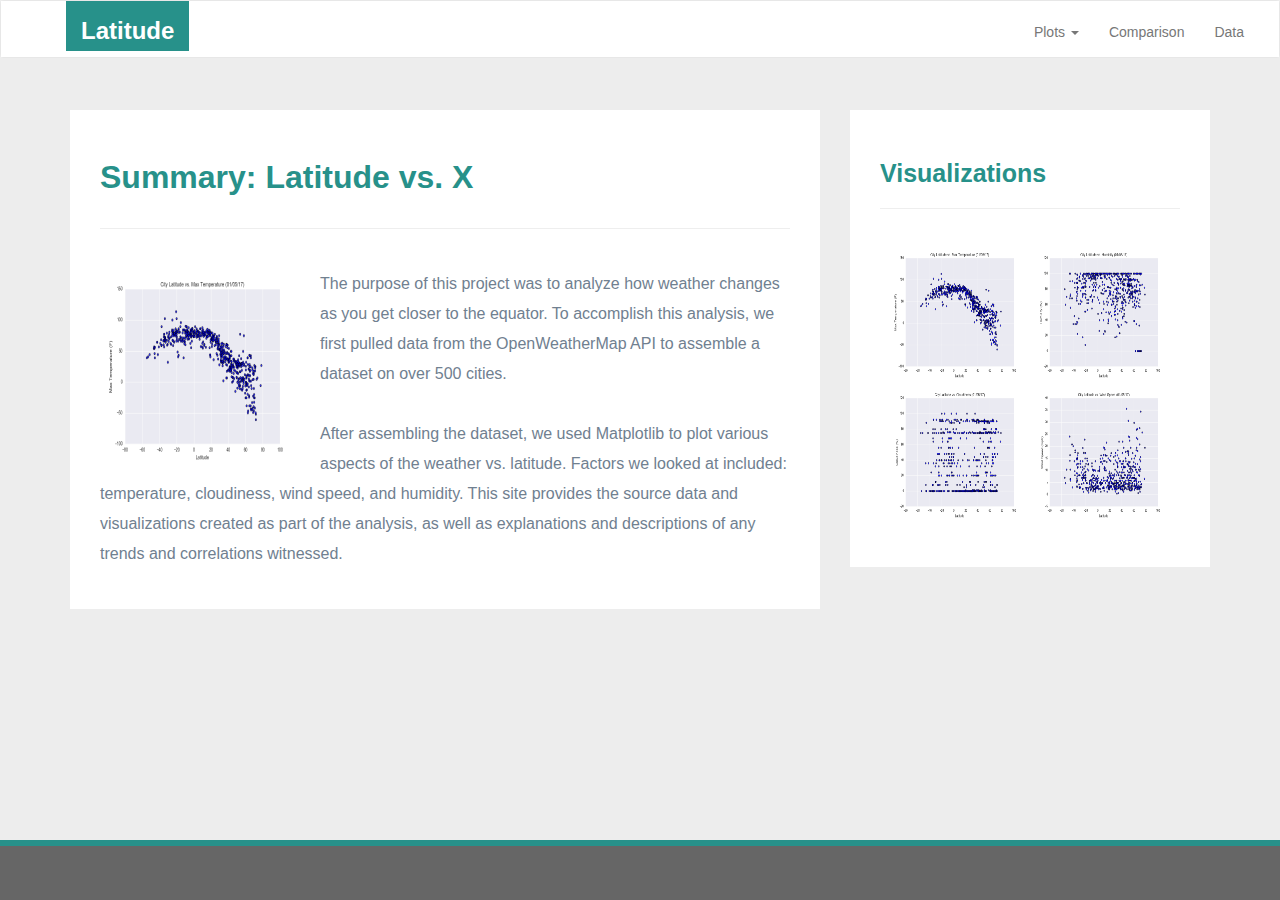
<file: index.html>
<!DOCTYPE html>
<html lang="en-us">
  <head>

    <meta charset="UTF-8">
    <meta name="viewport" content="width=device-width, initial-scale=1.0">
    <meta http-equiv="X-UA-Compatible" content="ie=edge">

    <title>Bootstrap Visualization Dashboard</title>

    <!-- Boostrap Stylesheet -->
    <link rel="stylesheet" href="assets/css/bootstrap.min.css" media="screen">

    <!-- CSS stylesheet -->
    <link rel="stylesheet" href="assets/css/styles.css" media="screen">

  </head>

  <body>
    <!-- Start of navbar -->
    <nav class="navbar navbar-default">
      <div class="container-fluid navbar-custom">

        <!-- Brand and toggle get grouped for better mobile display -->
        <div class="row">
          <div class="navbar-header">
            <button type="button" class="navbar-toggle collapsed" data-toggle="collapse" data-target="#bs-example-navbar-collapse-1" aria-expanded="false">
              <span class="sr-only">Toggle Navigation</span>
              <span class="icon-bar"></span>
              <span class="icon-bar"></span>
              <span class="icon-bar"></span>
            </button>
            <div class="col-xs-9 phone-nav">
              <a class="navbar-brand" href="#" id="logo">Latitude</a>
            </div>
          </div>

          <!-- Collect the nav links, forms, and other content for toggling -->
          <div class="collapse navbar-collapse" id="bs-example-navbar-collapse-1">
            <ul class="nav navbar-nav navbar-right navbar-right-custom">
              <li class="dropdown">
                <a href="#" class="dropdown-toggle" data-toggle="dropdown" role="button" aria-haspopup="true" aria-expanded="false">Plots <span class="caret"></span></a>
                <ul class="dropdown-menu">
                 <li><a href="visualizations/temp.html">Max Temperature</a></li>
                  <li><a href="visualizations/humidity.html">Humidity</a></li>
                  <li><a href="visualizations/cloudiness.html">Cloudiness</a></li>
                  <li><a href="visualizations/wind.html">Wind Speed</a></li>
                </ul>
              </li>
              <li><a href="comparison.html">Comparison</a></li>
              <li><a href="data.html">Data</a></li>
            </ul>
          </div><!-- /.navbar-collapse -->
        </div>
      </div><!-- /.container-fluid -->
    </nav>
    <!-- End of navbar -->

    <!-- Start of container -->
    <div class="container">
      <section class="row">
        <div class="col-md-8">
          <article class="description-content">
            <h1 class="description-header">Summary: Latitude vs. X</h1>
            <hr class="description-hr"/>
            <img src="assets/images/Fig1.png" alt="" id="description-image"/>
            <p>The purpose of this project was to analyze how weather changes as you get closer to the equator. To accomplish this analysis, we first pulled data from the OpenWeatherMap API to assemble a dataset on over 500 cities.</p>
            <p>After assembling the dataset, we used Matplotlib to plot various aspects of the weather vs. latitude. Factors we looked at included: temperature, cloudiness, wind speed, and humidity. This site provides the source data and visualizations created as part of the analysis, as well as explanations and descriptions of any trends and correlations witnessed.</p>
          </article>
        </div>
        <div class="col-md-4">

          <!-- Start of Visualizations imageNav Area -->
          <section id="imageNav-area">
            <div class="imageNav-content">
              <h2 class="imageNav-header">Visualizations</h2>
              <hr />
              <div id="images">
                <a href="visualizations/temp.html"><img src="assets/images/Fig1.png" alt="Latitude vs. Max Temperature" class="imageNav-photo"></a>
                <a href="visualizations/humidity.html"><img src="assets/images/Fig2.png" alt="Latitude vs. Humidity" class="imageNav-photo"></a>
                <a href="visualizations/cloudiness.html"><img src="assets/images/Fig3.png" alt="Latitude vs. Cloudiness" class="imageNav-photo"></a>
                <a href="visualizations/wind.html"><img src="assets/images/Fig4.png" alt="Latitude vs. Wind Speed" class="imageNav-photo"></a>
              </div>
            </div>
          </section>
          <!-- End of the Visualizations imageNav Area -->

        </div>
      </section>
    </div>
    <!-- End of container -->

   <!-- Start of footer -->
   <footer class="footer navbar-fixed-bottom">
    <div class="two-toned-footer-color"></div>
   </footer>
   <!-- End of footer -->
   <script src="https://code.jquery.com/jquery-3.3.1.slim.min.js" ></script>
   <script src="https://stackpath.bootstrapcdn.com/bootstrap/4.3.1/js/bootstrap.min.js"></script>
</body>

</html>
</file>
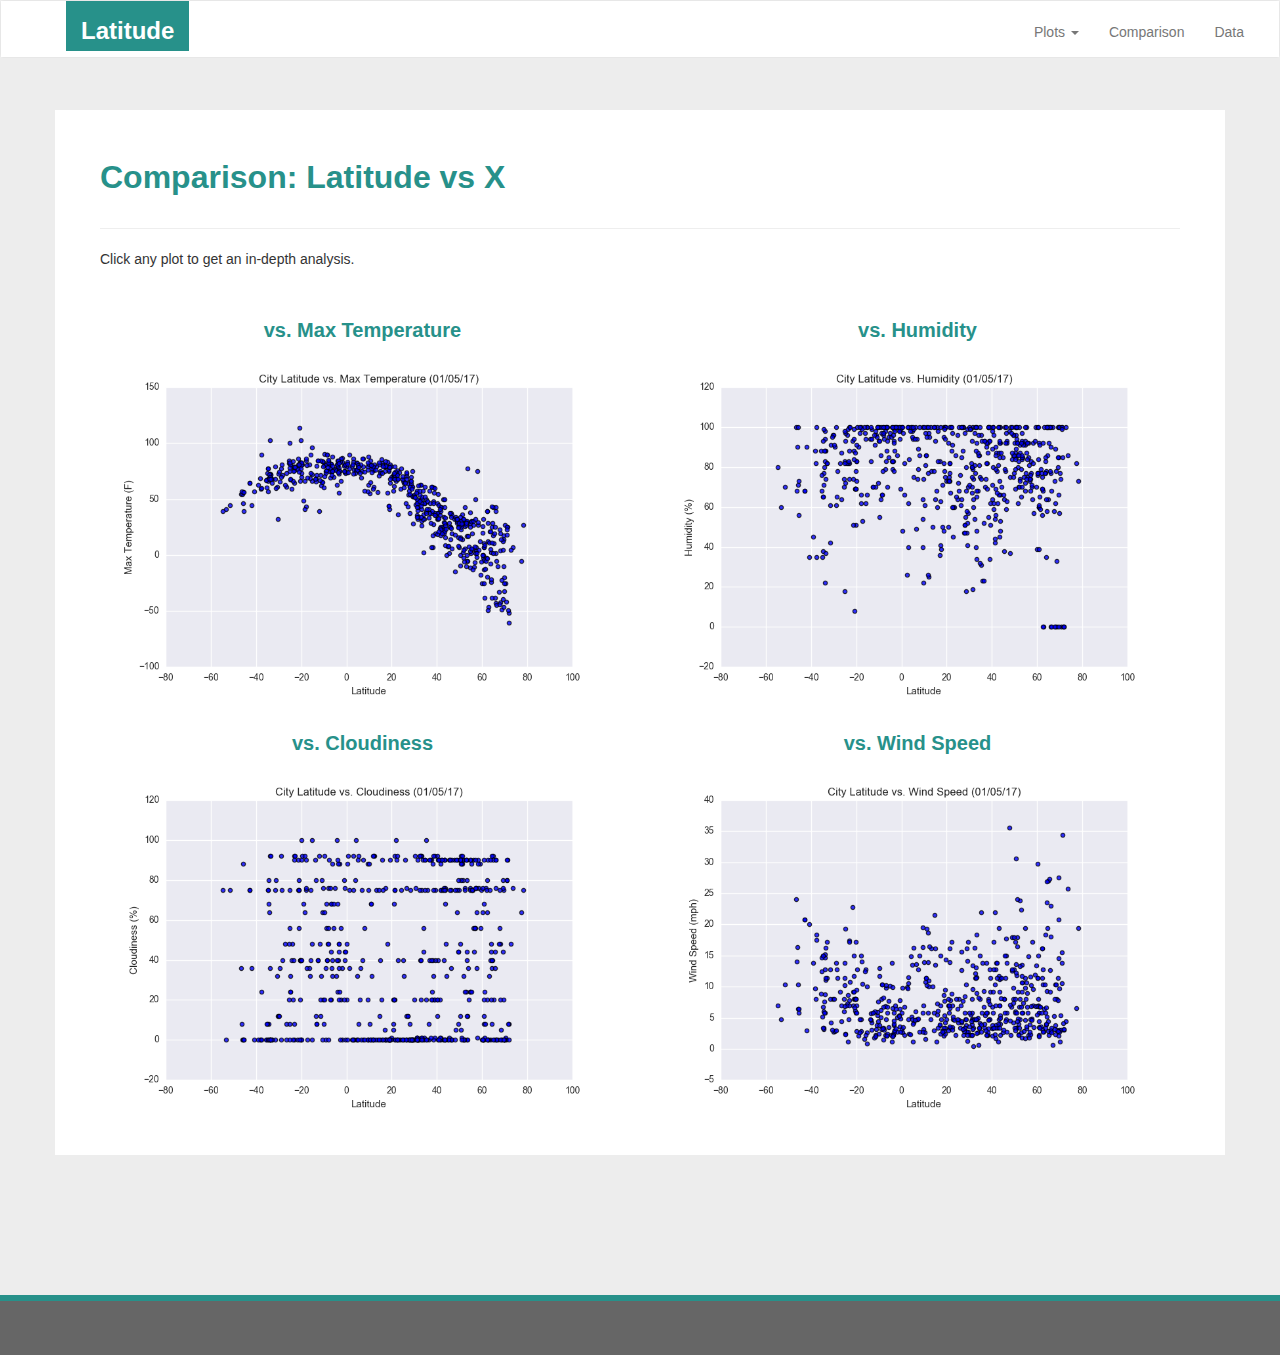
<file: comparison.html>
<!DOCTYPE html>
<html lang="en-us">
  <head>

    <meta charset="UTF-8">
    <meta name="viewport" content="width=device-width, initial-scale=1.0">
    <meta http-equiv="X-UA-Compatible" content="ie=edge">

    <title>Bootstrap Visualization Dashboard</title>

    <!-- Boostrap Stylesheet -->
    <link rel="stylesheet" href="assets/css/bootstrap.min.css" media="screen">

    <!-- CSS stylesheet -->
    <link rel="stylesheet" href="assets/css/styles.css" media="screen">

  </head>

  <body>
    <!-- Start of navbar -->
    <nav class="navbar navbar-default">
      <div class="container-fluid navbar-custom">

        <!-- Brand and toggle get grouped for better mobile display -->
        <div class="row">
          <div class="navbar-header">
            <button type="button" class="navbar-toggle collapsed" data-toggle="collapse" data-target="#bs-example-navbar-collapse-1" aria-expanded="false">
              <span class="sr-only">Toggle Navigation</span>
              <span class="icon-bar"></span>
              <span class="icon-bar"></span>
              <span class="icon-bar"></span>
            </button>
            <div class="col-xs-9 phone-nav">
              <a class="navbar-brand" href="index.html" id="logo">Latitude</a>
            </div>
          </div>

          <!-- Collect the nav links, forms, and other content for toggling -->
          <div class="collapse navbar-collapse" id="bs-example-navbar-collapse-1">
            <ul class="nav navbar-nav navbar-right navbar-right-custom">
              <li class="dropdown">
                <a href="#" class="dropdown-toggle" data-toggle="dropdown" role="button" aria-haspopup="true" aria-expanded="false">Plots <span class="caret"></span></a>
                <ul class="dropdown-menu">
                 <li><a href="visualizations/temp.html">Max Temperature</a></li>
                  <li><a href="visualizations/humidity.html">Humidity</a></li>
                  <li><a href="visualizations/cloudiness.html">Cloudiness</a></li>
                  <li><a href="visualizations/wind.html">Wind Speed</a></li>
                </ul>
              </li>
              <li><a href="comparison.html">Comparison</a></li>
              <li><a href="data.html">Data</a></li>
            </ul>
          </div><!-- /.navbar-collapse -->
        </div>
      </div><!-- /.container-fluid -->
    </nav>
    <!-- End of navbar -->

    <!-- Start of container -->
    <div class="container">
      <article class="description-content row">
        <div class="col-xs-12">
          <h1 class="description-header">Comparison: Latitude vs X</h1>
          <hr class="description-hr"/>
          <p class="description-text">Click any plot to get an in-depth analysis.</p>
        </div>
        <div class="col-md-6">
          <h2 class="comparison-header">vs. Max Temperature</h2>
          <a href="visualizations/temp.html"><img src="assets/images/Fig1.png" alt="Latitude vs. Max Temperature" class="comparison-image img-responsive"></a>
          <hr class="visible-xs visible-sm">
        </div>
        <div class="col-md-6">
          <h2 class="comparison-header">vs. Humidity</h2>
          <a href="visualizations/humidity.html"><img src="assets/images/Fig2.png" alt="Latitude vs. Humidity" class="comparison-image img-responsive"></a>
          <hr class="visible-xs visible-sm">
        </div>
        <div class="col-md-6">
          <h2 class="comparison-header">vs. Cloudiness</h2>
          <a href="visualizations/cloudiness.html"><img src="assets/images/Fig3.png" alt="Latitude vs. Cloudiness" class="comparison-image img-responsive"></a>
          <hr class="visible-xs visible-sm">
        </div>
        <div class="col-md-6">
          <h2 class="comparison-header">vs. Wind Speed</h2>
          <a href="visualizations/wind.html"><img src="assets/images/Fig4.png" alt="Latitude vs. Wind Speed" class="comparison-image img-responsive"></a>
        </div>
      </article>
    </div>
    <!-- End of container  -->

    <!-- Start of footer -->
    <footer class="footer navbar-fixed-bottom">
      <div class="two-toned-footer-color"></div>
    </footer>
    <!-- End of footer -->

    
    <script src="https://code.jquery.com/jquery-3.3.1.slim.min.js" ></script>
    <script src="https://stackpath.bootstrapcdn.com/bootstrap/4.3.1/js/bootstrap.min.js"></script>
  </body>

</html>
</file>
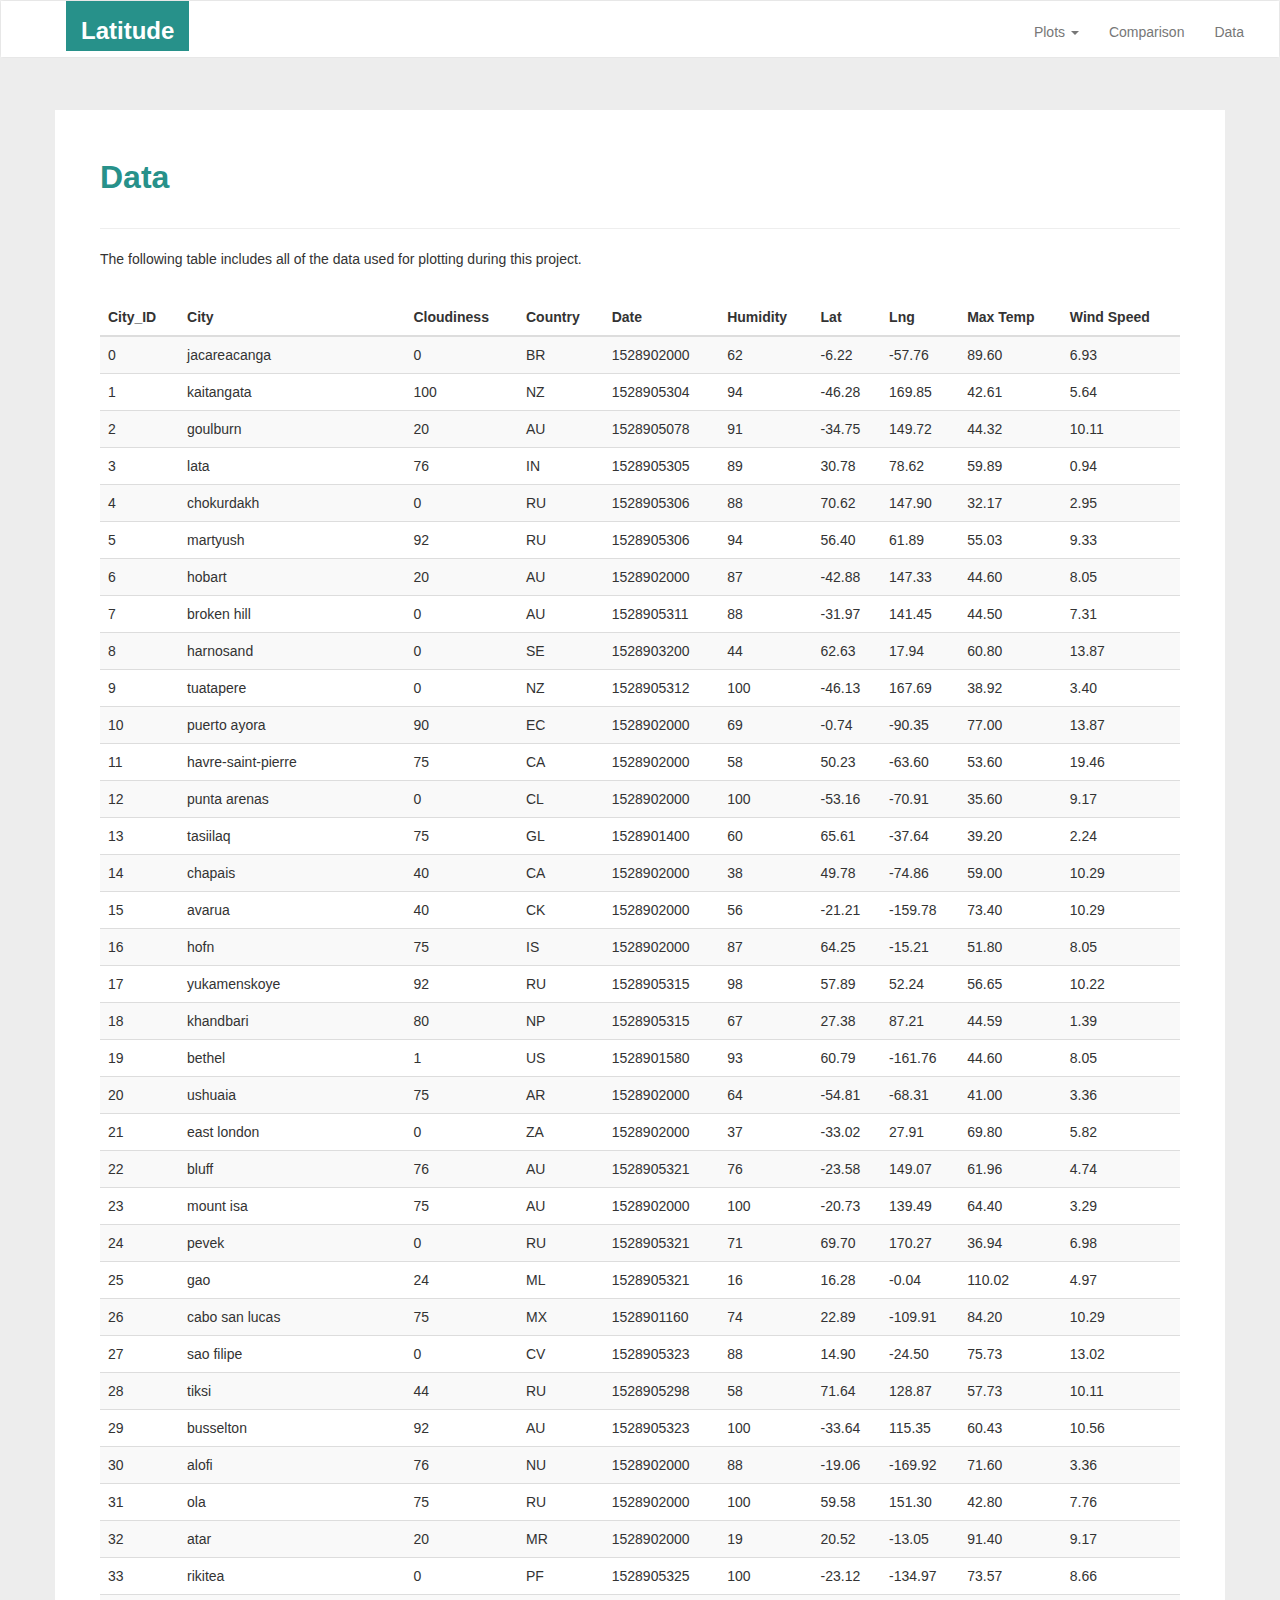
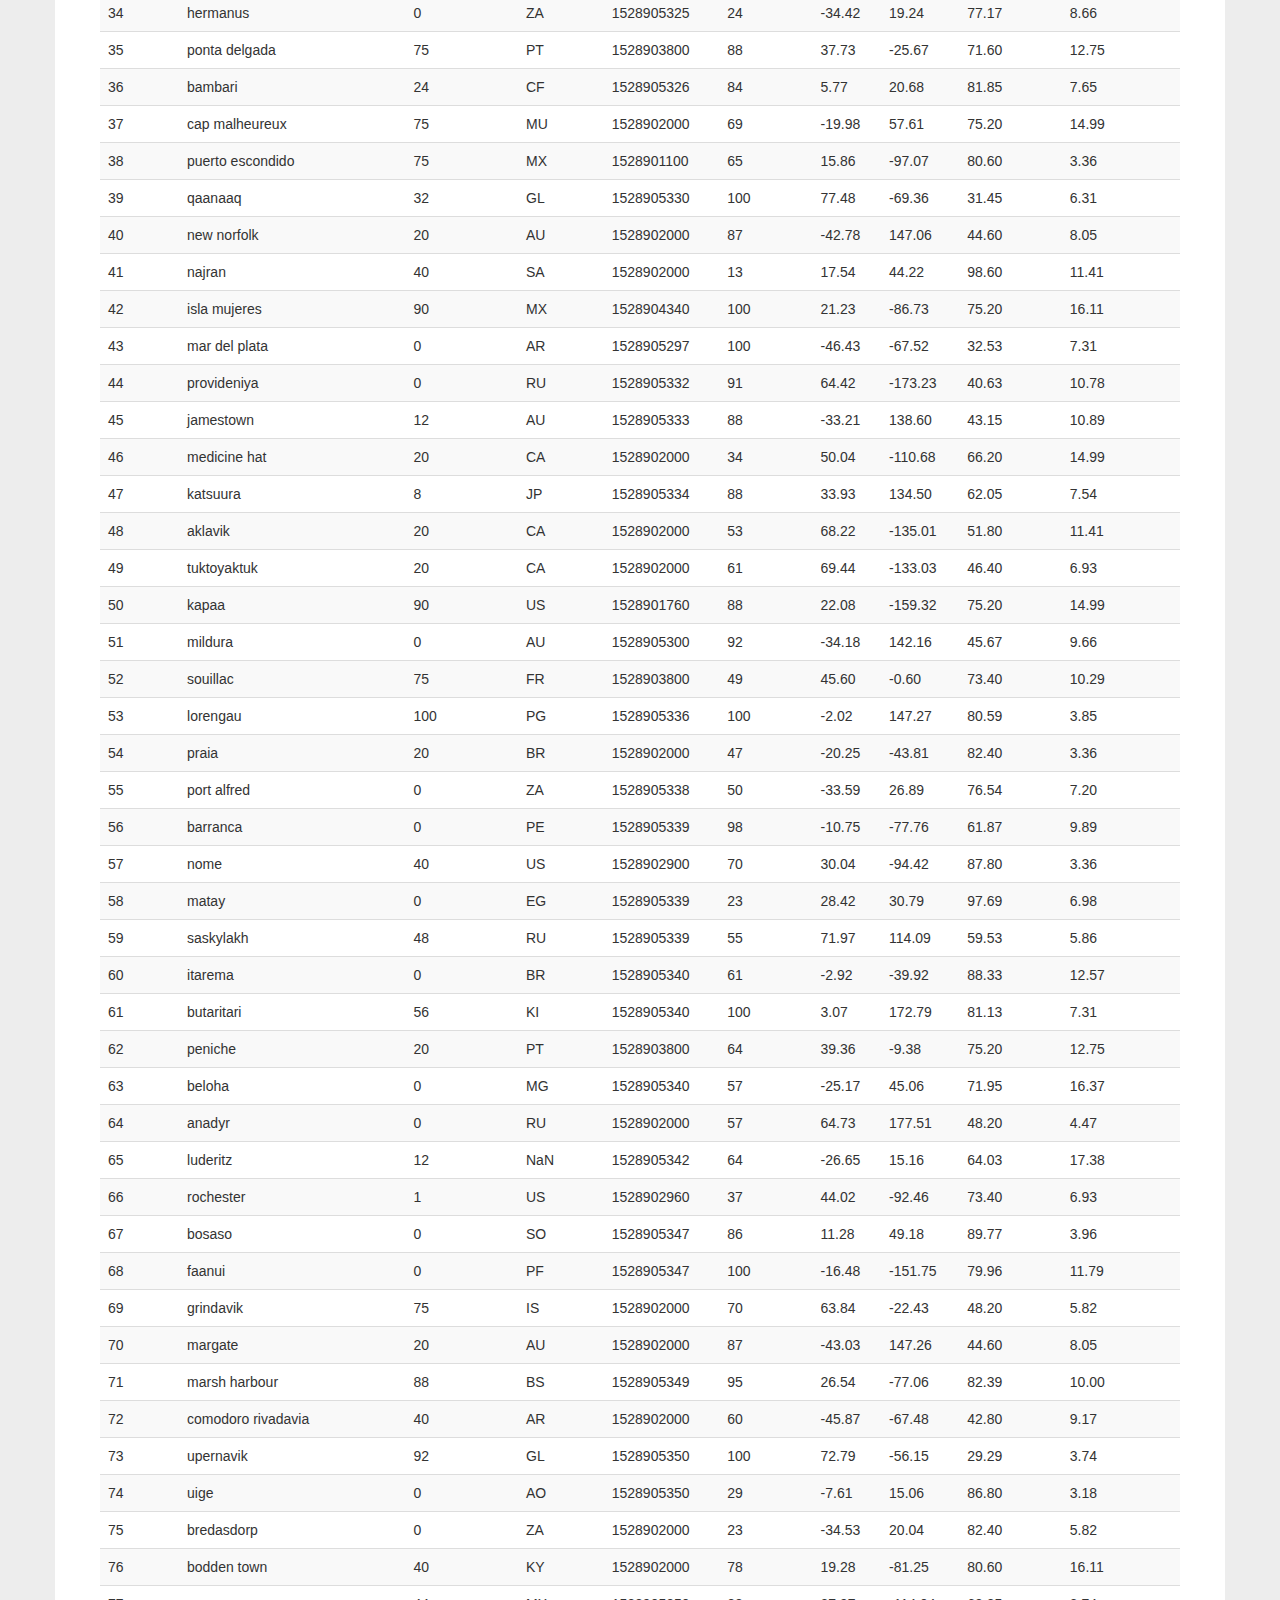
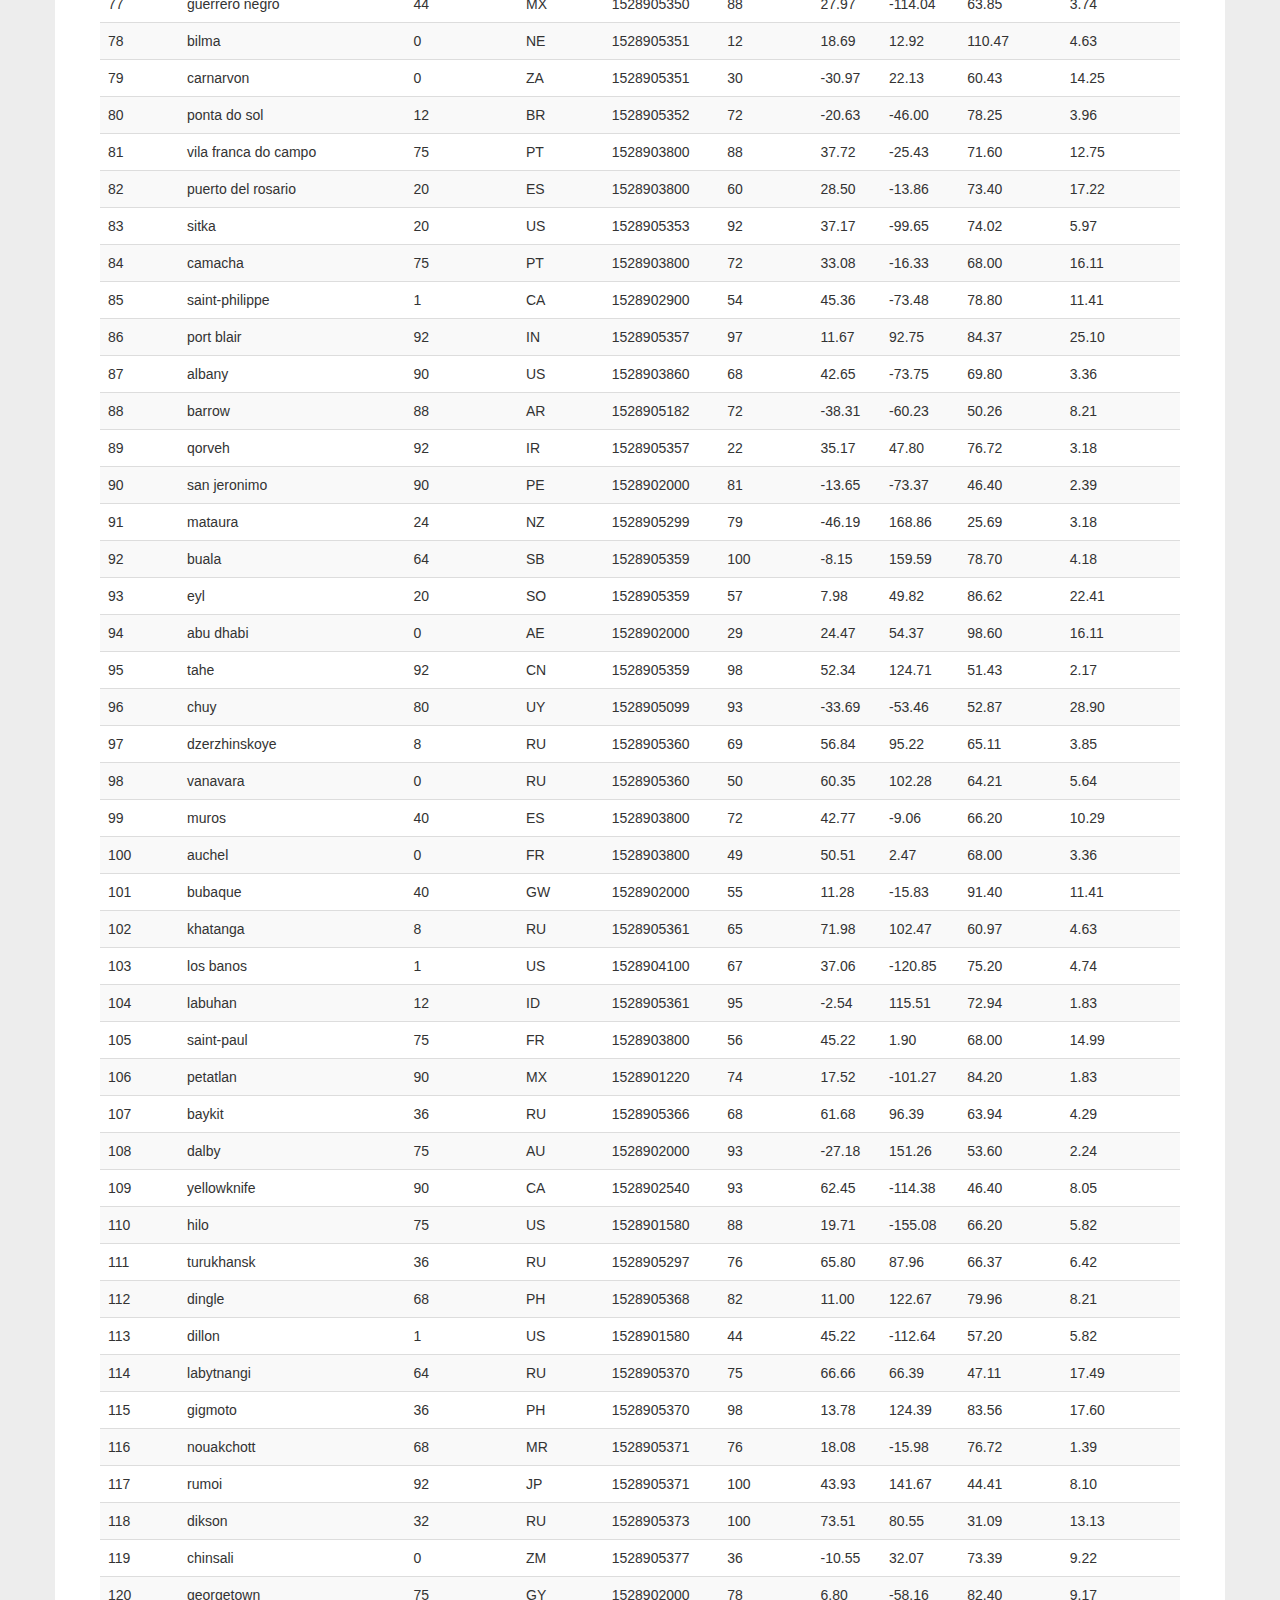
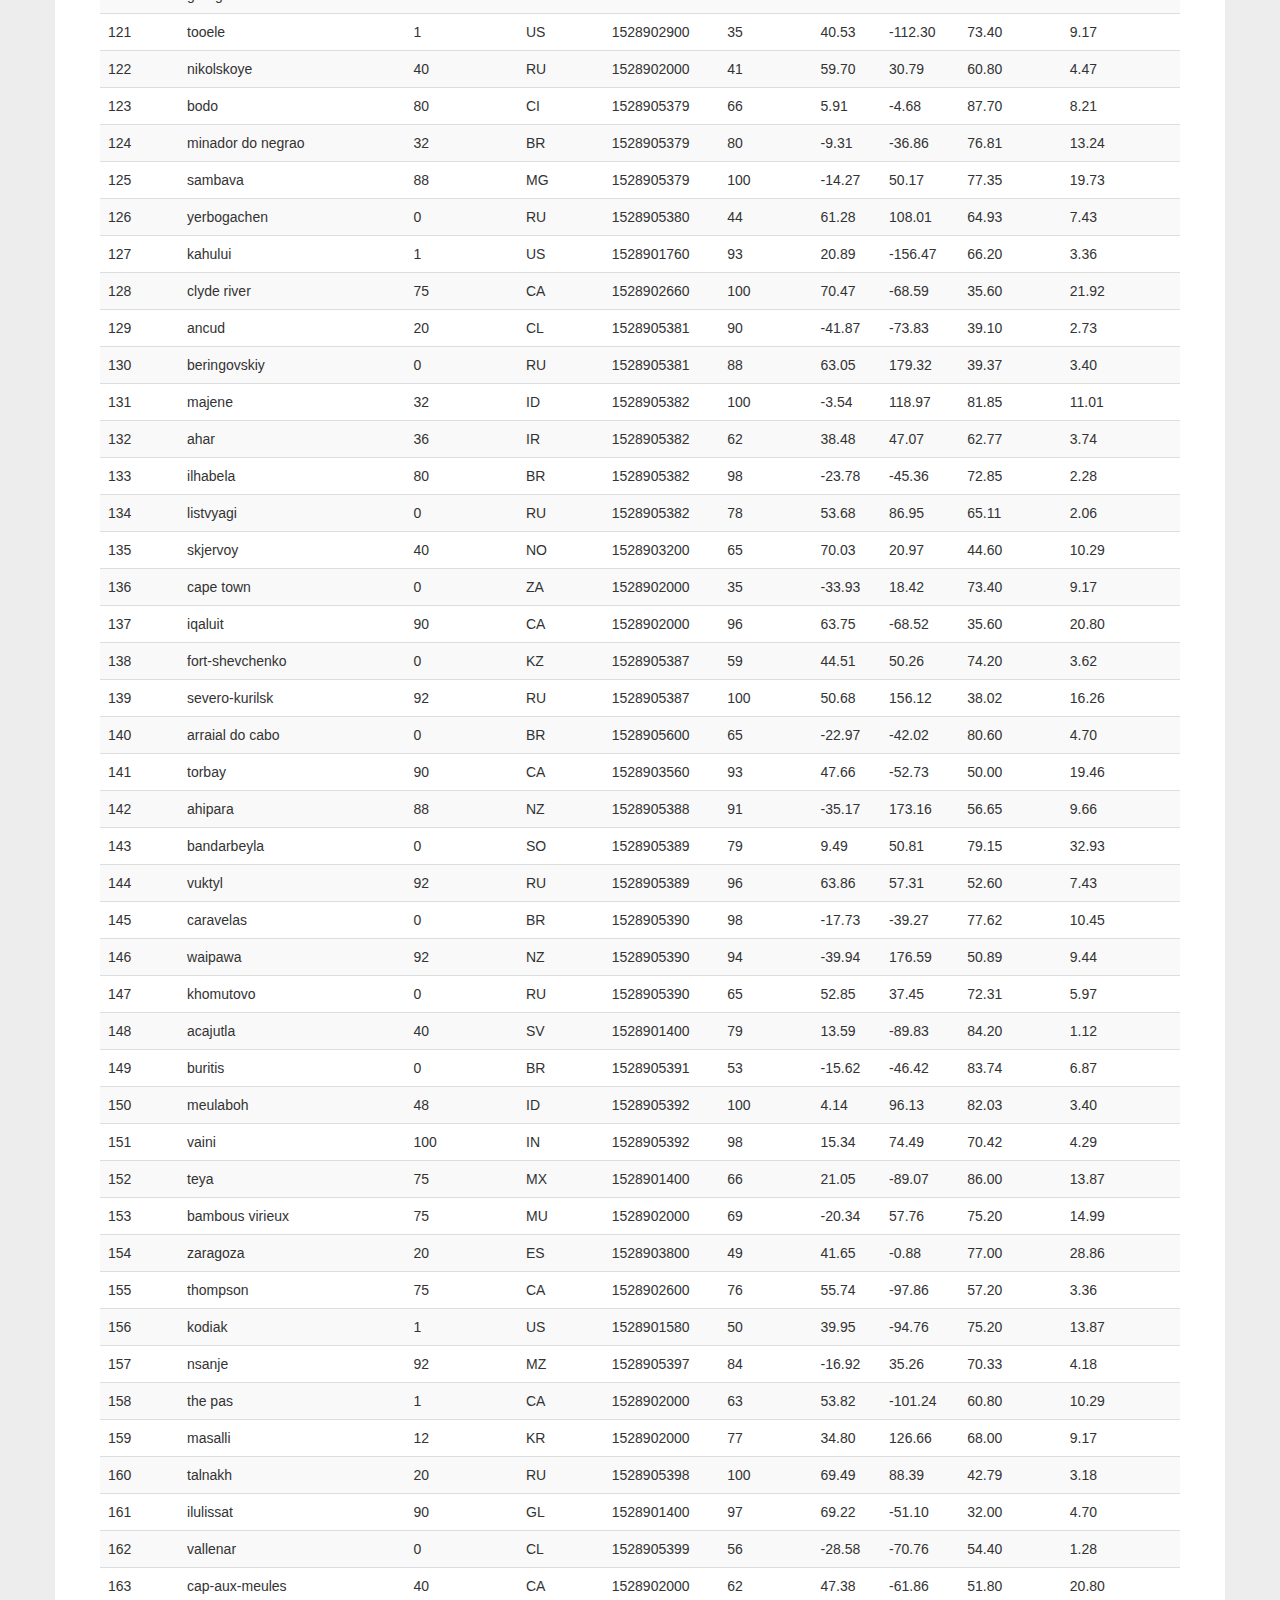
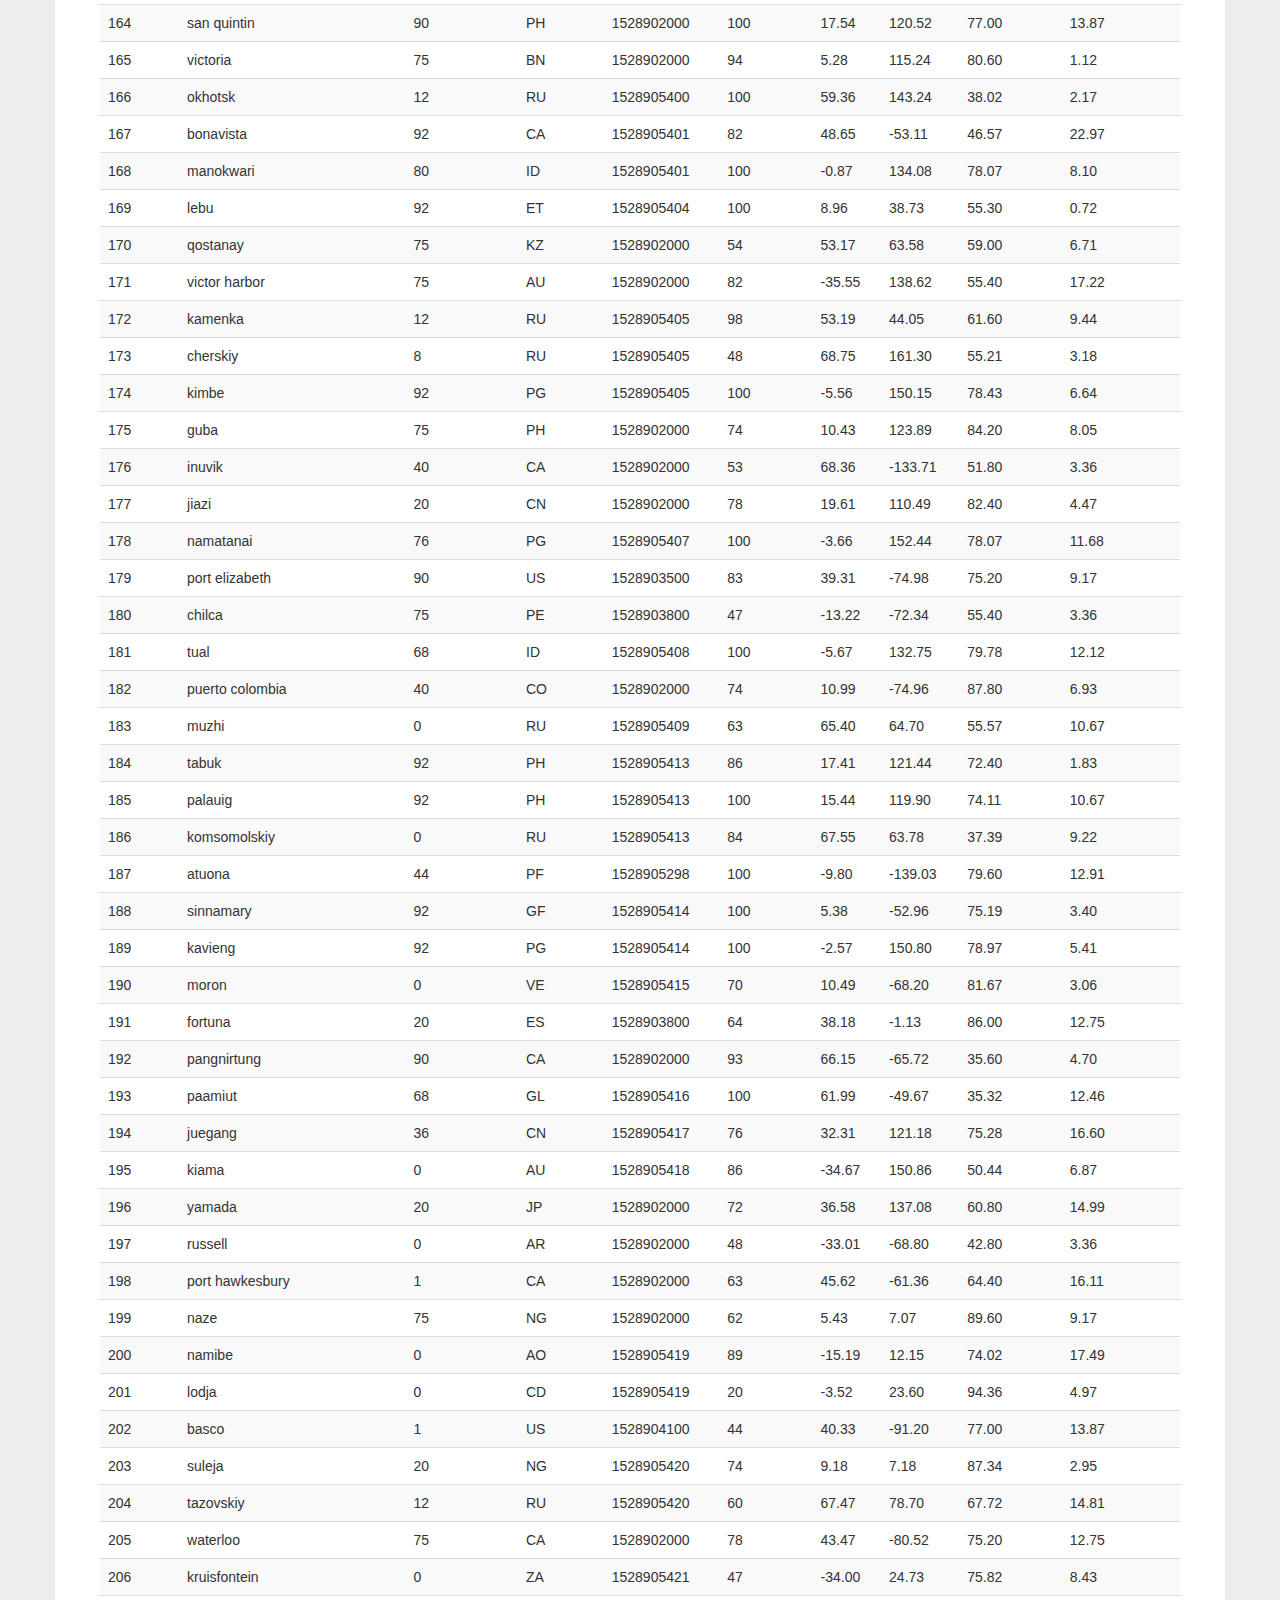
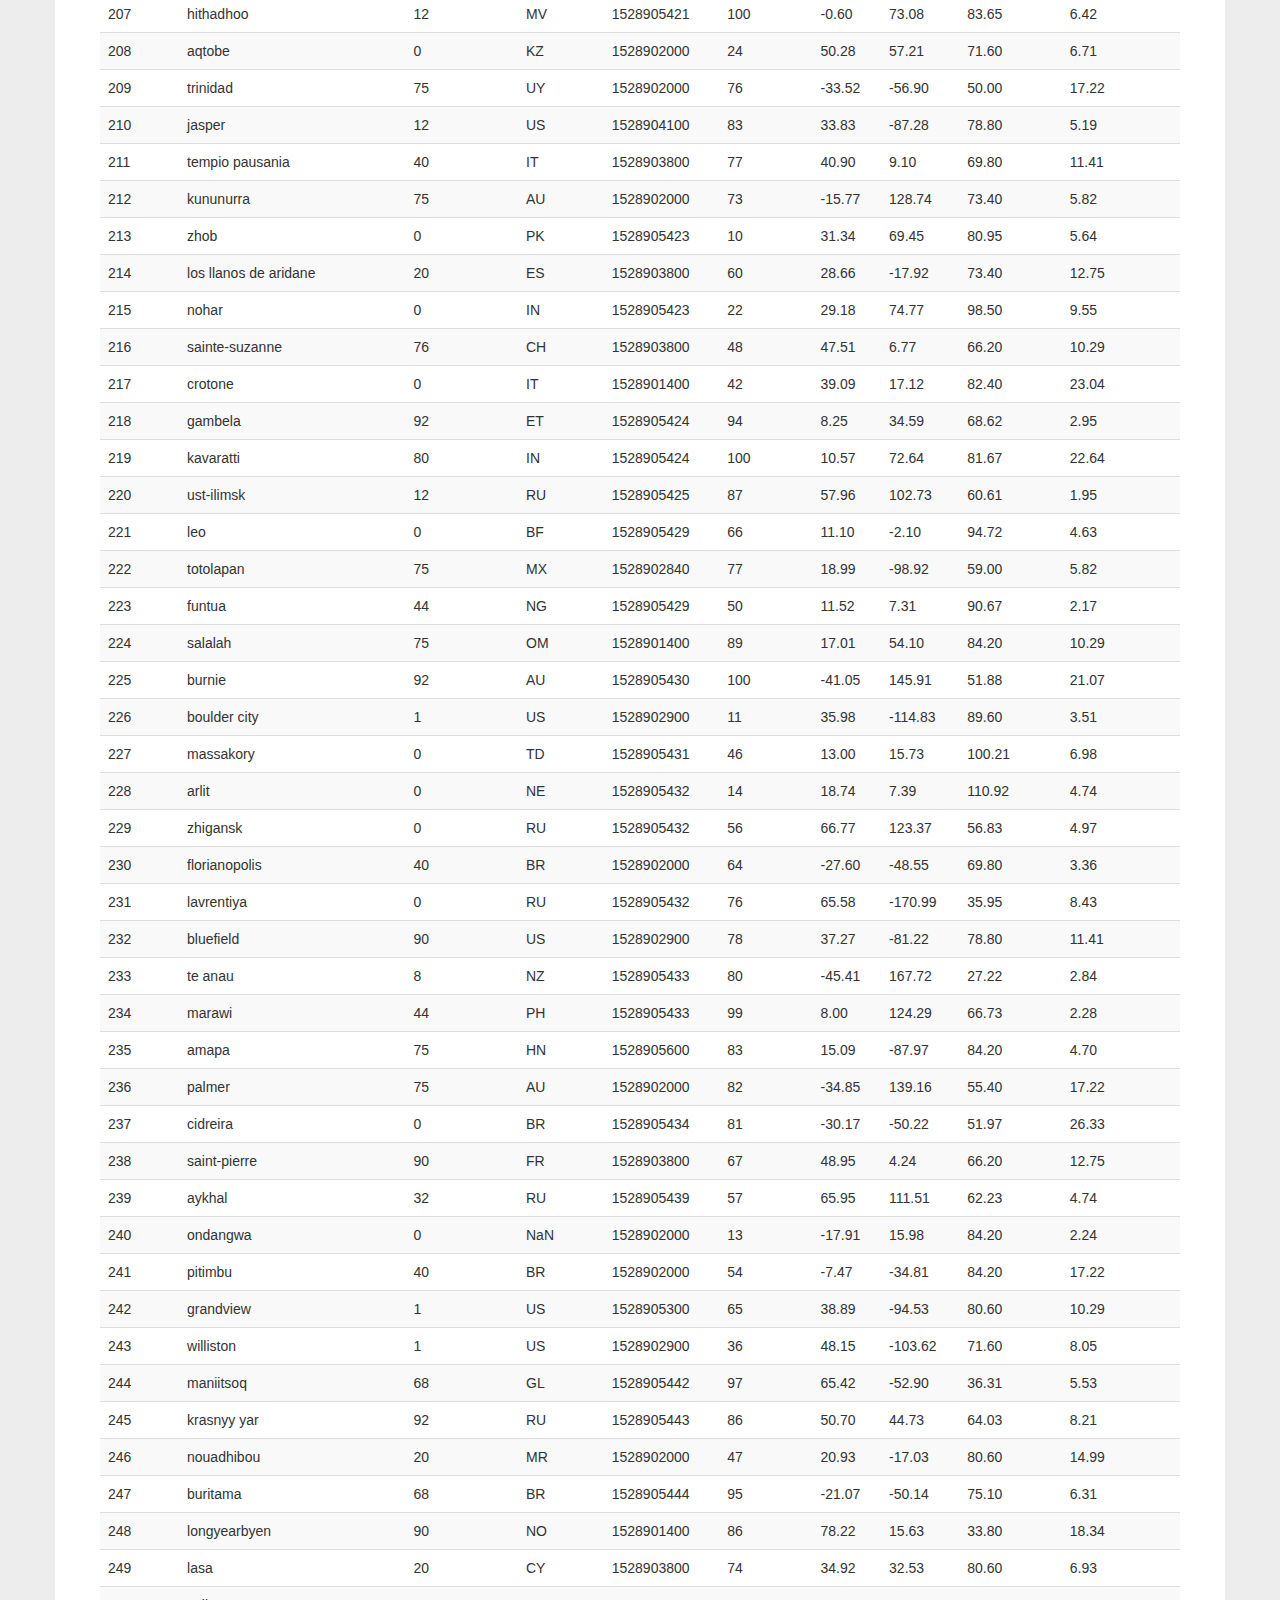
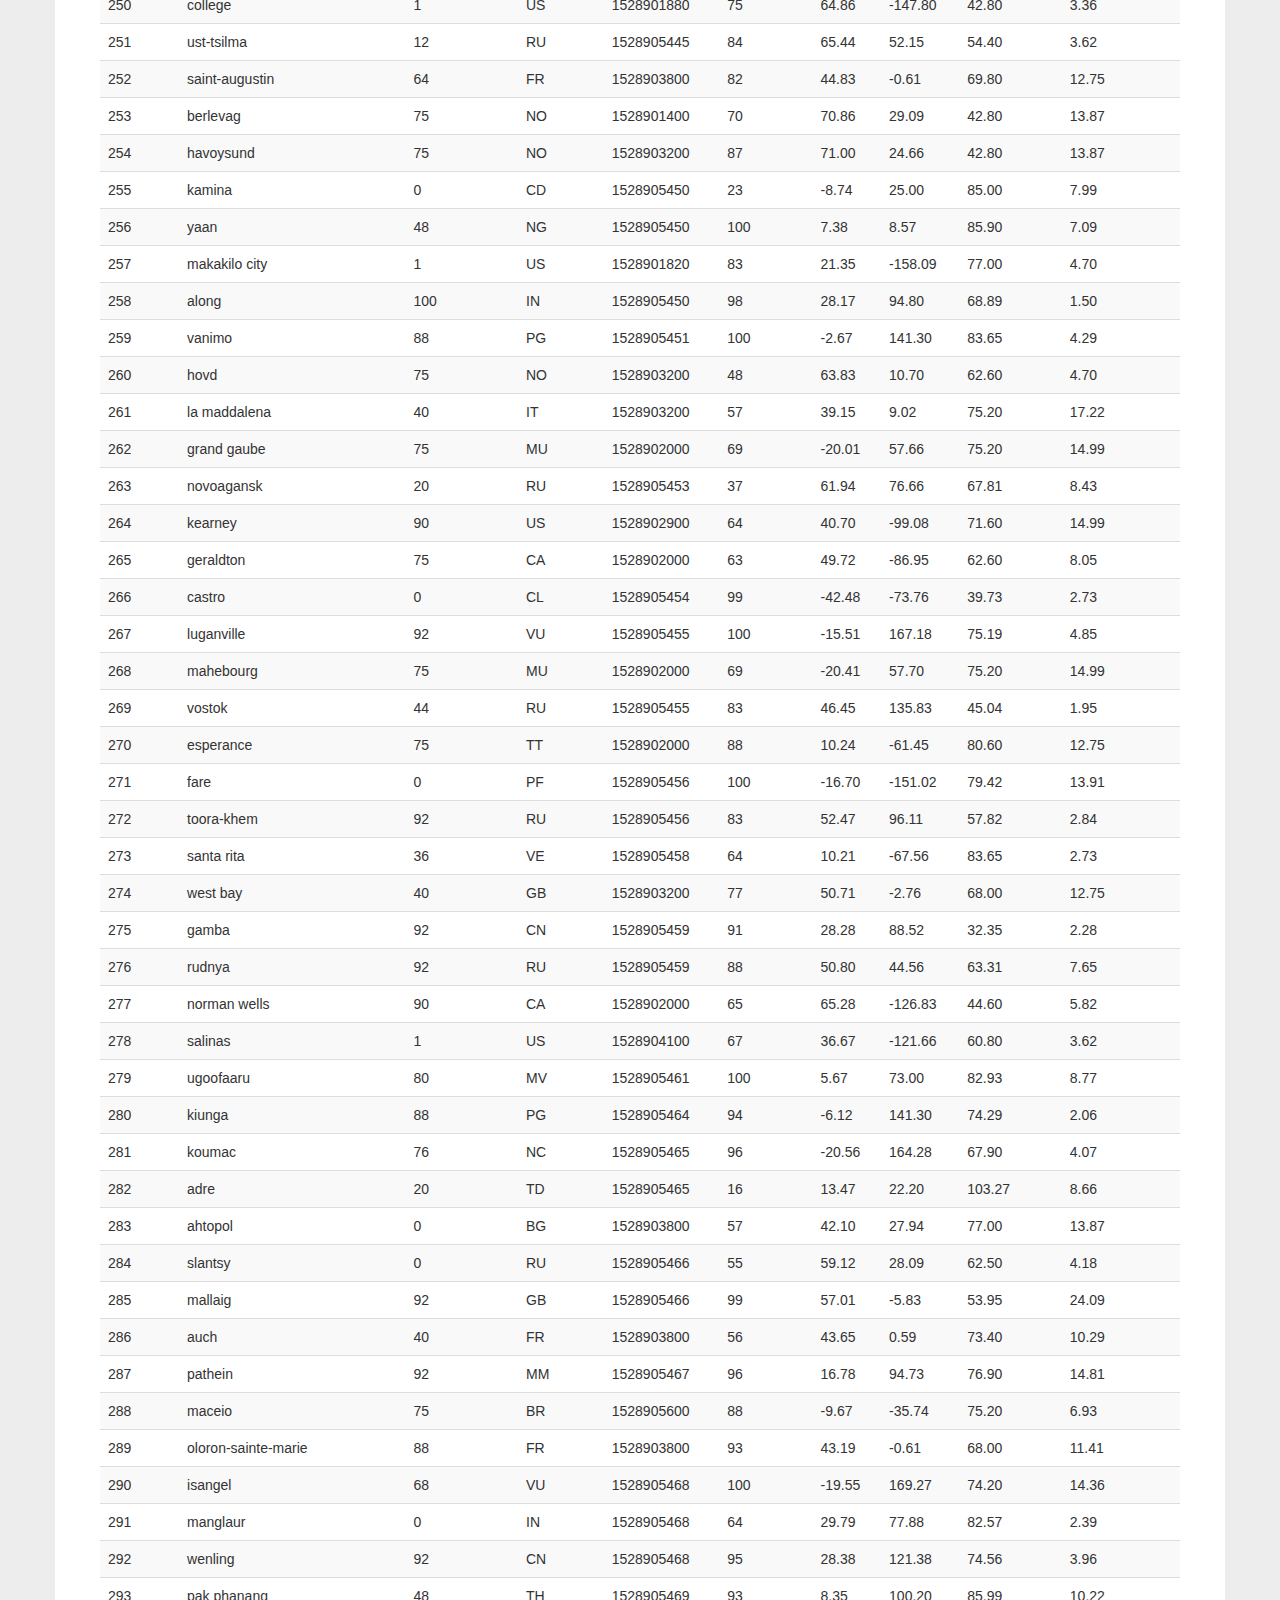
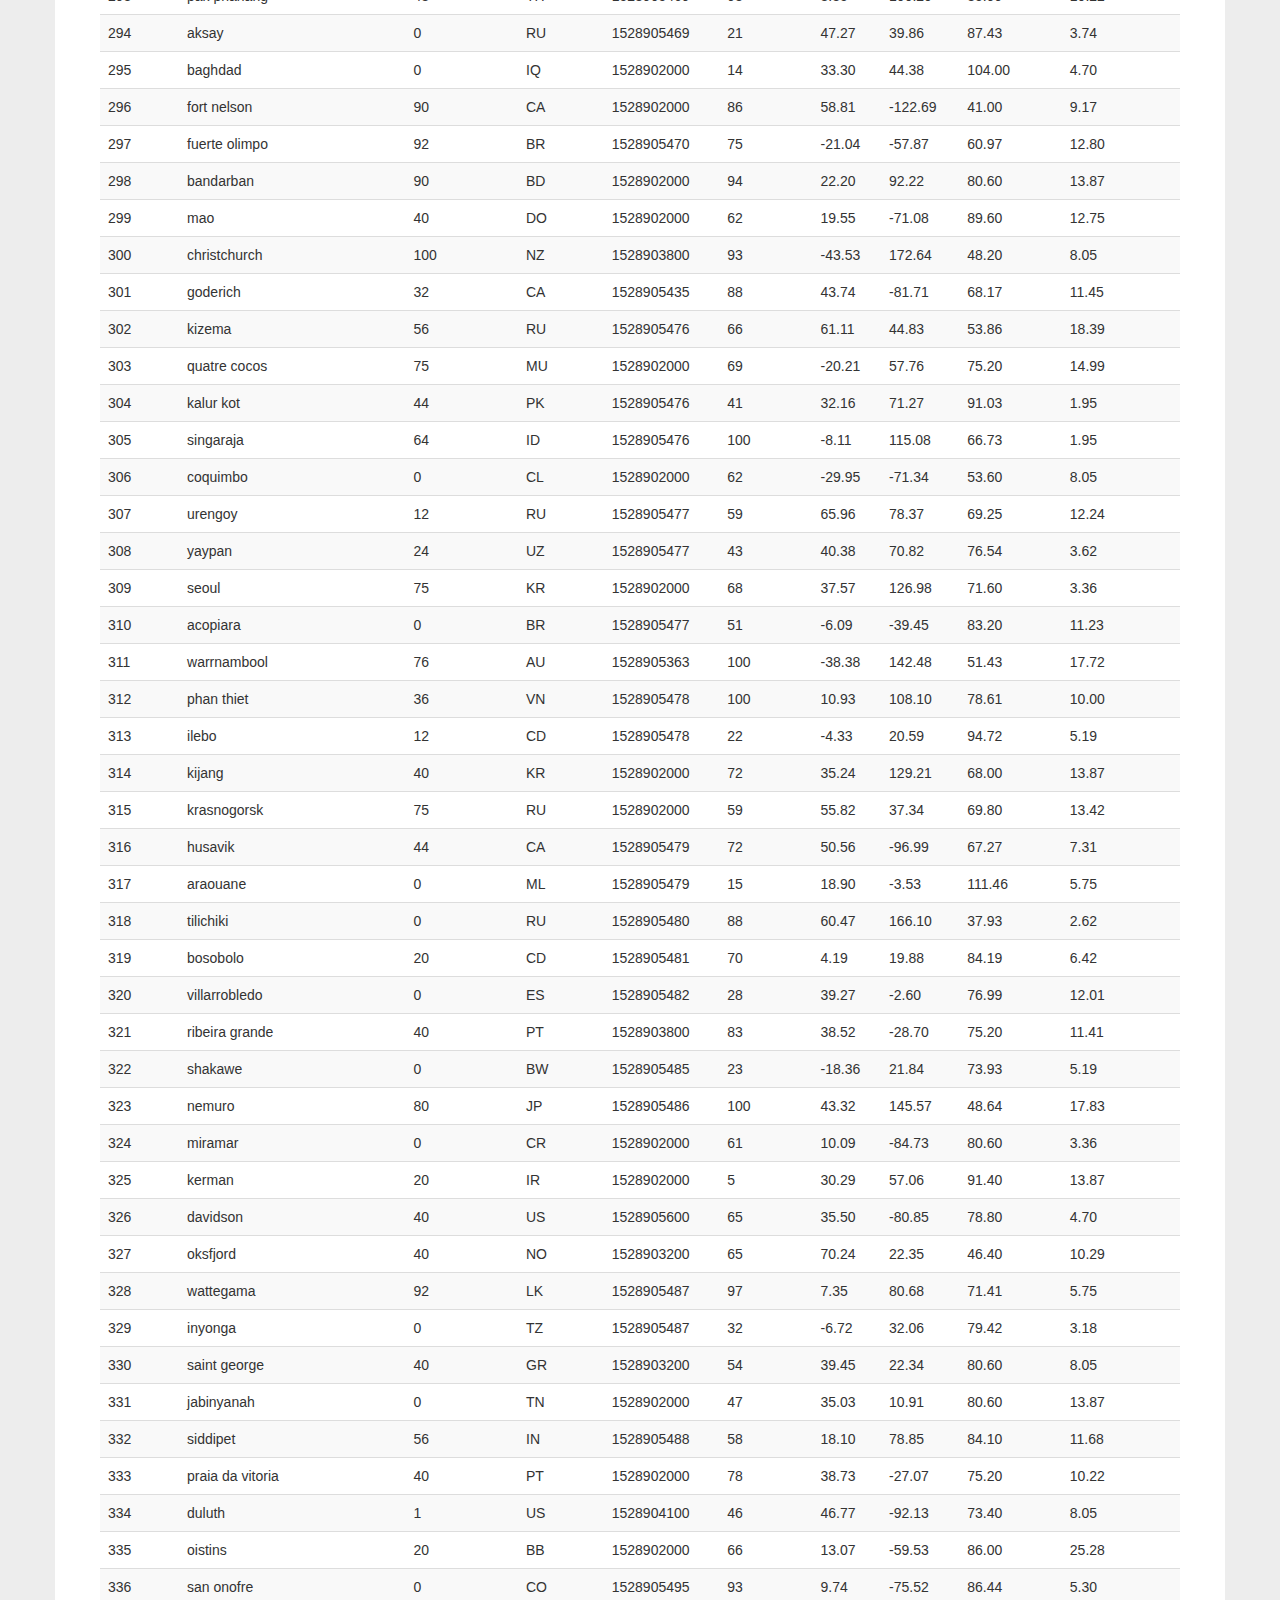
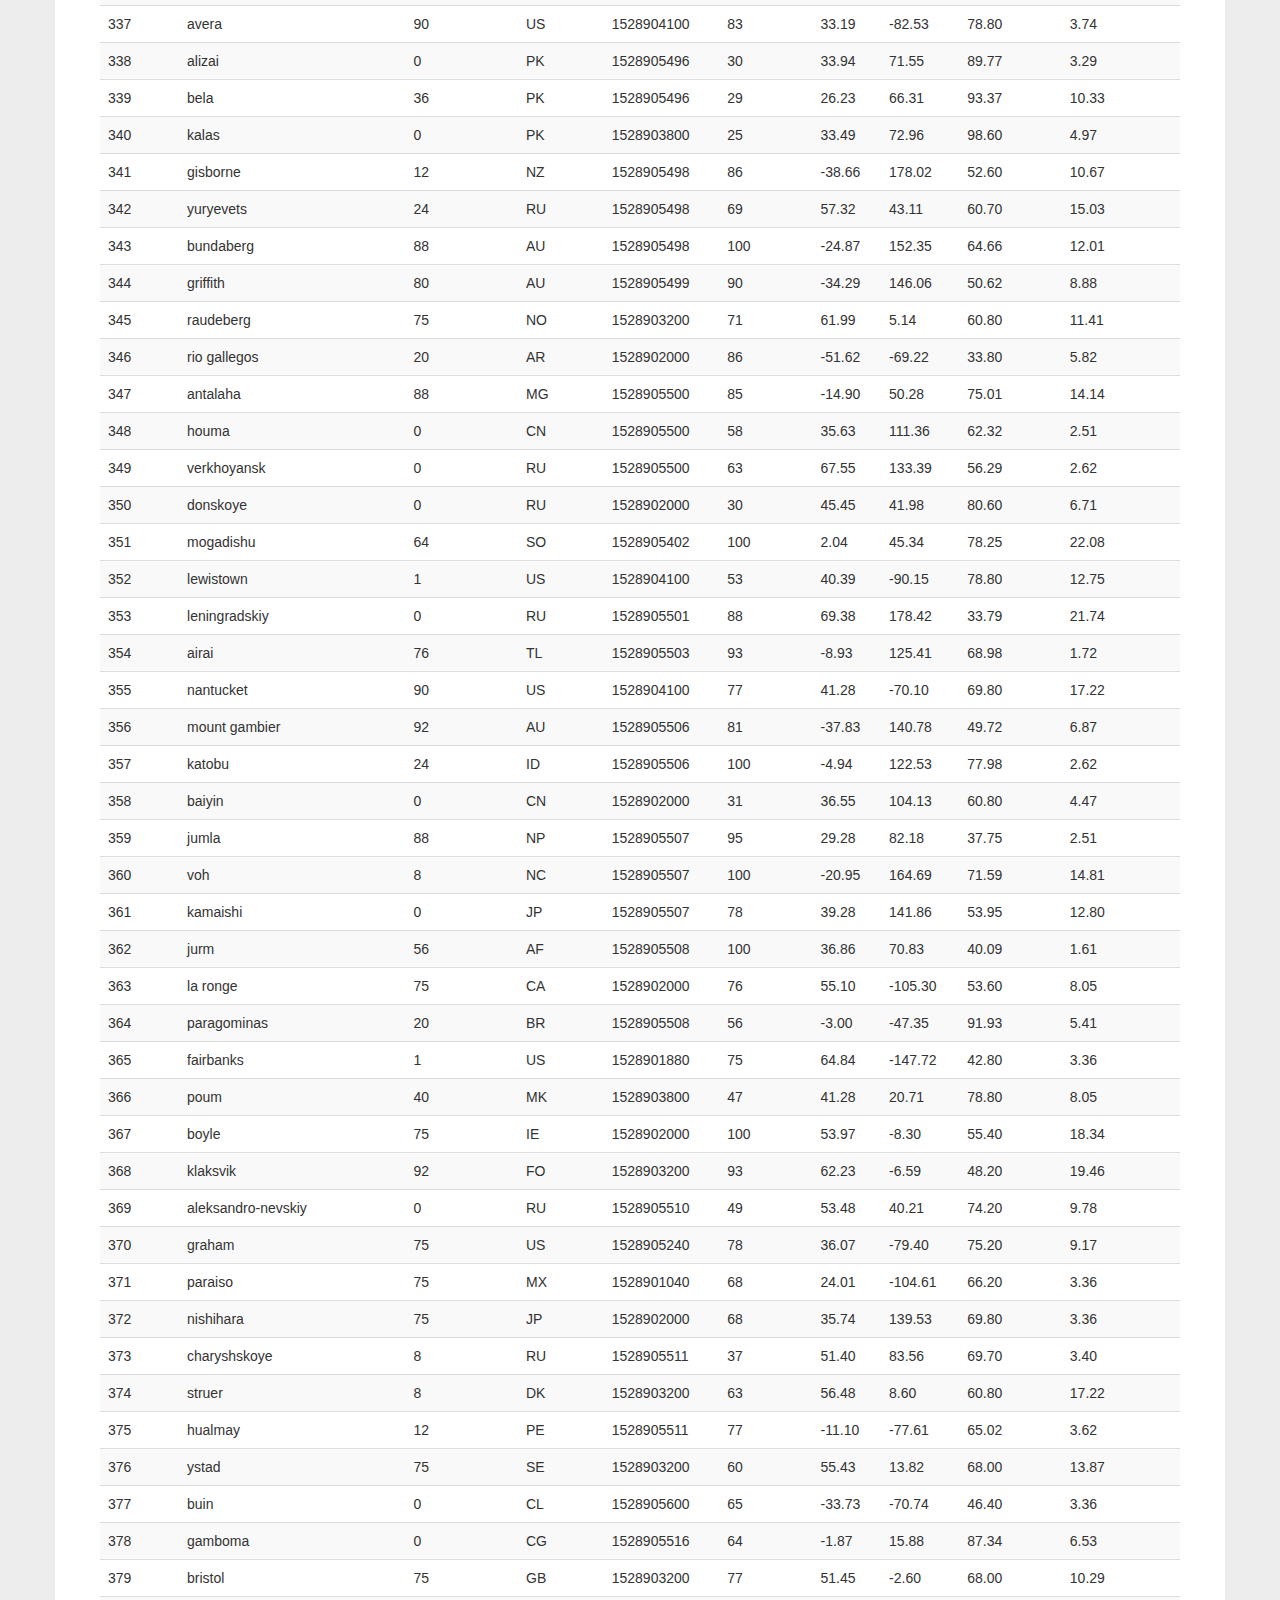
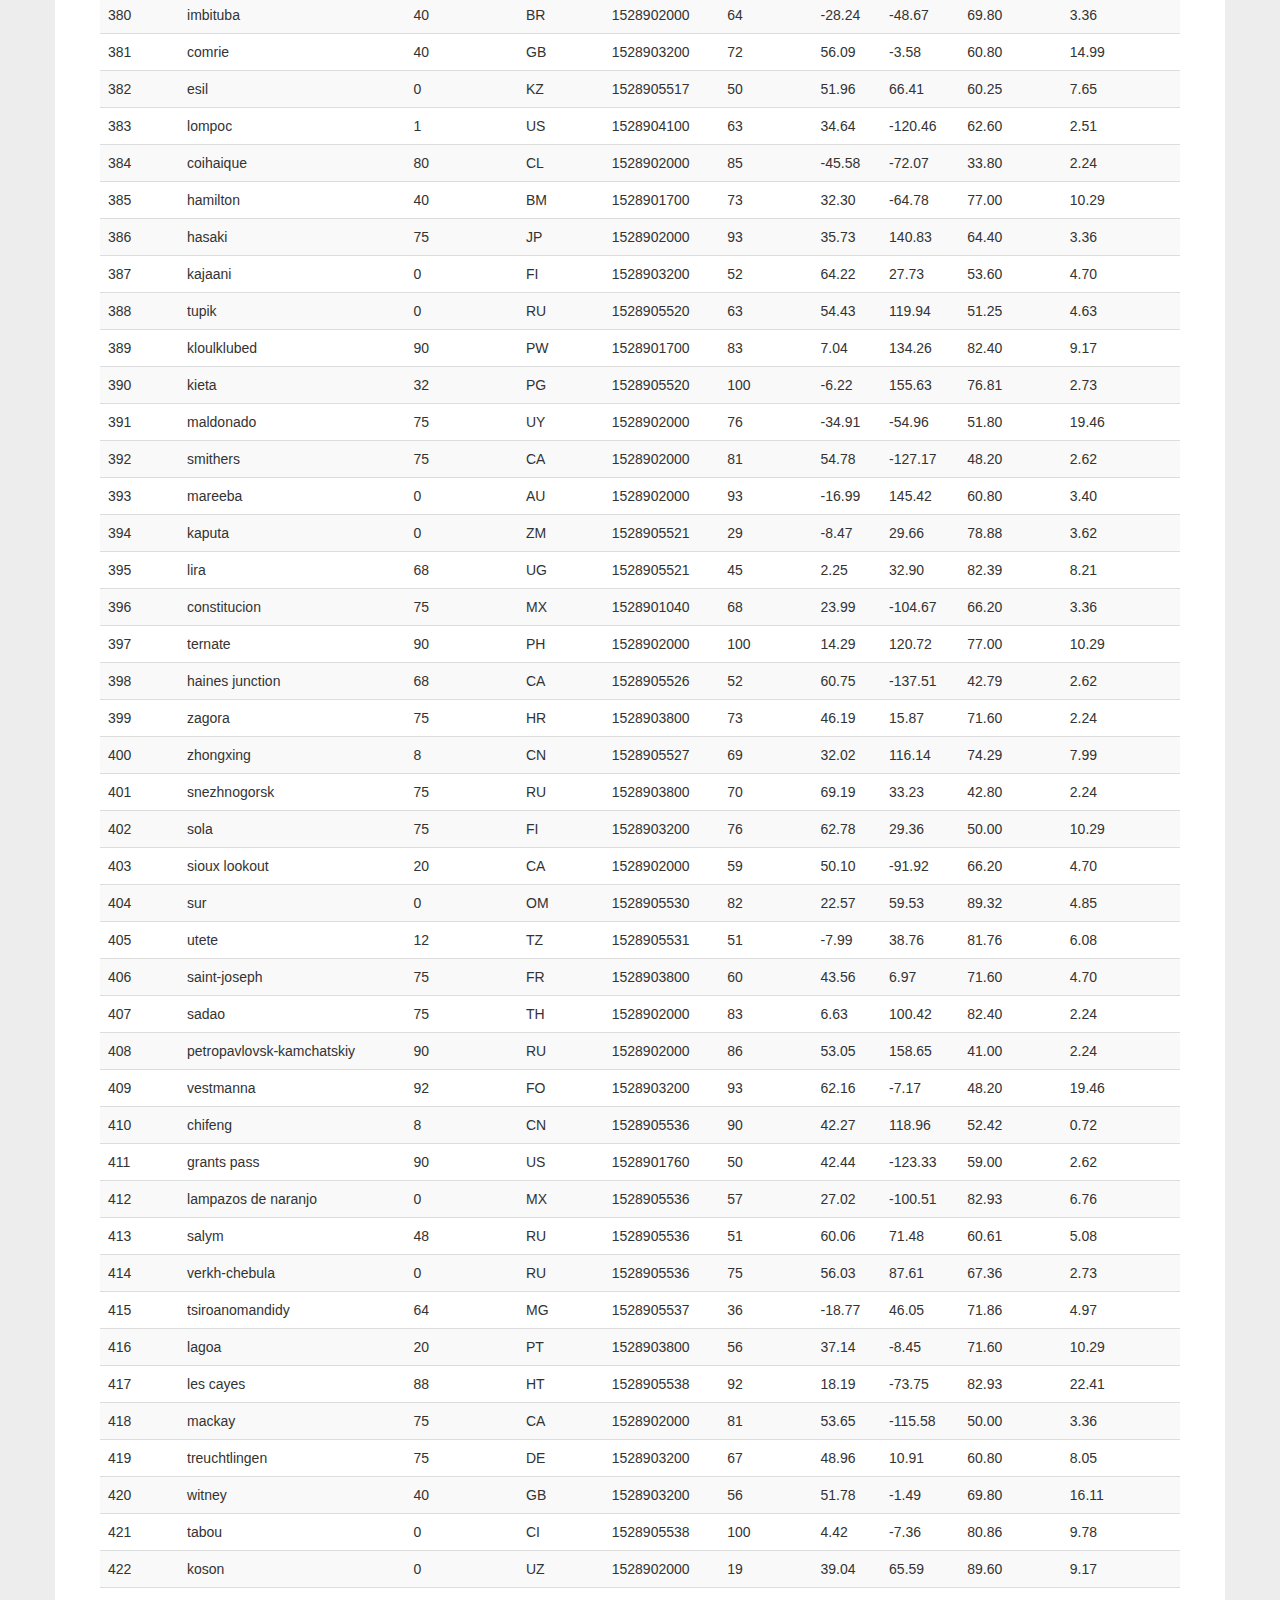
<file: data.html>
<!DOCTYPE html>
<html lang="en-us">
  <head>

    <meta charset="UTF-8">
    <meta name="viewport" content="width=device-width, initial-scale=1.0">
    <meta http-equiv="X-UA-Compatible" content="ie=edge">

    <title>Bootstrap Visualization Dashboard</title>

    <!-- Boostrap Stylesheet -->
    <link rel="stylesheet" href="assets/css/bootstrap.min.css" media="screen">

    <!-- CSS stylesheet -->
    <link rel="stylesheet" href="assets/css/styles.css" media="screen">

  </head>

  <body>
    <!-- Start of navbar -->
    <nav class="navbar navbar-default">
      <div class="container-fluid navbar-custom">

        <!-- Brand and toggle get grouped for better mobile display -->
        <div class="row">
          <div class="navbar-header">
            <button type="button" class="navbar-toggle collapsed" data-toggle="collapse" data-target="#bs-example-navbar-collapse-1" aria-expanded="false">
              <span class="sr-only">Toggle Navigation</span>
              <span class="icon-bar"></span>
              <span class="icon-bar"></span>
              <span class="icon-bar"></span>
            </button>
            <div class="col-xs-9 phone-nav">
              <a class="navbar-brand" href="index.html" id="logo">Latitude</a>
            </div>
          </div>

          <!-- Collect the nav links, forms, and other content for toggling -->
          <div class="collapse navbar-collapse" id="bs-example-navbar-collapse-1">
            <ul class="nav navbar-nav navbar-right navbar-right-custom">
              <li class="dropdown">
                <a href="#" class="dropdown-toggle" data-toggle="dropdown" role="button" aria-haspopup="true" aria-expanded="false">Plots <span class="caret"></span></a>
                <ul class="dropdown-menu">
                 <li><a href="visualizations/temp.html">Max Temperature</a></li>
                  <li><a href="visualizations/humidity.html">Humidity</a></li>
                  <li><a href="visualizations/cloudiness.html">Cloudiness</a></li>
                  <li><a href="visualizations/wind.html">Wind Speed</a></li>
                </ul>
              </li>
              <li><a href="comparison.html">Comparison</a></li>
              <li><a href="data.html">Data</a></li>
            </ul>
          </div><!-- /.navbar-collapse -->
        </div>
      </div><!-- /.container-fluid -->
    </nav>
    <!-- End of navbar -->

    <!-- Start of container -->
    <div class="container">
      <article class="description-content row">
        <div class="col-xs-12">
          <h1 class="description-header">Data</h1>
          <hr class="description-hr"/>
          <p class="description-text">The following table includes all of the data used for plotting during this project.</p>
          <div class="table-responsive">
            <table class="table table-striped table-hover">
              <thead>
                <tr style="text-align: right;">
                  <th>City_ID</th>
                  <th>City</th>
                  <th>Cloudiness</th>
                  <th>Country</th>
                  <th>Date</th>
                  <th>Humidity</th>
                  <th>Lat</th>
                  <th>Lng</th>
                  <th>Max Temp</th>
                  <th>Wind Speed</th>
                </tr>
              </thead>
              <tbody>
                <tr>
                  <td>0</td>
                  <td>jacareacanga</td>
                  <td>0</td>
                  <td>BR</td>
                  <td>1528902000</td>
                  <td>62</td>
                  <td>-6.22</td>
                  <td>-57.76</td>
                  <td>89.60</td>
                  <td>6.93</td>
                </tr>
                <tr>
                  <td>1</td>
                  <td>kaitangata</td>
                  <td>100</td>
                  <td>NZ</td>
                  <td>1528905304</td>
                  <td>94</td>
                  <td>-46.28</td>
                  <td>169.85</td>
                  <td>42.61</td>
                  <td>5.64</td>
                </tr>
                <tr>
                  <td>2</td>
                  <td>goulburn</td>
                  <td>20</td>
                  <td>AU</td>
                  <td>1528905078</td>
                  <td>91</td>
                  <td>-34.75</td>
                  <td>149.72</td>
                  <td>44.32</td>
                  <td>10.11</td>
                </tr>
                <tr>
                  <td>3</td>
                  <td>lata</td>
                  <td>76</td>
                  <td>IN</td>
                  <td>1528905305</td>
                  <td>89</td>
                  <td>30.78</td>
                  <td>78.62</td>
                  <td>59.89</td>
                  <td>0.94</td>
                </tr>
                <tr>
                  <td>4</td>
                  <td>chokurdakh</td>
                  <td>0</td>
                  <td>RU</td>
                  <td>1528905306</td>
                  <td>88</td>
                  <td>70.62</td>
                  <td>147.90</td>
                  <td>32.17</td>
                  <td>2.95</td>
                </tr>
                <tr>
                  <td>5</td>
                  <td>martyush</td>
                  <td>92</td>
                  <td>RU</td>
                  <td>1528905306</td>
                  <td>94</td>
                  <td>56.40</td>
                  <td>61.89</td>
                  <td>55.03</td>
                  <td>9.33</td>
                </tr>
                <tr>
                  <td>6</td>
                  <td>hobart</td>
                  <td>20</td>
                  <td>AU</td>
                  <td>1528902000</td>
                  <td>87</td>
                  <td>-42.88</td>
                  <td>147.33</td>
                  <td>44.60</td>
                  <td>8.05</td>
                </tr>
                <tr>
                  <td>7</td>
                  <td>broken hill</td>
                  <td>0</td>
                  <td>AU</td>
                  <td>1528905311</td>
                  <td>88</td>
                  <td>-31.97</td>
                  <td>141.45</td>
                  <td>44.50</td>
                  <td>7.31</td>
                </tr>
                <tr>
                  <td>8</td>
                  <td>harnosand</td>
                  <td>0</td>
                  <td>SE</td>
                  <td>1528903200</td>
                  <td>44</td>
                  <td>62.63</td>
                  <td>17.94</td>
                  <td>60.80</td>
                  <td>13.87</td>
                </tr>
                <tr>
                  <td>9</td>
                  <td>tuatapere</td>
                  <td>0</td>
                  <td>NZ</td>
                  <td>1528905312</td>
                  <td>100</td>
                  <td>-46.13</td>
                  <td>167.69</td>
                  <td>38.92</td>
                  <td>3.40</td>
                </tr>
                <tr>
                  <td>10</td>
                  <td>puerto ayora</td>
                  <td>90</td>
                  <td>EC</td>
                  <td>1528902000</td>
                  <td>69</td>
                  <td>-0.74</td>
                  <td>-90.35</td>
                  <td>77.00</td>
                  <td>13.87</td>
                </tr>
                <tr>
                  <td>11</td>
                  <td>havre-saint-pierre</td>
                  <td>75</td>
                  <td>CA</td>
                  <td>1528902000</td>
                  <td>58</td>
                  <td>50.23</td>
                  <td>-63.60</td>
                  <td>53.60</td>
                  <td>19.46</td>
                </tr>
                <tr>
                  <td>12</td>
                  <td>punta arenas</td>
                  <td>0</td>
                  <td>CL</td>
                  <td>1528902000</td>
                  <td>100</td>
                  <td>-53.16</td>
                  <td>-70.91</td>
                  <td>35.60</td>
                  <td>9.17</td>
                </tr>
                <tr>
                  <td>13</td>
                  <td>tasiilaq</td>
                  <td>75</td>
                  <td>GL</td>
                  <td>1528901400</td>
                  <td>60</td>
                  <td>65.61</td>
                  <td>-37.64</td>
                  <td>39.20</td>
                  <td>2.24</td>
                </tr>
                <tr>
                  <td>14</td>
                  <td>chapais</td>
                  <td>40</td>
                  <td>CA</td>
                  <td>1528902000</td>
                  <td>38</td>
                  <td>49.78</td>
                  <td>-74.86</td>
                  <td>59.00</td>
                  <td>10.29</td>
                </tr>
                <tr>
                  <td>15</td>
                  <td>avarua</td>
                  <td>40</td>
                  <td>CK</td>
                  <td>1528902000</td>
                  <td>56</td>
                  <td>-21.21</td>
                  <td>-159.78</td>
                  <td>73.40</td>
                  <td>10.29</td>
                </tr>
                <tr>
                  <td>16</td>
                  <td>hofn</td>
                  <td>75</td>
                  <td>IS</td>
                  <td>1528902000</td>
                  <td>87</td>
                  <td>64.25</td>
                  <td>-15.21</td>
                  <td>51.80</td>
                  <td>8.05</td>
                </tr>
                <tr>
                  <td>17</td>
                  <td>yukamenskoye</td>
                  <td>92</td>
                  <td>RU</td>
                  <td>1528905315</td>
                  <td>98</td>
                  <td>57.89</td>
                  <td>52.24</td>
                  <td>56.65</td>
                  <td>10.22</td>
                </tr>
                <tr>
                  <td>18</td>
                  <td>khandbari</td>
                  <td>80</td>
                  <td>NP</td>
                  <td>1528905315</td>
                  <td>67</td>
                  <td>27.38</td>
                  <td>87.21</td>
                  <td>44.59</td>
                  <td>1.39</td>
                </tr>
                <tr>
                  <td>19</td>
                  <td>bethel</td>
                  <td>1</td>
                  <td>US</td>
                  <td>1528901580</td>
                  <td>93</td>
                  <td>60.79</td>
                  <td>-161.76</td>
                  <td>44.60</td>
                  <td>8.05</td>
                </tr>
                <tr>
                  <td>20</td>
                  <td>ushuaia</td>
                  <td>75</td>
                  <td>AR</td>
                  <td>1528902000</td>
                  <td>64</td>
                  <td>-54.81</td>
                  <td>-68.31</td>
                  <td>41.00</td>
                  <td>3.36</td>
                </tr>
                <tr>
                  <td>21</td>
                  <td>east london</td>
                  <td>0</td>
                  <td>ZA</td>
                  <td>1528902000</td>
                  <td>37</td>
                  <td>-33.02</td>
                  <td>27.91</td>
                  <td>69.80</td>
                  <td>5.82</td>
                </tr>
                <tr>
                  <td>22</td>
                  <td>bluff</td>
                  <td>76</td>
                  <td>AU</td>
                  <td>1528905321</td>
                  <td>76</td>
                  <td>-23.58</td>
                  <td>149.07</td>
                  <td>61.96</td>
                  <td>4.74</td>
                </tr>
                <tr>
                  <td>23</td>
                  <td>mount isa</td>
                  <td>75</td>
                  <td>AU</td>
                  <td>1528902000</td>
                  <td>100</td>
                  <td>-20.73</td>
                  <td>139.49</td>
                  <td>64.40</td>
                  <td>3.29</td>
                </tr>
                <tr>
                  <td>24</td>
                  <td>pevek</td>
                  <td>0</td>
                  <td>RU</td>
                  <td>1528905321</td>
                  <td>71</td>
                  <td>69.70</td>
                  <td>170.27</td>
                  <td>36.94</td>
                  <td>6.98</td>
                </tr>
                <tr>
                  <td>25</td>
                  <td>gao</td>
                  <td>24</td>
                  <td>ML</td>
                  <td>1528905321</td>
                  <td>16</td>
                  <td>16.28</td>
                  <td>-0.04</td>
                  <td>110.02</td>
                  <td>4.97</td>
                </tr>
                <tr>
                  <td>26</td>
                  <td>cabo san lucas</td>
                  <td>75</td>
                  <td>MX</td>
                  <td>1528901160</td>
                  <td>74</td>
                  <td>22.89</td>
                  <td>-109.91</td>
                  <td>84.20</td>
                  <td>10.29</td>
                </tr>
                <tr>
                  <td>27</td>
                  <td>sao filipe</td>
                  <td>0</td>
                  <td>CV</td>
                  <td>1528905323</td>
                  <td>88</td>
                  <td>14.90</td>
                  <td>-24.50</td>
                  <td>75.73</td>
                  <td>13.02</td>
                </tr>
                <tr>
                  <td>28</td>
                  <td>tiksi</td>
                  <td>44</td>
                  <td>RU</td>
                  <td>1528905298</td>
                  <td>58</td>
                  <td>71.64</td>
                  <td>128.87</td>
                  <td>57.73</td>
                  <td>10.11</td>
                </tr>
                <tr>
                  <td>29</td>
                  <td>busselton</td>
                  <td>92</td>
                  <td>AU</td>
                  <td>1528905323</td>
                  <td>100</td>
                  <td>-33.64</td>
                  <td>115.35</td>
                  <td>60.43</td>
                  <td>10.56</td>
                </tr>
                <tr>
                  <td>30</td>
                  <td>alofi</td>
                  <td>76</td>
                  <td>NU</td>
                  <td>1528902000</td>
                  <td>88</td>
                  <td>-19.06</td>
                  <td>-169.92</td>
                  <td>71.60</td>
                  <td>3.36</td>
                </tr>
                <tr>
                  <td>31</td>
                  <td>ola</td>
                  <td>75</td>
                  <td>RU</td>
                  <td>1528902000</td>
                  <td>100</td>
                  <td>59.58</td>
                  <td>151.30</td>
                  <td>42.80</td>
                  <td>7.76</td>
                </tr>
                <tr>
                  <td>32</td>
                  <td>atar</td>
                  <td>20</td>
                  <td>MR</td>
                  <td>1528902000</td>
                  <td>19</td>
                  <td>20.52</td>
                  <td>-13.05</td>
                  <td>91.40</td>
                  <td>9.17</td>
                </tr>
                <tr>
                  <td>33</td>
                  <td>rikitea</td>
                  <td>0</td>
                  <td>PF</td>
                  <td>1528905325</td>
                  <td>100</td>
                  <td>-23.12</td>
                  <td>-134.97</td>
                  <td>73.57</td>
                  <td>8.66</td>
                </tr>
                <tr>
                  <td>34</td>
                  <td>hermanus</td>
                  <td>0</td>
                  <td>ZA</td>
                  <td>1528905325</td>
                  <td>24</td>
                  <td>-34.42</td>
                  <td>19.24</td>
                  <td>77.17</td>
                  <td>8.66</td>
                </tr>
                <tr>
                  <td>35</td>
                  <td>ponta delgada</td>
                  <td>75</td>
                  <td>PT</td>
                  <td>1528903800</td>
                  <td>88</td>
                  <td>37.73</td>
                  <td>-25.67</td>
                  <td>71.60</td>
                  <td>12.75</td>
                </tr>
                <tr>
                  <td>36</td>
                  <td>bambari</td>
                  <td>24</td>
                  <td>CF</td>
                  <td>1528905326</td>
                  <td>84</td>
                  <td>5.77</td>
                  <td>20.68</td>
                  <td>81.85</td>
                  <td>7.65</td>
                </tr>
                <tr>
                  <td>37</td>
                  <td>cap malheureux</td>
                  <td>75</td>
                  <td>MU</td>
                  <td>1528902000</td>
                  <td>69</td>
                  <td>-19.98</td>
                  <td>57.61</td>
                  <td>75.20</td>
                  <td>14.99</td>
                </tr>
                <tr>
                  <td>38</td>
                  <td>puerto escondido</td>
                  <td>75</td>
                  <td>MX</td>
                  <td>1528901100</td>
                  <td>65</td>
                  <td>15.86</td>
                  <td>-97.07</td>
                  <td>80.60</td>
                  <td>3.36</td>
                </tr>
                <tr>
                  <td>39</td>
                  <td>qaanaaq</td>
                  <td>32</td>
                  <td>GL</td>
                  <td>1528905330</td>
                  <td>100</td>
                  <td>77.48</td>
                  <td>-69.36</td>
                  <td>31.45</td>
                  <td>6.31</td>
                </tr>
                <tr>
                  <td>40</td>
                  <td>new norfolk</td>
                  <td>20</td>
                  <td>AU</td>
                  <td>1528902000</td>
                  <td>87</td>
                  <td>-42.78</td>
                  <td>147.06</td>
                  <td>44.60</td>
                  <td>8.05</td>
                </tr>
                <tr>
                  <td>41</td>
                  <td>najran</td>
                  <td>40</td>
                  <td>SA</td>
                  <td>1528902000</td>
                  <td>13</td>
                  <td>17.54</td>
                  <td>44.22</td>
                  <td>98.60</td>
                  <td>11.41</td>
                </tr>
                <tr>
                  <td>42</td>
                  <td>isla mujeres</td>
                  <td>90</td>
                  <td>MX</td>
                  <td>1528904340</td>
                  <td>100</td>
                  <td>21.23</td>
                  <td>-86.73</td>
                  <td>75.20</td>
                  <td>16.11</td>
                </tr>
                <tr>
                  <td>43</td>
                  <td>mar del plata</td>
                  <td>0</td>
                  <td>AR</td>
                  <td>1528905297</td>
                  <td>100</td>
                  <td>-46.43</td>
                  <td>-67.52</td>
                  <td>32.53</td>
                  <td>7.31</td>
                </tr>
                <tr>
                  <td>44</td>
                  <td>provideniya</td>
                  <td>0</td>
                  <td>RU</td>
                  <td>1528905332</td>
                  <td>91</td>
                  <td>64.42</td>
                  <td>-173.23</td>
                  <td>40.63</td>
                  <td>10.78</td>
                </tr>
                <tr>
                  <td>45</td>
                  <td>jamestown</td>
                  <td>12</td>
                  <td>AU</td>
                  <td>1528905333</td>
                  <td>88</td>
                  <td>-33.21</td>
                  <td>138.60</td>
                  <td>43.15</td>
                  <td>10.89</td>
                </tr>
                <tr>
                  <td>46</td>
                  <td>medicine hat</td>
                  <td>20</td>
                  <td>CA</td>
                  <td>1528902000</td>
                  <td>34</td>
                  <td>50.04</td>
                  <td>-110.68</td>
                  <td>66.20</td>
                  <td>14.99</td>
                </tr>
                <tr>
                  <td>47</td>
                  <td>katsuura</td>
                  <td>8</td>
                  <td>JP</td>
                  <td>1528905334</td>
                  <td>88</td>
                  <td>33.93</td>
                  <td>134.50</td>
                  <td>62.05</td>
                  <td>7.54</td>
                </tr>
                <tr>
                  <td>48</td>
                  <td>aklavik</td>
                  <td>20</td>
                  <td>CA</td>
                  <td>1528902000</td>
                  <td>53</td>
                  <td>68.22</td>
                  <td>-135.01</td>
                  <td>51.80</td>
                  <td>11.41</td>
                </tr>
                <tr>
                  <td>49</td>
                  <td>tuktoyaktuk</td>
                  <td>20</td>
                  <td>CA</td>
                  <td>1528902000</td>
                  <td>61</td>
                  <td>69.44</td>
                  <td>-133.03</td>
                  <td>46.40</td>
                  <td>6.93</td>
                </tr>
                <tr>
                  <td>50</td>
                  <td>kapaa</td>
                  <td>90</td>
                  <td>US</td>
                  <td>1528901760</td>
                  <td>88</td>
                  <td>22.08</td>
                  <td>-159.32</td>
                  <td>75.20</td>
                  <td>14.99</td>
                </tr>
                <tr>
                  <td>51</td>
                  <td>mildura</td>
                  <td>0</td>
                  <td>AU</td>
                  <td>1528905300</td>
                  <td>92</td>
                  <td>-34.18</td>
                  <td>142.16</td>
                  <td>45.67</td>
                  <td>9.66</td>
                </tr>
                <tr>
                  <td>52</td>
                  <td>souillac</td>
                  <td>75</td>
                  <td>FR</td>
                  <td>1528903800</td>
                  <td>49</td>
                  <td>45.60</td>
                  <td>-0.60</td>
                  <td>73.40</td>
                  <td>10.29</td>
                </tr>
                <tr>
                  <td>53</td>
                  <td>lorengau</td>
                  <td>100</td>
                  <td>PG</td>
                  <td>1528905336</td>
                  <td>100</td>
                  <td>-2.02</td>
                  <td>147.27</td>
                  <td>80.59</td>
                  <td>3.85</td>
                </tr>
                <tr>
                  <td>54</td>
                  <td>praia</td>
                  <td>20</td>
                  <td>BR</td>
                  <td>1528902000</td>
                  <td>47</td>
                  <td>-20.25</td>
                  <td>-43.81</td>
                  <td>82.40</td>
                  <td>3.36</td>
                </tr>
                <tr>
                  <td>55</td>
                  <td>port alfred</td>
                  <td>0</td>
                  <td>ZA</td>
                  <td>1528905338</td>
                  <td>50</td>
                  <td>-33.59</td>
                  <td>26.89</td>
                  <td>76.54</td>
                  <td>7.20</td>
                </tr>
                <tr>
                  <td>56</td>
                  <td>barranca</td>
                  <td>0</td>
                  <td>PE</td>
                  <td>1528905339</td>
                  <td>98</td>
                  <td>-10.75</td>
                  <td>-77.76</td>
                  <td>61.87</td>
                  <td>9.89</td>
                </tr>
                <tr>
                  <td>57</td>
                  <td>nome</td>
                  <td>40</td>
                  <td>US</td>
                  <td>1528902900</td>
                  <td>70</td>
                  <td>30.04</td>
                  <td>-94.42</td>
                  <td>87.80</td>
                  <td>3.36</td>
                </tr>
                <tr>
                  <td>58</td>
                  <td>matay</td>
                  <td>0</td>
                  <td>EG</td>
                  <td>1528905339</td>
                  <td>23</td>
                  <td>28.42</td>
                  <td>30.79</td>
                  <td>97.69</td>
                  <td>6.98</td>
                </tr>
                <tr>
                  <td>59</td>
                  <td>saskylakh</td>
                  <td>48</td>
                  <td>RU</td>
                  <td>1528905339</td>
                  <td>55</td>
                  <td>71.97</td>
                  <td>114.09</td>
                  <td>59.53</td>
                  <td>5.86</td>
                </tr>
                <tr>
                  <td>60</td>
                  <td>itarema</td>
                  <td>0</td>
                  <td>BR</td>
                  <td>1528905340</td>
                  <td>61</td>
                  <td>-2.92</td>
                  <td>-39.92</td>
                  <td>88.33</td>
                  <td>12.57</td>
                </tr>
                <tr>
                  <td>61</td>
                  <td>butaritari</td>
                  <td>56</td>
                  <td>KI</td>
                  <td>1528905340</td>
                  <td>100</td>
                  <td>3.07</td>
                  <td>172.79</td>
                  <td>81.13</td>
                  <td>7.31</td>
                </tr>
                <tr>
                  <td>62</td>
                  <td>peniche</td>
                  <td>20</td>
                  <td>PT</td>
                  <td>1528903800</td>
                  <td>64</td>
                  <td>39.36</td>
                  <td>-9.38</td>
                  <td>75.20</td>
                  <td>12.75</td>
                </tr>
                <tr>
                  <td>63</td>
                  <td>beloha</td>
                  <td>0</td>
                  <td>MG</td>
                  <td>1528905340</td>
                  <td>57</td>
                  <td>-25.17</td>
                  <td>45.06</td>
                  <td>71.95</td>
                  <td>16.37</td>
                </tr>
                <tr>
                  <td>64</td>
                  <td>anadyr</td>
                  <td>0</td>
                  <td>RU</td>
                  <td>1528902000</td>
                  <td>57</td>
                  <td>64.73</td>
                  <td>177.51</td>
                  <td>48.20</td>
                  <td>4.47</td>
                </tr>
                <tr>
                  <td>65</td>
                  <td>luderitz</td>
                  <td>12</td>
                  <td>NaN</td>
                  <td>1528905342</td>
                  <td>64</td>
                  <td>-26.65</td>
                  <td>15.16</td>
                  <td>64.03</td>
                  <td>17.38</td>
                </tr>
                <tr>
                  <td>66</td>
                  <td>rochester</td>
                  <td>1</td>
                  <td>US</td>
                  <td>1528902960</td>
                  <td>37</td>
                  <td>44.02</td>
                  <td>-92.46</td>
                  <td>73.40</td>
                  <td>6.93</td>
                </tr>
                <tr>
                  <td>67</td>
                  <td>bosaso</td>
                  <td>0</td>
                  <td>SO</td>
                  <td>1528905347</td>
                  <td>86</td>
                  <td>11.28</td>
                  <td>49.18</td>
                  <td>89.77</td>
                  <td>3.96</td>
                </tr>
                <tr>
                  <td>68</td>
                  <td>faanui</td>
                  <td>0</td>
                  <td>PF</td>
                  <td>1528905347</td>
                  <td>100</td>
                  <td>-16.48</td>
                  <td>-151.75</td>
                  <td>79.96</td>
                  <td>11.79</td>
                </tr>
                <tr>
                  <td>69</td>
                  <td>grindavik</td>
                  <td>75</td>
                  <td>IS</td>
                  <td>1528902000</td>
                  <td>70</td>
                  <td>63.84</td>
                  <td>-22.43</td>
                  <td>48.20</td>
                  <td>5.82</td>
                </tr>
                <tr>
                  <td>70</td>
                  <td>margate</td>
                  <td>20</td>
                  <td>AU</td>
                  <td>1528902000</td>
                  <td>87</td>
                  <td>-43.03</td>
                  <td>147.26</td>
                  <td>44.60</td>
                  <td>8.05</td>
                </tr>
                <tr>
                  <td>71</td>
                  <td>marsh harbour</td>
                  <td>88</td>
                  <td>BS</td>
                  <td>1528905349</td>
                  <td>95</td>
                  <td>26.54</td>
                  <td>-77.06</td>
                  <td>82.39</td>
                  <td>10.00</td>
                </tr>
                <tr>
                  <td>72</td>
                  <td>comodoro rivadavia</td>
                  <td>40</td>
                  <td>AR</td>
                  <td>1528902000</td>
                  <td>60</td>
                  <td>-45.87</td>
                  <td>-67.48</td>
                  <td>42.80</td>
                  <td>9.17</td>
                </tr>
                <tr>
                  <td>73</td>
                  <td>upernavik</td>
                  <td>92</td>
                  <td>GL</td>
                  <td>1528905350</td>
                  <td>100</td>
                  <td>72.79</td>
                  <td>-56.15</td>
                  <td>29.29</td>
                  <td>3.74</td>
                </tr>
                <tr>
                  <td>74</td>
                  <td>uige</td>
                  <td>0</td>
                  <td>AO</td>
                  <td>1528905350</td>
                  <td>29</td>
                  <td>-7.61</td>
                  <td>15.06</td>
                  <td>86.80</td>
                  <td>3.18</td>
                </tr>
                <tr>
                  <td>75</td>
                  <td>bredasdorp</td>
                  <td>0</td>
                  <td>ZA</td>
                  <td>1528902000</td>
                  <td>23</td>
                  <td>-34.53</td>
                  <td>20.04</td>
                  <td>82.40</td>
                  <td>5.82</td>
                </tr>
                <tr>
                  <td>76</td>
                  <td>bodden town</td>
                  <td>40</td>
                  <td>KY</td>
                  <td>1528902000</td>
                  <td>78</td>
                  <td>19.28</td>
                  <td>-81.25</td>
                  <td>80.60</td>
                  <td>16.11</td>
                </tr>
                <tr>
                  <td>77</td>
                  <td>guerrero negro</td>
                  <td>44</td>
                  <td>MX</td>
                  <td>1528905350</td>
                  <td>88</td>
                  <td>27.97</td>
                  <td>-114.04</td>
                  <td>63.85</td>
                  <td>3.74</td>
                </tr>
                <tr>
                  <td>78</td>
                  <td>bilma</td>
                  <td>0</td>
                  <td>NE</td>
                  <td>1528905351</td>
                  <td>12</td>
                  <td>18.69</td>
                  <td>12.92</td>
                  <td>110.47</td>
                  <td>4.63</td>
                </tr>
                <tr>
                  <td>79</td>
                  <td>carnarvon</td>
                  <td>0</td>
                  <td>ZA</td>
                  <td>1528905351</td>
                  <td>30</td>
                  <td>-30.97</td>
                  <td>22.13</td>
                  <td>60.43</td>
                  <td>14.25</td>
                </tr>
                <tr>
                  <td>80</td>
                  <td>ponta do sol</td>
                  <td>12</td>
                  <td>BR</td>
                  <td>1528905352</td>
                  <td>72</td>
                  <td>-20.63</td>
                  <td>-46.00</td>
                  <td>78.25</td>
                  <td>3.96</td>
                </tr>
                <tr>
                  <td>81</td>
                  <td>vila franca do campo</td>
                  <td>75</td>
                  <td>PT</td>
                  <td>1528903800</td>
                  <td>88</td>
                  <td>37.72</td>
                  <td>-25.43</td>
                  <td>71.60</td>
                  <td>12.75</td>
                </tr>
                <tr>
                  <td>82</td>
                  <td>puerto del rosario</td>
                  <td>20</td>
                  <td>ES</td>
                  <td>1528903800</td>
                  <td>60</td>
                  <td>28.50</td>
                  <td>-13.86</td>
                  <td>73.40</td>
                  <td>17.22</td>
                </tr>
                <tr>
                  <td>83</td>
                  <td>sitka</td>
                  <td>20</td>
                  <td>US</td>
                  <td>1528905353</td>
                  <td>92</td>
                  <td>37.17</td>
                  <td>-99.65</td>
                  <td>74.02</td>
                  <td>5.97</td>
                </tr>
                <tr>
                  <td>84</td>
                  <td>camacha</td>
                  <td>75</td>
                  <td>PT</td>
                  <td>1528903800</td>
                  <td>72</td>
                  <td>33.08</td>
                  <td>-16.33</td>
                  <td>68.00</td>
                  <td>16.11</td>
                </tr>
                <tr>
                  <td>85</td>
                  <td>saint-philippe</td>
                  <td>1</td>
                  <td>CA</td>
                  <td>1528902900</td>
                  <td>54</td>
                  <td>45.36</td>
                  <td>-73.48</td>
                  <td>78.80</td>
                  <td>11.41</td>
                </tr>
                <tr>
                  <td>86</td>
                  <td>port blair</td>
                  <td>92</td>
                  <td>IN</td>
                  <td>1528905357</td>
                  <td>97</td>
                  <td>11.67</td>
                  <td>92.75</td>
                  <td>84.37</td>
                  <td>25.10</td>
                </tr>
                <tr>
                  <td>87</td>
                  <td>albany</td>
                  <td>90</td>
                  <td>US</td>
                  <td>1528903860</td>
                  <td>68</td>
                  <td>42.65</td>
                  <td>-73.75</td>
                  <td>69.80</td>
                  <td>3.36</td>
                </tr>
                <tr>
                  <td>88</td>
                  <td>barrow</td>
                  <td>88</td>
                  <td>AR</td>
                  <td>1528905182</td>
                  <td>72</td>
                  <td>-38.31</td>
                  <td>-60.23</td>
                  <td>50.26</td>
                  <td>8.21</td>
                </tr>
                <tr>
                  <td>89</td>
                  <td>qorveh</td>
                  <td>92</td>
                  <td>IR</td>
                  <td>1528905357</td>
                  <td>22</td>
                  <td>35.17</td>
                  <td>47.80</td>
                  <td>76.72</td>
                  <td>3.18</td>
                </tr>
                <tr>
                  <td>90</td>
                  <td>san jeronimo</td>
                  <td>90</td>
                  <td>PE</td>
                  <td>1528902000</td>
                  <td>81</td>
                  <td>-13.65</td>
                  <td>-73.37</td>
                  <td>46.40</td>
                  <td>2.39</td>
                </tr>
                <tr>
                  <td>91</td>
                  <td>mataura</td>
                  <td>24</td>
                  <td>NZ</td>
                  <td>1528905299</td>
                  <td>79</td>
                  <td>-46.19</td>
                  <td>168.86</td>
                  <td>25.69</td>
                  <td>3.18</td>
                </tr>
                <tr>
                  <td>92</td>
                  <td>buala</td>
                  <td>64</td>
                  <td>SB</td>
                  <td>1528905359</td>
                  <td>100</td>
                  <td>-8.15</td>
                  <td>159.59</td>
                  <td>78.70</td>
                  <td>4.18</td>
                </tr>
                <tr>
                  <td>93</td>
                  <td>eyl</td>
                  <td>20</td>
                  <td>SO</td>
                  <td>1528905359</td>
                  <td>57</td>
                  <td>7.98</td>
                  <td>49.82</td>
                  <td>86.62</td>
                  <td>22.41</td>
                </tr>
                <tr>
                  <td>94</td>
                  <td>abu dhabi</td>
                  <td>0</td>
                  <td>AE</td>
                  <td>1528902000</td>
                  <td>29</td>
                  <td>24.47</td>
                  <td>54.37</td>
                  <td>98.60</td>
                  <td>16.11</td>
                </tr>
                <tr>
                  <td>95</td>
                  <td>tahe</td>
                  <td>92</td>
                  <td>CN</td>
                  <td>1528905359</td>
                  <td>98</td>
                  <td>52.34</td>
                  <td>124.71</td>
                  <td>51.43</td>
                  <td>2.17</td>
                </tr>
                <tr>
                  <td>96</td>
                  <td>chuy</td>
                  <td>80</td>
                  <td>UY</td>
                  <td>1528905099</td>
                  <td>93</td>
                  <td>-33.69</td>
                  <td>-53.46</td>
                  <td>52.87</td>
                  <td>28.90</td>
                </tr>
                <tr>
                  <td>97</td>
                  <td>dzerzhinskoye</td>
                  <td>8</td>
                  <td>RU</td>
                  <td>1528905360</td>
                  <td>69</td>
                  <td>56.84</td>
                  <td>95.22</td>
                  <td>65.11</td>
                  <td>3.85</td>
                </tr>
                <tr>
                  <td>98</td>
                  <td>vanavara</td>
                  <td>0</td>
                  <td>RU</td>
                  <td>1528905360</td>
                  <td>50</td>
                  <td>60.35</td>
                  <td>102.28</td>
                  <td>64.21</td>
                  <td>5.64</td>
                </tr>
                <tr>
                  <td>99</td>
                  <td>muros</td>
                  <td>40</td>
                  <td>ES</td>
                  <td>1528903800</td>
                  <td>72</td>
                  <td>42.77</td>
                  <td>-9.06</td>
                  <td>66.20</td>
                  <td>10.29</td>
                </tr>
                <tr>
                  <td>100</td>
                  <td>auchel</td>
                  <td>0</td>
                  <td>FR</td>
                  <td>1528903800</td>
                  <td>49</td>
                  <td>50.51</td>
                  <td>2.47</td>
                  <td>68.00</td>
                  <td>3.36</td>
                </tr>
                <tr>
                  <td>101</td>
                  <td>bubaque</td>
                  <td>40</td>
                  <td>GW</td>
                  <td>1528902000</td>
                  <td>55</td>
                  <td>11.28</td>
                  <td>-15.83</td>
                  <td>91.40</td>
                  <td>11.41</td>
                </tr>
                <tr>
                  <td>102</td>
                  <td>khatanga</td>
                  <td>8</td>
                  <td>RU</td>
                  <td>1528905361</td>
                  <td>65</td>
                  <td>71.98</td>
                  <td>102.47</td>
                  <td>60.97</td>
                  <td>4.63</td>
                </tr>
                <tr>
                  <td>103</td>
                  <td>los banos</td>
                  <td>1</td>
                  <td>US</td>
                  <td>1528904100</td>
                  <td>67</td>
                  <td>37.06</td>
                  <td>-120.85</td>
                  <td>75.20</td>
                  <td>4.74</td>
                </tr>
                <tr>
                  <td>104</td>
                  <td>labuhan</td>
                  <td>12</td>
                  <td>ID</td>
                  <td>1528905361</td>
                  <td>95</td>
                  <td>-2.54</td>
                  <td>115.51</td>
                  <td>72.94</td>
                  <td>1.83</td>
                </tr>
                <tr>
                  <td>105</td>
                  <td>saint-paul</td>
                  <td>75</td>
                  <td>FR</td>
                  <td>1528903800</td>
                  <td>56</td>
                  <td>45.22</td>
                  <td>1.90</td>
                  <td>68.00</td>
                  <td>14.99</td>
                </tr>
                <tr>
                  <td>106</td>
                  <td>petatlan</td>
                  <td>90</td>
                  <td>MX</td>
                  <td>1528901220</td>
                  <td>74</td>
                  <td>17.52</td>
                  <td>-101.27</td>
                  <td>84.20</td>
                  <td>1.83</td>
                </tr>
                <tr>
                  <td>107</td>
                  <td>baykit</td>
                  <td>36</td>
                  <td>RU</td>
                  <td>1528905366</td>
                  <td>68</td>
                  <td>61.68</td>
                  <td>96.39</td>
                  <td>63.94</td>
                  <td>4.29</td>
                </tr>
                <tr>
                  <td>108</td>
                  <td>dalby</td>
                  <td>75</td>
                  <td>AU</td>
                  <td>1528902000</td>
                  <td>93</td>
                  <td>-27.18</td>
                  <td>151.26</td>
                  <td>53.60</td>
                  <td>2.24</td>
                </tr>
                <tr>
                  <td>109</td>
                  <td>yellowknife</td>
                  <td>90</td>
                  <td>CA</td>
                  <td>1528902540</td>
                  <td>93</td>
                  <td>62.45</td>
                  <td>-114.38</td>
                  <td>46.40</td>
                  <td>8.05</td>
                </tr>
                <tr>
                  <td>110</td>
                  <td>hilo</td>
                  <td>75</td>
                  <td>US</td>
                  <td>1528901580</td>
                  <td>88</td>
                  <td>19.71</td>
                  <td>-155.08</td>
                  <td>66.20</td>
                  <td>5.82</td>
                </tr>
                <tr>
                  <td>111</td>
                  <td>turukhansk</td>
                  <td>36</td>
                  <td>RU</td>
                  <td>1528905297</td>
                  <td>76</td>
                  <td>65.80</td>
                  <td>87.96</td>
                  <td>66.37</td>
                  <td>6.42</td>
                </tr>
                <tr>
                  <td>112</td>
                  <td>dingle</td>
                  <td>68</td>
                  <td>PH</td>
                  <td>1528905368</td>
                  <td>82</td>
                  <td>11.00</td>
                  <td>122.67</td>
                  <td>79.96</td>
                  <td>8.21</td>
                </tr>
                <tr>
                  <td>113</td>
                  <td>dillon</td>
                  <td>1</td>
                  <td>US</td>
                  <td>1528901580</td>
                  <td>44</td>
                  <td>45.22</td>
                  <td>-112.64</td>
                  <td>57.20</td>
                  <td>5.82</td>
                </tr>
                <tr>
                  <td>114</td>
                  <td>labytnangi</td>
                  <td>64</td>
                  <td>RU</td>
                  <td>1528905370</td>
                  <td>75</td>
                  <td>66.66</td>
                  <td>66.39</td>
                  <td>47.11</td>
                  <td>17.49</td>
                </tr>
                <tr>
                  <td>115</td>
                  <td>gigmoto</td>
                  <td>36</td>
                  <td>PH</td>
                  <td>1528905370</td>
                  <td>98</td>
                  <td>13.78</td>
                  <td>124.39</td>
                  <td>83.56</td>
                  <td>17.60</td>
                </tr>
                <tr>
                  <td>116</td>
                  <td>nouakchott</td>
                  <td>68</td>
                  <td>MR</td>
                  <td>1528905371</td>
                  <td>76</td>
                  <td>18.08</td>
                  <td>-15.98</td>
                  <td>76.72</td>
                  <td>1.39</td>
                </tr>
                <tr>
                  <td>117</td>
                  <td>rumoi</td>
                  <td>92</td>
                  <td>JP</td>
                  <td>1528905371</td>
                  <td>100</td>
                  <td>43.93</td>
                  <td>141.67</td>
                  <td>44.41</td>
                  <td>8.10</td>
                </tr>
                <tr>
                  <td>118</td>
                  <td>dikson</td>
                  <td>32</td>
                  <td>RU</td>
                  <td>1528905373</td>
                  <td>100</td>
                  <td>73.51</td>
                  <td>80.55</td>
                  <td>31.09</td>
                  <td>13.13</td>
                </tr>
                <tr>
                  <td>119</td>
                  <td>chinsali</td>
                  <td>0</td>
                  <td>ZM</td>
                  <td>1528905377</td>
                  <td>36</td>
                  <td>-10.55</td>
                  <td>32.07</td>
                  <td>73.39</td>
                  <td>9.22</td>
                </tr>
                <tr>
                  <td>120</td>
                  <td>georgetown</td>
                  <td>75</td>
                  <td>GY</td>
                  <td>1528902000</td>
                  <td>78</td>
                  <td>6.80</td>
                  <td>-58.16</td>
                  <td>82.40</td>
                  <td>9.17</td>
                </tr>
                <tr>
                  <td>121</td>
                  <td>tooele</td>
                  <td>1</td>
                  <td>US</td>
                  <td>1528902900</td>
                  <td>35</td>
                  <td>40.53</td>
                  <td>-112.30</td>
                  <td>73.40</td>
                  <td>9.17</td>
                </tr>
                <tr>
                  <td>122</td>
                  <td>nikolskoye</td>
                  <td>40</td>
                  <td>RU</td>
                  <td>1528902000</td>
                  <td>41</td>
                  <td>59.70</td>
                  <td>30.79</td>
                  <td>60.80</td>
                  <td>4.47</td>
                </tr>
                <tr>
                  <td>123</td>
                  <td>bodo</td>
                  <td>80</td>
                  <td>CI</td>
                  <td>1528905379</td>
                  <td>66</td>
                  <td>5.91</td>
                  <td>-4.68</td>
                  <td>87.70</td>
                  <td>8.21</td>
                </tr>
                <tr>
                  <td>124</td>
                  <td>minador do negrao</td>
                  <td>32</td>
                  <td>BR</td>
                  <td>1528905379</td>
                  <td>80</td>
                  <td>-9.31</td>
                  <td>-36.86</td>
                  <td>76.81</td>
                  <td>13.24</td>
                </tr>
                <tr>
                  <td>125</td>
                  <td>sambava</td>
                  <td>88</td>
                  <td>MG</td>
                  <td>1528905379</td>
                  <td>100</td>
                  <td>-14.27</td>
                  <td>50.17</td>
                  <td>77.35</td>
                  <td>19.73</td>
                </tr>
                <tr>
                  <td>126</td>
                  <td>yerbogachen</td>
                  <td>0</td>
                  <td>RU</td>
                  <td>1528905380</td>
                  <td>44</td>
                  <td>61.28</td>
                  <td>108.01</td>
                  <td>64.93</td>
                  <td>7.43</td>
                </tr>
                <tr>
                  <td>127</td>
                  <td>kahului</td>
                  <td>1</td>
                  <td>US</td>
                  <td>1528901760</td>
                  <td>93</td>
                  <td>20.89</td>
                  <td>-156.47</td>
                  <td>66.20</td>
                  <td>3.36</td>
                </tr>
                <tr>
                  <td>128</td>
                  <td>clyde river</td>
                  <td>75</td>
                  <td>CA</td>
                  <td>1528902660</td>
                  <td>100</td>
                  <td>70.47</td>
                  <td>-68.59</td>
                  <td>35.60</td>
                  <td>21.92</td>
                </tr>
                <tr>
                  <td>129</td>
                  <td>ancud</td>
                  <td>20</td>
                  <td>CL</td>
                  <td>1528905381</td>
                  <td>90</td>
                  <td>-41.87</td>
                  <td>-73.83</td>
                  <td>39.10</td>
                  <td>2.73</td>
                </tr>
                <tr>
                  <td>130</td>
                  <td>beringovskiy</td>
                  <td>0</td>
                  <td>RU</td>
                  <td>1528905381</td>
                  <td>88</td>
                  <td>63.05</td>
                  <td>179.32</td>
                  <td>39.37</td>
                  <td>3.40</td>
                </tr>
                <tr>
                  <td>131</td>
                  <td>majene</td>
                  <td>32</td>
                  <td>ID</td>
                  <td>1528905382</td>
                  <td>100</td>
                  <td>-3.54</td>
                  <td>118.97</td>
                  <td>81.85</td>
                  <td>11.01</td>
                </tr>
                <tr>
                  <td>132</td>
                  <td>ahar</td>
                  <td>36</td>
                  <td>IR</td>
                  <td>1528905382</td>
                  <td>62</td>
                  <td>38.48</td>
                  <td>47.07</td>
                  <td>62.77</td>
                  <td>3.74</td>
                </tr>
                <tr>
                  <td>133</td>
                  <td>ilhabela</td>
                  <td>80</td>
                  <td>BR</td>
                  <td>1528905382</td>
                  <td>98</td>
                  <td>-23.78</td>
                  <td>-45.36</td>
                  <td>72.85</td>
                  <td>2.28</td>
                </tr>
                <tr>
                  <td>134</td>
                  <td>listvyagi</td>
                  <td>0</td>
                  <td>RU</td>
                  <td>1528905382</td>
                  <td>78</td>
                  <td>53.68</td>
                  <td>86.95</td>
                  <td>65.11</td>
                  <td>2.06</td>
                </tr>
                <tr>
                  <td>135</td>
                  <td>skjervoy</td>
                  <td>40</td>
                  <td>NO</td>
                  <td>1528903200</td>
                  <td>65</td>
                  <td>70.03</td>
                  <td>20.97</td>
                  <td>44.60</td>
                  <td>10.29</td>
                </tr>
                <tr>
                  <td>136</td>
                  <td>cape town</td>
                  <td>0</td>
                  <td>ZA</td>
                  <td>1528902000</td>
                  <td>35</td>
                  <td>-33.93</td>
                  <td>18.42</td>
                  <td>73.40</td>
                  <td>9.17</td>
                </tr>
                <tr>
                  <td>137</td>
                  <td>iqaluit</td>
                  <td>90</td>
                  <td>CA</td>
                  <td>1528902000</td>
                  <td>96</td>
                  <td>63.75</td>
                  <td>-68.52</td>
                  <td>35.60</td>
                  <td>20.80</td>
                </tr>
                <tr>
                  <td>138</td>
                  <td>fort-shevchenko</td>
                  <td>0</td>
                  <td>KZ</td>
                  <td>1528905387</td>
                  <td>59</td>
                  <td>44.51</td>
                  <td>50.26</td>
                  <td>74.20</td>
                  <td>3.62</td>
                </tr>
                <tr>
                  <td>139</td>
                  <td>severo-kurilsk</td>
                  <td>92</td>
                  <td>RU</td>
                  <td>1528905387</td>
                  <td>100</td>
                  <td>50.68</td>
                  <td>156.12</td>
                  <td>38.02</td>
                  <td>16.26</td>
                </tr>
                <tr>
                  <td>140</td>
                  <td>arraial do cabo</td>
                  <td>0</td>
                  <td>BR</td>
                  <td>1528905600</td>
                  <td>65</td>
                  <td>-22.97</td>
                  <td>-42.02</td>
                  <td>80.60</td>
                  <td>4.70</td>
                </tr>
                <tr>
                  <td>141</td>
                  <td>torbay</td>
                  <td>90</td>
                  <td>CA</td>
                  <td>1528903560</td>
                  <td>93</td>
                  <td>47.66</td>
                  <td>-52.73</td>
                  <td>50.00</td>
                  <td>19.46</td>
                </tr>
                <tr>
                  <td>142</td>
                  <td>ahipara</td>
                  <td>88</td>
                  <td>NZ</td>
                  <td>1528905388</td>
                  <td>91</td>
                  <td>-35.17</td>
                  <td>173.16</td>
                  <td>56.65</td>
                  <td>9.66</td>
                </tr>
                <tr>
                  <td>143</td>
                  <td>bandarbeyla</td>
                  <td>0</td>
                  <td>SO</td>
                  <td>1528905389</td>
                  <td>79</td>
                  <td>9.49</td>
                  <td>50.81</td>
                  <td>79.15</td>
                  <td>32.93</td>
                </tr>
                <tr>
                  <td>144</td>
                  <td>vuktyl</td>
                  <td>92</td>
                  <td>RU</td>
                  <td>1528905389</td>
                  <td>96</td>
                  <td>63.86</td>
                  <td>57.31</td>
                  <td>52.60</td>
                  <td>7.43</td>
                </tr>
                <tr>
                  <td>145</td>
                  <td>caravelas</td>
                  <td>0</td>
                  <td>BR</td>
                  <td>1528905390</td>
                  <td>98</td>
                  <td>-17.73</td>
                  <td>-39.27</td>
                  <td>77.62</td>
                  <td>10.45</td>
                </tr>
                <tr>
                  <td>146</td>
                  <td>waipawa</td>
                  <td>92</td>
                  <td>NZ</td>
                  <td>1528905390</td>
                  <td>94</td>
                  <td>-39.94</td>
                  <td>176.59</td>
                  <td>50.89</td>
                  <td>9.44</td>
                </tr>
                <tr>
                  <td>147</td>
                  <td>khomutovo</td>
                  <td>0</td>
                  <td>RU</td>
                  <td>1528905390</td>
                  <td>65</td>
                  <td>52.85</td>
                  <td>37.45</td>
                  <td>72.31</td>
                  <td>5.97</td>
                </tr>
                <tr>
                  <td>148</td>
                  <td>acajutla</td>
                  <td>40</td>
                  <td>SV</td>
                  <td>1528901400</td>
                  <td>79</td>
                  <td>13.59</td>
                  <td>-89.83</td>
                  <td>84.20</td>
                  <td>1.12</td>
                </tr>
                <tr>
                  <td>149</td>
                  <td>buritis</td>
                  <td>0</td>
                  <td>BR</td>
                  <td>1528905391</td>
                  <td>53</td>
                  <td>-15.62</td>
                  <td>-46.42</td>
                  <td>83.74</td>
                  <td>6.87</td>
                </tr>
                <tr>
                  <td>150</td>
                  <td>meulaboh</td>
                  <td>48</td>
                  <td>ID</td>
                  <td>1528905392</td>
                  <td>100</td>
                  <td>4.14</td>
                  <td>96.13</td>
                  <td>82.03</td>
                  <td>3.40</td>
                </tr>
                <tr>
                  <td>151</td>
                  <td>vaini</td>
                  <td>100</td>
                  <td>IN</td>
                  <td>1528905392</td>
                  <td>98</td>
                  <td>15.34</td>
                  <td>74.49</td>
                  <td>70.42</td>
                  <td>4.29</td>
                </tr>
                <tr>
                  <td>152</td>
                  <td>teya</td>
                  <td>75</td>
                  <td>MX</td>
                  <td>1528901400</td>
                  <td>66</td>
                  <td>21.05</td>
                  <td>-89.07</td>
                  <td>86.00</td>
                  <td>13.87</td>
                </tr>
                <tr>
                  <td>153</td>
                  <td>bambous virieux</td>
                  <td>75</td>
                  <td>MU</td>
                  <td>1528902000</td>
                  <td>69</td>
                  <td>-20.34</td>
                  <td>57.76</td>
                  <td>75.20</td>
                  <td>14.99</td>
                </tr>
                <tr>
                  <td>154</td>
                  <td>zaragoza</td>
                  <td>20</td>
                  <td>ES</td>
                  <td>1528903800</td>
                  <td>49</td>
                  <td>41.65</td>
                  <td>-0.88</td>
                  <td>77.00</td>
                  <td>28.86</td>
                </tr>
                <tr>
                  <td>155</td>
                  <td>thompson</td>
                  <td>75</td>
                  <td>CA</td>
                  <td>1528902600</td>
                  <td>76</td>
                  <td>55.74</td>
                  <td>-97.86</td>
                  <td>57.20</td>
                  <td>3.36</td>
                </tr>
                <tr>
                  <td>156</td>
                  <td>kodiak</td>
                  <td>1</td>
                  <td>US</td>
                  <td>1528901580</td>
                  <td>50</td>
                  <td>39.95</td>
                  <td>-94.76</td>
                  <td>75.20</td>
                  <td>13.87</td>
                </tr>
                <tr>
                  <td>157</td>
                  <td>nsanje</td>
                  <td>92</td>
                  <td>MZ</td>
                  <td>1528905397</td>
                  <td>84</td>
                  <td>-16.92</td>
                  <td>35.26</td>
                  <td>70.33</td>
                  <td>4.18</td>
                </tr>
                <tr>
                  <td>158</td>
                  <td>the pas</td>
                  <td>1</td>
                  <td>CA</td>
                  <td>1528902000</td>
                  <td>63</td>
                  <td>53.82</td>
                  <td>-101.24</td>
                  <td>60.80</td>
                  <td>10.29</td>
                </tr>
                <tr>
                  <td>159</td>
                  <td>masalli</td>
                  <td>12</td>
                  <td>KR</td>
                  <td>1528902000</td>
                  <td>77</td>
                  <td>34.80</td>
                  <td>126.66</td>
                  <td>68.00</td>
                  <td>9.17</td>
                </tr>
                <tr>
                  <td>160</td>
                  <td>talnakh</td>
                  <td>20</td>
                  <td>RU</td>
                  <td>1528905398</td>
                  <td>100</td>
                  <td>69.49</td>
                  <td>88.39</td>
                  <td>42.79</td>
                  <td>3.18</td>
                </tr>
                <tr>
                  <td>161</td>
                  <td>ilulissat</td>
                  <td>90</td>
                  <td>GL</td>
                  <td>1528901400</td>
                  <td>97</td>
                  <td>69.22</td>
                  <td>-51.10</td>
                  <td>32.00</td>
                  <td>4.70</td>
                </tr>
                <tr>
                  <td>162</td>
                  <td>vallenar</td>
                  <td>0</td>
                  <td>CL</td>
                  <td>1528905399</td>
                  <td>56</td>
                  <td>-28.58</td>
                  <td>-70.76</td>
                  <td>54.40</td>
                  <td>1.28</td>
                </tr>
                <tr>
                  <td>163</td>
                  <td>cap-aux-meules</td>
                  <td>40</td>
                  <td>CA</td>
                  <td>1528902000</td>
                  <td>62</td>
                  <td>47.38</td>
                  <td>-61.86</td>
                  <td>51.80</td>
                  <td>20.80</td>
                </tr>
                <tr>
                  <td>164</td>
                  <td>san quintin</td>
                  <td>90</td>
                  <td>PH</td>
                  <td>1528902000</td>
                  <td>100</td>
                  <td>17.54</td>
                  <td>120.52</td>
                  <td>77.00</td>
                  <td>13.87</td>
                </tr>
                <tr>
                  <td>165</td>
                  <td>victoria</td>
                  <td>75</td>
                  <td>BN</td>
                  <td>1528902000</td>
                  <td>94</td>
                  <td>5.28</td>
                  <td>115.24</td>
                  <td>80.60</td>
                  <td>1.12</td>
                </tr>
                <tr>
                  <td>166</td>
                  <td>okhotsk</td>
                  <td>12</td>
                  <td>RU</td>
                  <td>1528905400</td>
                  <td>100</td>
                  <td>59.36</td>
                  <td>143.24</td>
                  <td>38.02</td>
                  <td>2.17</td>
                </tr>
                <tr>
                  <td>167</td>
                  <td>bonavista</td>
                  <td>92</td>
                  <td>CA</td>
                  <td>1528905401</td>
                  <td>82</td>
                  <td>48.65</td>
                  <td>-53.11</td>
                  <td>46.57</td>
                  <td>22.97</td>
                </tr>
                <tr>
                  <td>168</td>
                  <td>manokwari</td>
                  <td>80</td>
                  <td>ID</td>
                  <td>1528905401</td>
                  <td>100</td>
                  <td>-0.87</td>
                  <td>134.08</td>
                  <td>78.07</td>
                  <td>8.10</td>
                </tr>
                <tr>
                  <td>169</td>
                  <td>lebu</td>
                  <td>92</td>
                  <td>ET</td>
                  <td>1528905404</td>
                  <td>100</td>
                  <td>8.96</td>
                  <td>38.73</td>
                  <td>55.30</td>
                  <td>0.72</td>
                </tr>
                <tr>
                  <td>170</td>
                  <td>qostanay</td>
                  <td>75</td>
                  <td>KZ</td>
                  <td>1528902000</td>
                  <td>54</td>
                  <td>53.17</td>
                  <td>63.58</td>
                  <td>59.00</td>
                  <td>6.71</td>
                </tr>
                <tr>
                  <td>171</td>
                  <td>victor harbor</td>
                  <td>75</td>
                  <td>AU</td>
                  <td>1528902000</td>
                  <td>82</td>
                  <td>-35.55</td>
                  <td>138.62</td>
                  <td>55.40</td>
                  <td>17.22</td>
                </tr>
                <tr>
                  <td>172</td>
                  <td>kamenka</td>
                  <td>12</td>
                  <td>RU</td>
                  <td>1528905405</td>
                  <td>98</td>
                  <td>53.19</td>
                  <td>44.05</td>
                  <td>61.60</td>
                  <td>9.44</td>
                </tr>
                <tr>
                  <td>173</td>
                  <td>cherskiy</td>
                  <td>8</td>
                  <td>RU</td>
                  <td>1528905405</td>
                  <td>48</td>
                  <td>68.75</td>
                  <td>161.30</td>
                  <td>55.21</td>
                  <td>3.18</td>
                </tr>
                <tr>
                  <td>174</td>
                  <td>kimbe</td>
                  <td>92</td>
                  <td>PG</td>
                  <td>1528905405</td>
                  <td>100</td>
                  <td>-5.56</td>
                  <td>150.15</td>
                  <td>78.43</td>
                  <td>6.64</td>
                </tr>
                <tr>
                  <td>175</td>
                  <td>guba</td>
                  <td>75</td>
                  <td>PH</td>
                  <td>1528902000</td>
                  <td>74</td>
                  <td>10.43</td>
                  <td>123.89</td>
                  <td>84.20</td>
                  <td>8.05</td>
                </tr>
                <tr>
                  <td>176</td>
                  <td>inuvik</td>
                  <td>40</td>
                  <td>CA</td>
                  <td>1528902000</td>
                  <td>53</td>
                  <td>68.36</td>
                  <td>-133.71</td>
                  <td>51.80</td>
                  <td>3.36</td>
                </tr>
                <tr>
                  <td>177</td>
                  <td>jiazi</td>
                  <td>20</td>
                  <td>CN</td>
                  <td>1528902000</td>
                  <td>78</td>
                  <td>19.61</td>
                  <td>110.49</td>
                  <td>82.40</td>
                  <td>4.47</td>
                </tr>
                <tr>
                  <td>178</td>
                  <td>namatanai</td>
                  <td>76</td>
                  <td>PG</td>
                  <td>1528905407</td>
                  <td>100</td>
                  <td>-3.66</td>
                  <td>152.44</td>
                  <td>78.07</td>
                  <td>11.68</td>
                </tr>
                <tr>
                  <td>179</td>
                  <td>port elizabeth</td>
                  <td>90</td>
                  <td>US</td>
                  <td>1528903500</td>
                  <td>83</td>
                  <td>39.31</td>
                  <td>-74.98</td>
                  <td>75.20</td>
                  <td>9.17</td>
                </tr>
                <tr>
                  <td>180</td>
                  <td>chilca</td>
                  <td>75</td>
                  <td>PE</td>
                  <td>1528903800</td>
                  <td>47</td>
                  <td>-13.22</td>
                  <td>-72.34</td>
                  <td>55.40</td>
                  <td>3.36</td>
                </tr>
                <tr>
                  <td>181</td>
                  <td>tual</td>
                  <td>68</td>
                  <td>ID</td>
                  <td>1528905408</td>
                  <td>100</td>
                  <td>-5.67</td>
                  <td>132.75</td>
                  <td>79.78</td>
                  <td>12.12</td>
                </tr>
                <tr>
                  <td>182</td>
                  <td>puerto colombia</td>
                  <td>40</td>
                  <td>CO</td>
                  <td>1528902000</td>
                  <td>74</td>
                  <td>10.99</td>
                  <td>-74.96</td>
                  <td>87.80</td>
                  <td>6.93</td>
                </tr>
                <tr>
                  <td>183</td>
                  <td>muzhi</td>
                  <td>0</td>
                  <td>RU</td>
                  <td>1528905409</td>
                  <td>63</td>
                  <td>65.40</td>
                  <td>64.70</td>
                  <td>55.57</td>
                  <td>10.67</td>
                </tr>
                <tr>
                  <td>184</td>
                  <td>tabuk</td>
                  <td>92</td>
                  <td>PH</td>
                  <td>1528905413</td>
                  <td>86</td>
                  <td>17.41</td>
                  <td>121.44</td>
                  <td>72.40</td>
                  <td>1.83</td>
                </tr>
                <tr>
                  <td>185</td>
                  <td>palauig</td>
                  <td>92</td>
                  <td>PH</td>
                  <td>1528905413</td>
                  <td>100</td>
                  <td>15.44</td>
                  <td>119.90</td>
                  <td>74.11</td>
                  <td>10.67</td>
                </tr>
                <tr>
                  <td>186</td>
                  <td>komsomolskiy</td>
                  <td>0</td>
                  <td>RU</td>
                  <td>1528905413</td>
                  <td>84</td>
                  <td>67.55</td>
                  <td>63.78</td>
                  <td>37.39</td>
                  <td>9.22</td>
                </tr>
                <tr>
                  <td>187</td>
                  <td>atuona</td>
                  <td>44</td>
                  <td>PF</td>
                  <td>1528905298</td>
                  <td>100</td>
                  <td>-9.80</td>
                  <td>-139.03</td>
                  <td>79.60</td>
                  <td>12.91</td>
                </tr>
                <tr>
                  <td>188</td>
                  <td>sinnamary</td>
                  <td>92</td>
                  <td>GF</td>
                  <td>1528905414</td>
                  <td>100</td>
                  <td>5.38</td>
                  <td>-52.96</td>
                  <td>75.19</td>
                  <td>3.40</td>
                </tr>
                <tr>
                  <td>189</td>
                  <td>kavieng</td>
                  <td>92</td>
                  <td>PG</td>
                  <td>1528905414</td>
                  <td>100</td>
                  <td>-2.57</td>
                  <td>150.80</td>
                  <td>78.97</td>
                  <td>5.41</td>
                </tr>
                <tr>
                  <td>190</td>
                  <td>moron</td>
                  <td>0</td>
                  <td>VE</td>
                  <td>1528905415</td>
                  <td>70</td>
                  <td>10.49</td>
                  <td>-68.20</td>
                  <td>81.67</td>
                  <td>3.06</td>
                </tr>
                <tr>
                  <td>191</td>
                  <td>fortuna</td>
                  <td>20</td>
                  <td>ES</td>
                  <td>1528903800</td>
                  <td>64</td>
                  <td>38.18</td>
                  <td>-1.13</td>
                  <td>86.00</td>
                  <td>12.75</td>
                </tr>
                <tr>
                  <td>192</td>
                  <td>pangnirtung</td>
                  <td>90</td>
                  <td>CA</td>
                  <td>1528902000</td>
                  <td>93</td>
                  <td>66.15</td>
                  <td>-65.72</td>
                  <td>35.60</td>
                  <td>4.70</td>
                </tr>
                <tr>
                  <td>193</td>
                  <td>paamiut</td>
                  <td>68</td>
                  <td>GL</td>
                  <td>1528905416</td>
                  <td>100</td>
                  <td>61.99</td>
                  <td>-49.67</td>
                  <td>35.32</td>
                  <td>12.46</td>
                </tr>
                <tr>
                  <td>194</td>
                  <td>juegang</td>
                  <td>36</td>
                  <td>CN</td>
                  <td>1528905417</td>
                  <td>76</td>
                  <td>32.31</td>
                  <td>121.18</td>
                  <td>75.28</td>
                  <td>16.60</td>
                </tr>
                <tr>
                  <td>195</td>
                  <td>kiama</td>
                  <td>0</td>
                  <td>AU</td>
                  <td>1528905418</td>
                  <td>86</td>
                  <td>-34.67</td>
                  <td>150.86</td>
                  <td>50.44</td>
                  <td>6.87</td>
                </tr>
                <tr>
                  <td>196</td>
                  <td>yamada</td>
                  <td>20</td>
                  <td>JP</td>
                  <td>1528902000</td>
                  <td>72</td>
                  <td>36.58</td>
                  <td>137.08</td>
                  <td>60.80</td>
                  <td>14.99</td>
                </tr>
                <tr>
                  <td>197</td>
                  <td>russell</td>
                  <td>0</td>
                  <td>AR</td>
                  <td>1528902000</td>
                  <td>48</td>
                  <td>-33.01</td>
                  <td>-68.80</td>
                  <td>42.80</td>
                  <td>3.36</td>
                </tr>
                <tr>
                  <td>198</td>
                  <td>port hawkesbury</td>
                  <td>1</td>
                  <td>CA</td>
                  <td>1528902000</td>
                  <td>63</td>
                  <td>45.62</td>
                  <td>-61.36</td>
                  <td>64.40</td>
                  <td>16.11</td>
                </tr>
                <tr>
                  <td>199</td>
                  <td>naze</td>
                  <td>75</td>
                  <td>NG</td>
                  <td>1528902000</td>
                  <td>62</td>
                  <td>5.43</td>
                  <td>7.07</td>
                  <td>89.60</td>
                  <td>9.17</td>
                </tr>
                <tr>
                  <td>200</td>
                  <td>namibe</td>
                  <td>0</td>
                  <td>AO</td>
                  <td>1528905419</td>
                  <td>89</td>
                  <td>-15.19</td>
                  <td>12.15</td>
                  <td>74.02</td>
                  <td>17.49</td>
                </tr>
                <tr>
                  <td>201</td>
                  <td>lodja</td>
                  <td>0</td>
                  <td>CD</td>
                  <td>1528905419</td>
                  <td>20</td>
                  <td>-3.52</td>
                  <td>23.60</td>
                  <td>94.36</td>
                  <td>4.97</td>
                </tr>
                <tr>
                  <td>202</td>
                  <td>basco</td>
                  <td>1</td>
                  <td>US</td>
                  <td>1528904100</td>
                  <td>44</td>
                  <td>40.33</td>
                  <td>-91.20</td>
                  <td>77.00</td>
                  <td>13.87</td>
                </tr>
                <tr>
                  <td>203</td>
                  <td>suleja</td>
                  <td>20</td>
                  <td>NG</td>
                  <td>1528905420</td>
                  <td>74</td>
                  <td>9.18</td>
                  <td>7.18</td>
                  <td>87.34</td>
                  <td>2.95</td>
                </tr>
                <tr>
                  <td>204</td>
                  <td>tazovskiy</td>
                  <td>12</td>
                  <td>RU</td>
                  <td>1528905420</td>
                  <td>60</td>
                  <td>67.47</td>
                  <td>78.70</td>
                  <td>67.72</td>
                  <td>14.81</td>
                </tr>
                <tr>
                  <td>205</td>
                  <td>waterloo</td>
                  <td>75</td>
                  <td>CA</td>
                  <td>1528902000</td>
                  <td>78</td>
                  <td>43.47</td>
                  <td>-80.52</td>
                  <td>75.20</td>
                  <td>12.75</td>
                </tr>
                <tr>
                  <td>206</td>
                  <td>kruisfontein</td>
                  <td>0</td>
                  <td>ZA</td>
                  <td>1528905421</td>
                  <td>47</td>
                  <td>-34.00</td>
                  <td>24.73</td>
                  <td>75.82</td>
                  <td>8.43</td>
                </tr>
                <tr>
                  <td>207</td>
                  <td>hithadhoo</td>
                  <td>12</td>
                  <td>MV</td>
                  <td>1528905421</td>
                  <td>100</td>
                  <td>-0.60</td>
                  <td>73.08</td>
                  <td>83.65</td>
                  <td>6.42</td>
                </tr>
                <tr>
                  <td>208</td>
                  <td>aqtobe</td>
                  <td>0</td>
                  <td>KZ</td>
                  <td>1528902000</td>
                  <td>24</td>
                  <td>50.28</td>
                  <td>57.21</td>
                  <td>71.60</td>
                  <td>6.71</td>
                </tr>
                <tr>
                  <td>209</td>
                  <td>trinidad</td>
                  <td>75</td>
                  <td>UY</td>
                  <td>1528902000</td>
                  <td>76</td>
                  <td>-33.52</td>
                  <td>-56.90</td>
                  <td>50.00</td>
                  <td>17.22</td>
                </tr>
                <tr>
                  <td>210</td>
                  <td>jasper</td>
                  <td>12</td>
                  <td>US</td>
                  <td>1528904100</td>
                  <td>83</td>
                  <td>33.83</td>
                  <td>-87.28</td>
                  <td>78.80</td>
                  <td>5.19</td>
                </tr>
                <tr>
                  <td>211</td>
                  <td>tempio pausania</td>
                  <td>40</td>
                  <td>IT</td>
                  <td>1528903800</td>
                  <td>77</td>
                  <td>40.90</td>
                  <td>9.10</td>
                  <td>69.80</td>
                  <td>11.41</td>
                </tr>
                <tr>
                  <td>212</td>
                  <td>kununurra</td>
                  <td>75</td>
                  <td>AU</td>
                  <td>1528902000</td>
                  <td>73</td>
                  <td>-15.77</td>
                  <td>128.74</td>
                  <td>73.40</td>
                  <td>5.82</td>
                </tr>
                <tr>
                  <td>213</td>
                  <td>zhob</td>
                  <td>0</td>
                  <td>PK</td>
                  <td>1528905423</td>
                  <td>10</td>
                  <td>31.34</td>
                  <td>69.45</td>
                  <td>80.95</td>
                  <td>5.64</td>
                </tr>
                <tr>
                  <td>214</td>
                  <td>los llanos de aridane</td>
                  <td>20</td>
                  <td>ES</td>
                  <td>1528903800</td>
                  <td>60</td>
                  <td>28.66</td>
                  <td>-17.92</td>
                  <td>73.40</td>
                  <td>12.75</td>
                </tr>
                <tr>
                  <td>215</td>
                  <td>nohar</td>
                  <td>0</td>
                  <td>IN</td>
                  <td>1528905423</td>
                  <td>22</td>
                  <td>29.18</td>
                  <td>74.77</td>
                  <td>98.50</td>
                  <td>9.55</td>
                </tr>
                <tr>
                  <td>216</td>
                  <td>sainte-suzanne</td>
                  <td>76</td>
                  <td>CH</td>
                  <td>1528903800</td>
                  <td>48</td>
                  <td>47.51</td>
                  <td>6.77</td>
                  <td>66.20</td>
                  <td>10.29</td>
                </tr>
                <tr>
                  <td>217</td>
                  <td>crotone</td>
                  <td>0</td>
                  <td>IT</td>
                  <td>1528901400</td>
                  <td>42</td>
                  <td>39.09</td>
                  <td>17.12</td>
                  <td>82.40</td>
                  <td>23.04</td>
                </tr>
                <tr>
                  <td>218</td>
                  <td>gambela</td>
                  <td>92</td>
                  <td>ET</td>
                  <td>1528905424</td>
                  <td>94</td>
                  <td>8.25</td>
                  <td>34.59</td>
                  <td>68.62</td>
                  <td>2.95</td>
                </tr>
                <tr>
                  <td>219</td>
                  <td>kavaratti</td>
                  <td>80</td>
                  <td>IN</td>
                  <td>1528905424</td>
                  <td>100</td>
                  <td>10.57</td>
                  <td>72.64</td>
                  <td>81.67</td>
                  <td>22.64</td>
                </tr>
                <tr>
                  <td>220</td>
                  <td>ust-ilimsk</td>
                  <td>12</td>
                  <td>RU</td>
                  <td>1528905425</td>
                  <td>87</td>
                  <td>57.96</td>
                  <td>102.73</td>
                  <td>60.61</td>
                  <td>1.95</td>
                </tr>
                <tr>
                  <td>221</td>
                  <td>leo</td>
                  <td>0</td>
                  <td>BF</td>
                  <td>1528905429</td>
                  <td>66</td>
                  <td>11.10</td>
                  <td>-2.10</td>
                  <td>94.72</td>
                  <td>4.63</td>
                </tr>
                <tr>
                  <td>222</td>
                  <td>totolapan</td>
                  <td>75</td>
                  <td>MX</td>
                  <td>1528902840</td>
                  <td>77</td>
                  <td>18.99</td>
                  <td>-98.92</td>
                  <td>59.00</td>
                  <td>5.82</td>
                </tr>
                <tr>
                  <td>223</td>
                  <td>funtua</td>
                  <td>44</td>
                  <td>NG</td>
                  <td>1528905429</td>
                  <td>50</td>
                  <td>11.52</td>
                  <td>7.31</td>
                  <td>90.67</td>
                  <td>2.17</td>
                </tr>
                <tr>
                  <td>224</td>
                  <td>salalah</td>
                  <td>75</td>
                  <td>OM</td>
                  <td>1528901400</td>
                  <td>89</td>
                  <td>17.01</td>
                  <td>54.10</td>
                  <td>84.20</td>
                  <td>10.29</td>
                </tr>
                <tr>
                  <td>225</td>
                  <td>burnie</td>
                  <td>92</td>
                  <td>AU</td>
                  <td>1528905430</td>
                  <td>100</td>
                  <td>-41.05</td>
                  <td>145.91</td>
                  <td>51.88</td>
                  <td>21.07</td>
                </tr>
                <tr>
                  <td>226</td>
                  <td>boulder city</td>
                  <td>1</td>
                  <td>US</td>
                  <td>1528902900</td>
                  <td>11</td>
                  <td>35.98</td>
                  <td>-114.83</td>
                  <td>89.60</td>
                  <td>3.51</td>
                </tr>
                <tr>
                  <td>227</td>
                  <td>massakory</td>
                  <td>0</td>
                  <td>TD</td>
                  <td>1528905431</td>
                  <td>46</td>
                  <td>13.00</td>
                  <td>15.73</td>
                  <td>100.21</td>
                  <td>6.98</td>
                </tr>
                <tr>
                  <td>228</td>
                  <td>arlit</td>
                  <td>0</td>
                  <td>NE</td>
                  <td>1528905432</td>
                  <td>14</td>
                  <td>18.74</td>
                  <td>7.39</td>
                  <td>110.92</td>
                  <td>4.74</td>
                </tr>
                <tr>
                  <td>229</td>
                  <td>zhigansk</td>
                  <td>0</td>
                  <td>RU</td>
                  <td>1528905432</td>
                  <td>56</td>
                  <td>66.77</td>
                  <td>123.37</td>
                  <td>56.83</td>
                  <td>4.97</td>
                </tr>
                <tr>
                  <td>230</td>
                  <td>florianopolis</td>
                  <td>40</td>
                  <td>BR</td>
                  <td>1528902000</td>
                  <td>64</td>
                  <td>-27.60</td>
                  <td>-48.55</td>
                  <td>69.80</td>
                  <td>3.36</td>
                </tr>
                <tr>
                  <td>231</td>
                  <td>lavrentiya</td>
                  <td>0</td>
                  <td>RU</td>
                  <td>1528905432</td>
                  <td>76</td>
                  <td>65.58</td>
                  <td>-170.99</td>
                  <td>35.95</td>
                  <td>8.43</td>
                </tr>
                <tr>
                  <td>232</td>
                  <td>bluefield</td>
                  <td>90</td>
                  <td>US</td>
                  <td>1528902900</td>
                  <td>78</td>
                  <td>37.27</td>
                  <td>-81.22</td>
                  <td>78.80</td>
                  <td>11.41</td>
                </tr>
                <tr>
                  <td>233</td>
                  <td>te anau</td>
                  <td>8</td>
                  <td>NZ</td>
                  <td>1528905433</td>
                  <td>80</td>
                  <td>-45.41</td>
                  <td>167.72</td>
                  <td>27.22</td>
                  <td>2.84</td>
                </tr>
                <tr>
                  <td>234</td>
                  <td>marawi</td>
                  <td>44</td>
                  <td>PH</td>
                  <td>1528905433</td>
                  <td>99</td>
                  <td>8.00</td>
                  <td>124.29</td>
                  <td>66.73</td>
                  <td>2.28</td>
                </tr>
                <tr>
                  <td>235</td>
                  <td>amapa</td>
                  <td>75</td>
                  <td>HN</td>
                  <td>1528905600</td>
                  <td>83</td>
                  <td>15.09</td>
                  <td>-87.97</td>
                  <td>84.20</td>
                  <td>4.70</td>
                </tr>
                <tr>
                  <td>236</td>
                  <td>palmer</td>
                  <td>75</td>
                  <td>AU</td>
                  <td>1528902000</td>
                  <td>82</td>
                  <td>-34.85</td>
                  <td>139.16</td>
                  <td>55.40</td>
                  <td>17.22</td>
                </tr>
                <tr>
                  <td>237</td>
                  <td>cidreira</td>
                  <td>0</td>
                  <td>BR</td>
                  <td>1528905434</td>
                  <td>81</td>
                  <td>-30.17</td>
                  <td>-50.22</td>
                  <td>51.97</td>
                  <td>26.33</td>
                </tr>
                <tr>
                  <td>238</td>
                  <td>saint-pierre</td>
                  <td>90</td>
                  <td>FR</td>
                  <td>1528903800</td>
                  <td>67</td>
                  <td>48.95</td>
                  <td>4.24</td>
                  <td>66.20</td>
                  <td>12.75</td>
                </tr>
                <tr>
                  <td>239</td>
                  <td>aykhal</td>
                  <td>32</td>
                  <td>RU</td>
                  <td>1528905439</td>
                  <td>57</td>
                  <td>65.95</td>
                  <td>111.51</td>
                  <td>62.23</td>
                  <td>4.74</td>
                </tr>
                <tr>
                  <td>240</td>
                  <td>ondangwa</td>
                  <td>0</td>
                  <td>NaN</td>
                  <td>1528902000</td>
                  <td>13</td>
                  <td>-17.91</td>
                  <td>15.98</td>
                  <td>84.20</td>
                  <td>2.24</td>
                </tr>
                <tr>
                  <td>241</td>
                  <td>pitimbu</td>
                  <td>40</td>
                  <td>BR</td>
                  <td>1528902000</td>
                  <td>54</td>
                  <td>-7.47</td>
                  <td>-34.81</td>
                  <td>84.20</td>
                  <td>17.22</td>
                </tr>
                <tr>
                  <td>242</td>
                  <td>grandview</td>
                  <td>1</td>
                  <td>US</td>
                  <td>1528905300</td>
                  <td>65</td>
                  <td>38.89</td>
                  <td>-94.53</td>
                  <td>80.60</td>
                  <td>10.29</td>
                </tr>
                <tr>
                  <td>243</td>
                  <td>williston</td>
                  <td>1</td>
                  <td>US</td>
                  <td>1528902900</td>
                  <td>36</td>
                  <td>48.15</td>
                  <td>-103.62</td>
                  <td>71.60</td>
                  <td>8.05</td>
                </tr>
                <tr>
                  <td>244</td>
                  <td>maniitsoq</td>
                  <td>68</td>
                  <td>GL</td>
                  <td>1528905442</td>
                  <td>97</td>
                  <td>65.42</td>
                  <td>-52.90</td>
                  <td>36.31</td>
                  <td>5.53</td>
                </tr>
                <tr>
                  <td>245</td>
                  <td>krasnyy yar</td>
                  <td>92</td>
                  <td>RU</td>
                  <td>1528905443</td>
                  <td>86</td>
                  <td>50.70</td>
                  <td>44.73</td>
                  <td>64.03</td>
                  <td>8.21</td>
                </tr>
                <tr>
                  <td>246</td>
                  <td>nouadhibou</td>
                  <td>20</td>
                  <td>MR</td>
                  <td>1528902000</td>
                  <td>47</td>
                  <td>20.93</td>
                  <td>-17.03</td>
                  <td>80.60</td>
                  <td>14.99</td>
                </tr>
                <tr>
                  <td>247</td>
                  <td>buritama</td>
                  <td>68</td>
                  <td>BR</td>
                  <td>1528905444</td>
                  <td>95</td>
                  <td>-21.07</td>
                  <td>-50.14</td>
                  <td>75.10</td>
                  <td>6.31</td>
                </tr>
                <tr>
                  <td>248</td>
                  <td>longyearbyen</td>
                  <td>90</td>
                  <td>NO</td>
                  <td>1528901400</td>
                  <td>86</td>
                  <td>78.22</td>
                  <td>15.63</td>
                  <td>33.80</td>
                  <td>18.34</td>
                </tr>
                <tr>
                  <td>249</td>
                  <td>lasa</td>
                  <td>20</td>
                  <td>CY</td>
                  <td>1528903800</td>
                  <td>74</td>
                  <td>34.92</td>
                  <td>32.53</td>
                  <td>80.60</td>
                  <td>6.93</td>
                </tr>
                <tr>
                  <td>250</td>
                  <td>college</td>
                  <td>1</td>
                  <td>US</td>
                  <td>1528901880</td>
                  <td>75</td>
                  <td>64.86</td>
                  <td>-147.80</td>
                  <td>42.80</td>
                  <td>3.36</td>
                </tr>
                <tr>
                  <td>251</td>
                  <td>ust-tsilma</td>
                  <td>12</td>
                  <td>RU</td>
                  <td>1528905445</td>
                  <td>84</td>
                  <td>65.44</td>
                  <td>52.15</td>
                  <td>54.40</td>
                  <td>3.62</td>
                </tr>
                <tr>
                  <td>252</td>
                  <td>saint-augustin</td>
                  <td>64</td>
                  <td>FR</td>
                  <td>1528903800</td>
                  <td>82</td>
                  <td>44.83</td>
                  <td>-0.61</td>
                  <td>69.80</td>
                  <td>12.75</td>
                </tr>
                <tr>
                  <td>253</td>
                  <td>berlevag</td>
                  <td>75</td>
                  <td>NO</td>
                  <td>1528901400</td>
                  <td>70</td>
                  <td>70.86</td>
                  <td>29.09</td>
                  <td>42.80</td>
                  <td>13.87</td>
                </tr>
                <tr>
                  <td>254</td>
                  <td>havoysund</td>
                  <td>75</td>
                  <td>NO</td>
                  <td>1528903200</td>
                  <td>87</td>
                  <td>71.00</td>
                  <td>24.66</td>
                  <td>42.80</td>
                  <td>13.87</td>
                </tr>
                <tr>
                  <td>255</td>
                  <td>kamina</td>
                  <td>0</td>
                  <td>CD</td>
                  <td>1528905450</td>
                  <td>23</td>
                  <td>-8.74</td>
                  <td>25.00</td>
                  <td>85.00</td>
                  <td>7.99</td>
                </tr>
                <tr>
                  <td>256</td>
                  <td>yaan</td>
                  <td>48</td>
                  <td>NG</td>
                  <td>1528905450</td>
                  <td>100</td>
                  <td>7.38</td>
                  <td>8.57</td>
                  <td>85.90</td>
                  <td>7.09</td>
                </tr>
                <tr>
                  <td>257</td>
                  <td>makakilo city</td>
                  <td>1</td>
                  <td>US</td>
                  <td>1528901820</td>
                  <td>83</td>
                  <td>21.35</td>
                  <td>-158.09</td>
                  <td>77.00</td>
                  <td>4.70</td>
                </tr>
                <tr>
                  <td>258</td>
                  <td>along</td>
                  <td>100</td>
                  <td>IN</td>
                  <td>1528905450</td>
                  <td>98</td>
                  <td>28.17</td>
                  <td>94.80</td>
                  <td>68.89</td>
                  <td>1.50</td>
                </tr>
                <tr>
                  <td>259</td>
                  <td>vanimo</td>
                  <td>88</td>
                  <td>PG</td>
                  <td>1528905451</td>
                  <td>100</td>
                  <td>-2.67</td>
                  <td>141.30</td>
                  <td>83.65</td>
                  <td>4.29</td>
                </tr>
                <tr>
                  <td>260</td>
                  <td>hovd</td>
                  <td>75</td>
                  <td>NO</td>
                  <td>1528903200</td>
                  <td>48</td>
                  <td>63.83</td>
                  <td>10.70</td>
                  <td>62.60</td>
                  <td>4.70</td>
                </tr>
                <tr>
                  <td>261</td>
                  <td>la maddalena</td>
                  <td>40</td>
                  <td>IT</td>
                  <td>1528903200</td>
                  <td>57</td>
                  <td>39.15</td>
                  <td>9.02</td>
                  <td>75.20</td>
                  <td>17.22</td>
                </tr>
                <tr>
                  <td>262</td>
                  <td>grand gaube</td>
                  <td>75</td>
                  <td>MU</td>
                  <td>1528902000</td>
                  <td>69</td>
                  <td>-20.01</td>
                  <td>57.66</td>
                  <td>75.20</td>
                  <td>14.99</td>
                </tr>
                <tr>
                  <td>263</td>
                  <td>novoagansk</td>
                  <td>20</td>
                  <td>RU</td>
                  <td>1528905453</td>
                  <td>37</td>
                  <td>61.94</td>
                  <td>76.66</td>
                  <td>67.81</td>
                  <td>8.43</td>
                </tr>
                <tr>
                  <td>264</td>
                  <td>kearney</td>
                  <td>90</td>
                  <td>US</td>
                  <td>1528902900</td>
                  <td>64</td>
                  <td>40.70</td>
                  <td>-99.08</td>
                  <td>71.60</td>
                  <td>14.99</td>
                </tr>
                <tr>
                  <td>265</td>
                  <td>geraldton</td>
                  <td>75</td>
                  <td>CA</td>
                  <td>1528902000</td>
                  <td>63</td>
                  <td>49.72</td>
                  <td>-86.95</td>
                  <td>62.60</td>
                  <td>8.05</td>
                </tr>
                <tr>
                  <td>266</td>
                  <td>castro</td>
                  <td>0</td>
                  <td>CL</td>
                  <td>1528905454</td>
                  <td>99</td>
                  <td>-42.48</td>
                  <td>-73.76</td>
                  <td>39.73</td>
                  <td>2.73</td>
                </tr>
                <tr>
                  <td>267</td>
                  <td>luganville</td>
                  <td>92</td>
                  <td>VU</td>
                  <td>1528905455</td>
                  <td>100</td>
                  <td>-15.51</td>
                  <td>167.18</td>
                  <td>75.19</td>
                  <td>4.85</td>
                </tr>
                <tr>
                  <td>268</td>
                  <td>mahebourg</td>
                  <td>75</td>
                  <td>MU</td>
                  <td>1528902000</td>
                  <td>69</td>
                  <td>-20.41</td>
                  <td>57.70</td>
                  <td>75.20</td>
                  <td>14.99</td>
                </tr>
                <tr>
                  <td>269</td>
                  <td>vostok</td>
                  <td>44</td>
                  <td>RU</td>
                  <td>1528905455</td>
                  <td>83</td>
                  <td>46.45</td>
                  <td>135.83</td>
                  <td>45.04</td>
                  <td>1.95</td>
                </tr>
                <tr>
                  <td>270</td>
                  <td>esperance</td>
                  <td>75</td>
                  <td>TT</td>
                  <td>1528902000</td>
                  <td>88</td>
                  <td>10.24</td>
                  <td>-61.45</td>
                  <td>80.60</td>
                  <td>12.75</td>
                </tr>
                <tr>
                  <td>271</td>
                  <td>fare</td>
                  <td>0</td>
                  <td>PF</td>
                  <td>1528905456</td>
                  <td>100</td>
                  <td>-16.70</td>
                  <td>-151.02</td>
                  <td>79.42</td>
                  <td>13.91</td>
                </tr>
                <tr>
                  <td>272</td>
                  <td>toora-khem</td>
                  <td>92</td>
                  <td>RU</td>
                  <td>1528905456</td>
                  <td>83</td>
                  <td>52.47</td>
                  <td>96.11</td>
                  <td>57.82</td>
                  <td>2.84</td>
                </tr>
                <tr>
                  <td>273</td>
                  <td>santa rita</td>
                  <td>36</td>
                  <td>VE</td>
                  <td>1528905458</td>
                  <td>64</td>
                  <td>10.21</td>
                  <td>-67.56</td>
                  <td>83.65</td>
                  <td>2.73</td>
                </tr>
                <tr>
                  <td>274</td>
                  <td>west bay</td>
                  <td>40</td>
                  <td>GB</td>
                  <td>1528903200</td>
                  <td>77</td>
                  <td>50.71</td>
                  <td>-2.76</td>
                  <td>68.00</td>
                  <td>12.75</td>
                </tr>
                <tr>
                  <td>275</td>
                  <td>gamba</td>
                  <td>92</td>
                  <td>CN</td>
                  <td>1528905459</td>
                  <td>91</td>
                  <td>28.28</td>
                  <td>88.52</td>
                  <td>32.35</td>
                  <td>2.28</td>
                </tr>
                <tr>
                  <td>276</td>
                  <td>rudnya</td>
                  <td>92</td>
                  <td>RU</td>
                  <td>1528905459</td>
                  <td>88</td>
                  <td>50.80</td>
                  <td>44.56</td>
                  <td>63.31</td>
                  <td>7.65</td>
                </tr>
                <tr>
                  <td>277</td>
                  <td>norman wells</td>
                  <td>90</td>
                  <td>CA</td>
                  <td>1528902000</td>
                  <td>65</td>
                  <td>65.28</td>
                  <td>-126.83</td>
                  <td>44.60</td>
                  <td>5.82</td>
                </tr>
                <tr>
                  <td>278</td>
                  <td>salinas</td>
                  <td>1</td>
                  <td>US</td>
                  <td>1528904100</td>
                  <td>67</td>
                  <td>36.67</td>
                  <td>-121.66</td>
                  <td>60.80</td>
                  <td>3.62</td>
                </tr>
                <tr>
                  <td>279</td>
                  <td>ugoofaaru</td>
                  <td>80</td>
                  <td>MV</td>
                  <td>1528905461</td>
                  <td>100</td>
                  <td>5.67</td>
                  <td>73.00</td>
                  <td>82.93</td>
                  <td>8.77</td>
                </tr>
                <tr>
                  <td>280</td>
                  <td>kiunga</td>
                  <td>88</td>
                  <td>PG</td>
                  <td>1528905464</td>
                  <td>94</td>
                  <td>-6.12</td>
                  <td>141.30</td>
                  <td>74.29</td>
                  <td>2.06</td>
                </tr>
                <tr>
                  <td>281</td>
                  <td>koumac</td>
                  <td>76</td>
                  <td>NC</td>
                  <td>1528905465</td>
                  <td>96</td>
                  <td>-20.56</td>
                  <td>164.28</td>
                  <td>67.90</td>
                  <td>4.07</td>
                </tr>
                <tr>
                  <td>282</td>
                  <td>adre</td>
                  <td>20</td>
                  <td>TD</td>
                  <td>1528905465</td>
                  <td>16</td>
                  <td>13.47</td>
                  <td>22.20</td>
                  <td>103.27</td>
                  <td>8.66</td>
                </tr>
                <tr>
                  <td>283</td>
                  <td>ahtopol</td>
                  <td>0</td>
                  <td>BG</td>
                  <td>1528903800</td>
                  <td>57</td>
                  <td>42.10</td>
                  <td>27.94</td>
                  <td>77.00</td>
                  <td>13.87</td>
                </tr>
                <tr>
                  <td>284</td>
                  <td>slantsy</td>
                  <td>0</td>
                  <td>RU</td>
                  <td>1528905466</td>
                  <td>55</td>
                  <td>59.12</td>
                  <td>28.09</td>
                  <td>62.50</td>
                  <td>4.18</td>
                </tr>
                <tr>
                  <td>285</td>
                  <td>mallaig</td>
                  <td>92</td>
                  <td>GB</td>
                  <td>1528905466</td>
                  <td>99</td>
                  <td>57.01</td>
                  <td>-5.83</td>
                  <td>53.95</td>
                  <td>24.09</td>
                </tr>
                <tr>
                  <td>286</td>
                  <td>auch</td>
                  <td>40</td>
                  <td>FR</td>
                  <td>1528903800</td>
                  <td>56</td>
                  <td>43.65</td>
                  <td>0.59</td>
                  <td>73.40</td>
                  <td>10.29</td>
                </tr>
                <tr>
                  <td>287</td>
                  <td>pathein</td>
                  <td>92</td>
                  <td>MM</td>
                  <td>1528905467</td>
                  <td>96</td>
                  <td>16.78</td>
                  <td>94.73</td>
                  <td>76.90</td>
                  <td>14.81</td>
                </tr>
                <tr>
                  <td>288</td>
                  <td>maceio</td>
                  <td>75</td>
                  <td>BR</td>
                  <td>1528905600</td>
                  <td>88</td>
                  <td>-9.67</td>
                  <td>-35.74</td>
                  <td>75.20</td>
                  <td>6.93</td>
                </tr>
                <tr>
                  <td>289</td>
                  <td>oloron-sainte-marie</td>
                  <td>88</td>
                  <td>FR</td>
                  <td>1528903800</td>
                  <td>93</td>
                  <td>43.19</td>
                  <td>-0.61</td>
                  <td>68.00</td>
                  <td>11.41</td>
                </tr>
                <tr>
                  <td>290</td>
                  <td>isangel</td>
                  <td>68</td>
                  <td>VU</td>
                  <td>1528905468</td>
                  <td>100</td>
                  <td>-19.55</td>
                  <td>169.27</td>
                  <td>74.20</td>
                  <td>14.36</td>
                </tr>
                <tr>
                  <td>291</td>
                  <td>manglaur</td>
                  <td>0</td>
                  <td>IN</td>
                  <td>1528905468</td>
                  <td>64</td>
                  <td>29.79</td>
                  <td>77.88</td>
                  <td>82.57</td>
                  <td>2.39</td>
                </tr>
                <tr>
                  <td>292</td>
                  <td>wenling</td>
                  <td>92</td>
                  <td>CN</td>
                  <td>1528905468</td>
                  <td>95</td>
                  <td>28.38</td>
                  <td>121.38</td>
                  <td>74.56</td>
                  <td>3.96</td>
                </tr>
                <tr>
                  <td>293</td>
                  <td>pak phanang</td>
                  <td>48</td>
                  <td>TH</td>
                  <td>1528905469</td>
                  <td>93</td>
                  <td>8.35</td>
                  <td>100.20</td>
                  <td>85.99</td>
                  <td>10.22</td>
                </tr>
                <tr>
                  <td>294</td>
                  <td>aksay</td>
                  <td>0</td>
                  <td>RU</td>
                  <td>1528905469</td>
                  <td>21</td>
                  <td>47.27</td>
                  <td>39.86</td>
                  <td>87.43</td>
                  <td>3.74</td>
                </tr>
                <tr>
                  <td>295</td>
                  <td>baghdad</td>
                  <td>0</td>
                  <td>IQ</td>
                  <td>1528902000</td>
                  <td>14</td>
                  <td>33.30</td>
                  <td>44.38</td>
                  <td>104.00</td>
                  <td>4.70</td>
                </tr>
                <tr>
                  <td>296</td>
                  <td>fort nelson</td>
                  <td>90</td>
                  <td>CA</td>
                  <td>1528902000</td>
                  <td>86</td>
                  <td>58.81</td>
                  <td>-122.69</td>
                  <td>41.00</td>
                  <td>9.17</td>
                </tr>
                <tr>
                  <td>297</td>
                  <td>fuerte olimpo</td>
                  <td>92</td>
                  <td>BR</td>
                  <td>1528905470</td>
                  <td>75</td>
                  <td>-21.04</td>
                  <td>-57.87</td>
                  <td>60.97</td>
                  <td>12.80</td>
                </tr>
                <tr>
                  <td>298</td>
                  <td>bandarban</td>
                  <td>90</td>
                  <td>BD</td>
                  <td>1528902000</td>
                  <td>94</td>
                  <td>22.20</td>
                  <td>92.22</td>
                  <td>80.60</td>
                  <td>13.87</td>
                </tr>
                <tr>
                  <td>299</td>
                  <td>mao</td>
                  <td>40</td>
                  <td>DO</td>
                  <td>1528902000</td>
                  <td>62</td>
                  <td>19.55</td>
                  <td>-71.08</td>
                  <td>89.60</td>
                  <td>12.75</td>
                </tr>
                <tr>
                  <td>300</td>
                  <td>christchurch</td>
                  <td>100</td>
                  <td>NZ</td>
                  <td>1528903800</td>
                  <td>93</td>
                  <td>-43.53</td>
                  <td>172.64</td>
                  <td>48.20</td>
                  <td>8.05</td>
                </tr>
                <tr>
                  <td>301</td>
                  <td>goderich</td>
                  <td>32</td>
                  <td>CA</td>
                  <td>1528905435</td>
                  <td>88</td>
                  <td>43.74</td>
                  <td>-81.71</td>
                  <td>68.17</td>
                  <td>11.45</td>
                </tr>
                <tr>
                  <td>302</td>
                  <td>kizema</td>
                  <td>56</td>
                  <td>RU</td>
                  <td>1528905476</td>
                  <td>66</td>
                  <td>61.11</td>
                  <td>44.83</td>
                  <td>53.86</td>
                  <td>18.39</td>
                </tr>
                <tr>
                  <td>303</td>
                  <td>quatre cocos</td>
                  <td>75</td>
                  <td>MU</td>
                  <td>1528902000</td>
                  <td>69</td>
                  <td>-20.21</td>
                  <td>57.76</td>
                  <td>75.20</td>
                  <td>14.99</td>
                </tr>
                <tr>
                  <td>304</td>
                  <td>kalur kot</td>
                  <td>44</td>
                  <td>PK</td>
                  <td>1528905476</td>
                  <td>41</td>
                  <td>32.16</td>
                  <td>71.27</td>
                  <td>91.03</td>
                  <td>1.95</td>
                </tr>
                <tr>
                  <td>305</td>
                  <td>singaraja</td>
                  <td>64</td>
                  <td>ID</td>
                  <td>1528905476</td>
                  <td>100</td>
                  <td>-8.11</td>
                  <td>115.08</td>
                  <td>66.73</td>
                  <td>1.95</td>
                </tr>
                <tr>
                  <td>306</td>
                  <td>coquimbo</td>
                  <td>0</td>
                  <td>CL</td>
                  <td>1528902000</td>
                  <td>62</td>
                  <td>-29.95</td>
                  <td>-71.34</td>
                  <td>53.60</td>
                  <td>8.05</td>
                </tr>
                <tr>
                  <td>307</td>
                  <td>urengoy</td>
                  <td>12</td>
                  <td>RU</td>
                  <td>1528905477</td>
                  <td>59</td>
                  <td>65.96</td>
                  <td>78.37</td>
                  <td>69.25</td>
                  <td>12.24</td>
                </tr>
                <tr>
                  <td>308</td>
                  <td>yaypan</td>
                  <td>24</td>
                  <td>UZ</td>
                  <td>1528905477</td>
                  <td>43</td>
                  <td>40.38</td>
                  <td>70.82</td>
                  <td>76.54</td>
                  <td>3.62</td>
                </tr>
                <tr>
                  <td>309</td>
                  <td>seoul</td>
                  <td>75</td>
                  <td>KR</td>
                  <td>1528902000</td>
                  <td>68</td>
                  <td>37.57</td>
                  <td>126.98</td>
                  <td>71.60</td>
                  <td>3.36</td>
                </tr>
                <tr>
                  <td>310</td>
                  <td>acopiara</td>
                  <td>0</td>
                  <td>BR</td>
                  <td>1528905477</td>
                  <td>51</td>
                  <td>-6.09</td>
                  <td>-39.45</td>
                  <td>83.20</td>
                  <td>11.23</td>
                </tr>
                <tr>
                  <td>311</td>
                  <td>warrnambool</td>
                  <td>76</td>
                  <td>AU</td>
                  <td>1528905363</td>
                  <td>100</td>
                  <td>-38.38</td>
                  <td>142.48</td>
                  <td>51.43</td>
                  <td>17.72</td>
                </tr>
                <tr>
                  <td>312</td>
                  <td>phan thiet</td>
                  <td>36</td>
                  <td>VN</td>
                  <td>1528905478</td>
                  <td>100</td>
                  <td>10.93</td>
                  <td>108.10</td>
                  <td>78.61</td>
                  <td>10.00</td>
                </tr>
                <tr>
                  <td>313</td>
                  <td>ilebo</td>
                  <td>12</td>
                  <td>CD</td>
                  <td>1528905478</td>
                  <td>22</td>
                  <td>-4.33</td>
                  <td>20.59</td>
                  <td>94.72</td>
                  <td>5.19</td>
                </tr>
                <tr>
                  <td>314</td>
                  <td>kijang</td>
                  <td>40</td>
                  <td>KR</td>
                  <td>1528902000</td>
                  <td>72</td>
                  <td>35.24</td>
                  <td>129.21</td>
                  <td>68.00</td>
                  <td>13.87</td>
                </tr>
                <tr>
                  <td>315</td>
                  <td>krasnogorsk</td>
                  <td>75</td>
                  <td>RU</td>
                  <td>1528902000</td>
                  <td>59</td>
                  <td>55.82</td>
                  <td>37.34</td>
                  <td>69.80</td>
                  <td>13.42</td>
                </tr>
                <tr>
                  <td>316</td>
                  <td>husavik</td>
                  <td>44</td>
                  <td>CA</td>
                  <td>1528905479</td>
                  <td>72</td>
                  <td>50.56</td>
                  <td>-96.99</td>
                  <td>67.27</td>
                  <td>7.31</td>
                </tr>
                <tr>
                  <td>317</td>
                  <td>araouane</td>
                  <td>0</td>
                  <td>ML</td>
                  <td>1528905479</td>
                  <td>15</td>
                  <td>18.90</td>
                  <td>-3.53</td>
                  <td>111.46</td>
                  <td>5.75</td>
                </tr>
                <tr>
                  <td>318</td>
                  <td>tilichiki</td>
                  <td>0</td>
                  <td>RU</td>
                  <td>1528905480</td>
                  <td>88</td>
                  <td>60.47</td>
                  <td>166.10</td>
                  <td>37.93</td>
                  <td>2.62</td>
                </tr>
                <tr>
                  <td>319</td>
                  <td>bosobolo</td>
                  <td>20</td>
                  <td>CD</td>
                  <td>1528905481</td>
                  <td>70</td>
                  <td>4.19</td>
                  <td>19.88</td>
                  <td>84.19</td>
                  <td>6.42</td>
                </tr>
                <tr>
                  <td>320</td>
                  <td>villarrobledo</td>
                  <td>0</td>
                  <td>ES</td>
                  <td>1528905482</td>
                  <td>28</td>
                  <td>39.27</td>
                  <td>-2.60</td>
                  <td>76.99</td>
                  <td>12.01</td>
                </tr>
                <tr>
                  <td>321</td>
                  <td>ribeira grande</td>
                  <td>40</td>
                  <td>PT</td>
                  <td>1528903800</td>
                  <td>83</td>
                  <td>38.52</td>
                  <td>-28.70</td>
                  <td>75.20</td>
                  <td>11.41</td>
                </tr>
                <tr>
                  <td>322</td>
                  <td>shakawe</td>
                  <td>0</td>
                  <td>BW</td>
                  <td>1528905485</td>
                  <td>23</td>
                  <td>-18.36</td>
                  <td>21.84</td>
                  <td>73.93</td>
                  <td>5.19</td>
                </tr>
                <tr>
                  <td>323</td>
                  <td>nemuro</td>
                  <td>80</td>
                  <td>JP</td>
                  <td>1528905486</td>
                  <td>100</td>
                  <td>43.32</td>
                  <td>145.57</td>
                  <td>48.64</td>
                  <td>17.83</td>
                </tr>
                <tr>
                  <td>324</td>
                  <td>miramar</td>
                  <td>0</td>
                  <td>CR</td>
                  <td>1528902000</td>
                  <td>61</td>
                  <td>10.09</td>
                  <td>-84.73</td>
                  <td>80.60</td>
                  <td>3.36</td>
                </tr>
                <tr>
                  <td>325</td>
                  <td>kerman</td>
                  <td>20</td>
                  <td>IR</td>
                  <td>1528902000</td>
                  <td>5</td>
                  <td>30.29</td>
                  <td>57.06</td>
                  <td>91.40</td>
                  <td>13.87</td>
                </tr>
                <tr>
                  <td>326</td>
                  <td>davidson</td>
                  <td>40</td>
                  <td>US</td>
                  <td>1528905600</td>
                  <td>65</td>
                  <td>35.50</td>
                  <td>-80.85</td>
                  <td>78.80</td>
                  <td>4.70</td>
                </tr>
                <tr>
                  <td>327</td>
                  <td>oksfjord</td>
                  <td>40</td>
                  <td>NO</td>
                  <td>1528903200</td>
                  <td>65</td>
                  <td>70.24</td>
                  <td>22.35</td>
                  <td>46.40</td>
                  <td>10.29</td>
                </tr>
                <tr>
                  <td>328</td>
                  <td>wattegama</td>
                  <td>92</td>
                  <td>LK</td>
                  <td>1528905487</td>
                  <td>97</td>
                  <td>7.35</td>
                  <td>80.68</td>
                  <td>71.41</td>
                  <td>5.75</td>
                </tr>
                <tr>
                  <td>329</td>
                  <td>inyonga</td>
                  <td>0</td>
                  <td>TZ</td>
                  <td>1528905487</td>
                  <td>32</td>
                  <td>-6.72</td>
                  <td>32.06</td>
                  <td>79.42</td>
                  <td>3.18</td>
                </tr>
                <tr>
                  <td>330</td>
                  <td>saint george</td>
                  <td>40</td>
                  <td>GR</td>
                  <td>1528903200</td>
                  <td>54</td>
                  <td>39.45</td>
                  <td>22.34</td>
                  <td>80.60</td>
                  <td>8.05</td>
                </tr>
                <tr>
                  <td>331</td>
                  <td>jabinyanah</td>
                  <td>0</td>
                  <td>TN</td>
                  <td>1528902000</td>
                  <td>47</td>
                  <td>35.03</td>
                  <td>10.91</td>
                  <td>80.60</td>
                  <td>13.87</td>
                </tr>
                <tr>
                  <td>332</td>
                  <td>siddipet</td>
                  <td>56</td>
                  <td>IN</td>
                  <td>1528905488</td>
                  <td>58</td>
                  <td>18.10</td>
                  <td>78.85</td>
                  <td>84.10</td>
                  <td>11.68</td>
                </tr>
                <tr>
                  <td>333</td>
                  <td>praia da vitoria</td>
                  <td>40</td>
                  <td>PT</td>
                  <td>1528902000</td>
                  <td>78</td>
                  <td>38.73</td>
                  <td>-27.07</td>
                  <td>75.20</td>
                  <td>10.22</td>
                </tr>
                <tr>
                  <td>334</td>
                  <td>duluth</td>
                  <td>1</td>
                  <td>US</td>
                  <td>1528904100</td>
                  <td>46</td>
                  <td>46.77</td>
                  <td>-92.13</td>
                  <td>73.40</td>
                  <td>8.05</td>
                </tr>
                <tr>
                  <td>335</td>
                  <td>oistins</td>
                  <td>20</td>
                  <td>BB</td>
                  <td>1528902000</td>
                  <td>66</td>
                  <td>13.07</td>
                  <td>-59.53</td>
                  <td>86.00</td>
                  <td>25.28</td>
                </tr>
                <tr>
                  <td>336</td>
                  <td>san onofre</td>
                  <td>0</td>
                  <td>CO</td>
                  <td>1528905495</td>
                  <td>93</td>
                  <td>9.74</td>
                  <td>-75.52</td>
                  <td>86.44</td>
                  <td>5.30</td>
                </tr>
                <tr>
                  <td>337</td>
                  <td>avera</td>
                  <td>90</td>
                  <td>US</td>
                  <td>1528904100</td>
                  <td>83</td>
                  <td>33.19</td>
                  <td>-82.53</td>
                  <td>78.80</td>
                  <td>3.74</td>
                </tr>
                <tr>
                  <td>338</td>
                  <td>alizai</td>
                  <td>0</td>
                  <td>PK</td>
                  <td>1528905496</td>
                  <td>30</td>
                  <td>33.94</td>
                  <td>71.55</td>
                  <td>89.77</td>
                  <td>3.29</td>
                </tr>
                <tr>
                  <td>339</td>
                  <td>bela</td>
                  <td>36</td>
                  <td>PK</td>
                  <td>1528905496</td>
                  <td>29</td>
                  <td>26.23</td>
                  <td>66.31</td>
                  <td>93.37</td>
                  <td>10.33</td>
                </tr>
                <tr>
                  <td>340</td>
                  <td>kalas</td>
                  <td>0</td>
                  <td>PK</td>
                  <td>1528903800</td>
                  <td>25</td>
                  <td>33.49</td>
                  <td>72.96</td>
                  <td>98.60</td>
                  <td>4.97</td>
                </tr>
                <tr>
                  <td>341</td>
                  <td>gisborne</td>
                  <td>12</td>
                  <td>NZ</td>
                  <td>1528905498</td>
                  <td>86</td>
                  <td>-38.66</td>
                  <td>178.02</td>
                  <td>52.60</td>
                  <td>10.67</td>
                </tr>
                <tr>
                  <td>342</td>
                  <td>yuryevets</td>
                  <td>24</td>
                  <td>RU</td>
                  <td>1528905498</td>
                  <td>69</td>
                  <td>57.32</td>
                  <td>43.11</td>
                  <td>60.70</td>
                  <td>15.03</td>
                </tr>
                <tr>
                  <td>343</td>
                  <td>bundaberg</td>
                  <td>88</td>
                  <td>AU</td>
                  <td>1528905498</td>
                  <td>100</td>
                  <td>-24.87</td>
                  <td>152.35</td>
                  <td>64.66</td>
                  <td>12.01</td>
                </tr>
                <tr>
                  <td>344</td>
                  <td>griffith</td>
                  <td>80</td>
                  <td>AU</td>
                  <td>1528905499</td>
                  <td>90</td>
                  <td>-34.29</td>
                  <td>146.06</td>
                  <td>50.62</td>
                  <td>8.88</td>
                </tr>
                <tr>
                  <td>345</td>
                  <td>raudeberg</td>
                  <td>75</td>
                  <td>NO</td>
                  <td>1528903200</td>
                  <td>71</td>
                  <td>61.99</td>
                  <td>5.14</td>
                  <td>60.80</td>
                  <td>11.41</td>
                </tr>
                <tr>
                  <td>346</td>
                  <td>rio gallegos</td>
                  <td>20</td>
                  <td>AR</td>
                  <td>1528902000</td>
                  <td>86</td>
                  <td>-51.62</td>
                  <td>-69.22</td>
                  <td>33.80</td>
                  <td>5.82</td>
                </tr>
                <tr>
                  <td>347</td>
                  <td>antalaha</td>
                  <td>88</td>
                  <td>MG</td>
                  <td>1528905500</td>
                  <td>85</td>
                  <td>-14.90</td>
                  <td>50.28</td>
                  <td>75.01</td>
                  <td>14.14</td>
                </tr>
                <tr>
                  <td>348</td>
                  <td>houma</td>
                  <td>0</td>
                  <td>CN</td>
                  <td>1528905500</td>
                  <td>58</td>
                  <td>35.63</td>
                  <td>111.36</td>
                  <td>62.32</td>
                  <td>2.51</td>
                </tr>
                <tr>
                  <td>349</td>
                  <td>verkhoyansk</td>
                  <td>0</td>
                  <td>RU</td>
                  <td>1528905500</td>
                  <td>63</td>
                  <td>67.55</td>
                  <td>133.39</td>
                  <td>56.29</td>
                  <td>2.62</td>
                </tr>
                <tr>
                  <td>350</td>
                  <td>donskoye</td>
                  <td>0</td>
                  <td>RU</td>
                  <td>1528902000</td>
                  <td>30</td>
                  <td>45.45</td>
                  <td>41.98</td>
                  <td>80.60</td>
                  <td>6.71</td>
                </tr>
                <tr>
                  <td>351</td>
                  <td>mogadishu</td>
                  <td>64</td>
                  <td>SO</td>
                  <td>1528905402</td>
                  <td>100</td>
                  <td>2.04</td>
                  <td>45.34</td>
                  <td>78.25</td>
                  <td>22.08</td>
                </tr>
                <tr>
                  <td>352</td>
                  <td>lewistown</td>
                  <td>1</td>
                  <td>US</td>
                  <td>1528904100</td>
                  <td>53</td>
                  <td>40.39</td>
                  <td>-90.15</td>
                  <td>78.80</td>
                  <td>12.75</td>
                </tr>
                <tr>
                  <td>353</td>
                  <td>leningradskiy</td>
                  <td>0</td>
                  <td>RU</td>
                  <td>1528905501</td>
                  <td>88</td>
                  <td>69.38</td>
                  <td>178.42</td>
                  <td>33.79</td>
                  <td>21.74</td>
                </tr>
                <tr>
                  <td>354</td>
                  <td>airai</td>
                  <td>76</td>
                  <td>TL</td>
                  <td>1528905503</td>
                  <td>93</td>
                  <td>-8.93</td>
                  <td>125.41</td>
                  <td>68.98</td>
                  <td>1.72</td>
                </tr>
                <tr>
                  <td>355</td>
                  <td>nantucket</td>
                  <td>90</td>
                  <td>US</td>
                  <td>1528904100</td>
                  <td>77</td>
                  <td>41.28</td>
                  <td>-70.10</td>
                  <td>69.80</td>
                  <td>17.22</td>
                </tr>
                <tr>
                  <td>356</td>
                  <td>mount gambier</td>
                  <td>92</td>
                  <td>AU</td>
                  <td>1528905506</td>
                  <td>81</td>
                  <td>-37.83</td>
                  <td>140.78</td>
                  <td>49.72</td>
                  <td>6.87</td>
                </tr>
                <tr>
                  <td>357</td>
                  <td>katobu</td>
                  <td>24</td>
                  <td>ID</td>
                  <td>1528905506</td>
                  <td>100</td>
                  <td>-4.94</td>
                  <td>122.53</td>
                  <td>77.98</td>
                  <td>2.62</td>
                </tr>
                <tr>
                  <td>358</td>
                  <td>baiyin</td>
                  <td>0</td>
                  <td>CN</td>
                  <td>1528902000</td>
                  <td>31</td>
                  <td>36.55</td>
                  <td>104.13</td>
                  <td>60.80</td>
                  <td>4.47</td>
                </tr>
                <tr>
                  <td>359</td>
                  <td>jumla</td>
                  <td>88</td>
                  <td>NP</td>
                  <td>1528905507</td>
                  <td>95</td>
                  <td>29.28</td>
                  <td>82.18</td>
                  <td>37.75</td>
                  <td>2.51</td>
                </tr>
                <tr>
                  <td>360</td>
                  <td>voh</td>
                  <td>8</td>
                  <td>NC</td>
                  <td>1528905507</td>
                  <td>100</td>
                  <td>-20.95</td>
                  <td>164.69</td>
                  <td>71.59</td>
                  <td>14.81</td>
                </tr>
                <tr>
                  <td>361</td>
                  <td>kamaishi</td>
                  <td>0</td>
                  <td>JP</td>
                  <td>1528905507</td>
                  <td>78</td>
                  <td>39.28</td>
                  <td>141.86</td>
                  <td>53.95</td>
                  <td>12.80</td>
                </tr>
                <tr>
                  <td>362</td>
                  <td>jurm</td>
                  <td>56</td>
                  <td>AF</td>
                  <td>1528905508</td>
                  <td>100</td>
                  <td>36.86</td>
                  <td>70.83</td>
                  <td>40.09</td>
                  <td>1.61</td>
                </tr>
                <tr>
                  <td>363</td>
                  <td>la ronge</td>
                  <td>75</td>
                  <td>CA</td>
                  <td>1528902000</td>
                  <td>76</td>
                  <td>55.10</td>
                  <td>-105.30</td>
                  <td>53.60</td>
                  <td>8.05</td>
                </tr>
                <tr>
                  <td>364</td>
                  <td>paragominas</td>
                  <td>20</td>
                  <td>BR</td>
                  <td>1528905508</td>
                  <td>56</td>
                  <td>-3.00</td>
                  <td>-47.35</td>
                  <td>91.93</td>
                  <td>5.41</td>
                </tr>
                <tr>
                  <td>365</td>
                  <td>fairbanks</td>
                  <td>1</td>
                  <td>US</td>
                  <td>1528901880</td>
                  <td>75</td>
                  <td>64.84</td>
                  <td>-147.72</td>
                  <td>42.80</td>
                  <td>3.36</td>
                </tr>
                <tr>
                  <td>366</td>
                  <td>poum</td>
                  <td>40</td>
                  <td>MK</td>
                  <td>1528903800</td>
                  <td>47</td>
                  <td>41.28</td>
                  <td>20.71</td>
                  <td>78.80</td>
                  <td>8.05</td>
                </tr>
                <tr>
                  <td>367</td>
                  <td>boyle</td>
                  <td>75</td>
                  <td>IE</td>
                  <td>1528902000</td>
                  <td>100</td>
                  <td>53.97</td>
                  <td>-8.30</td>
                  <td>55.40</td>
                  <td>18.34</td>
                </tr>
                <tr>
                  <td>368</td>
                  <td>klaksvik</td>
                  <td>92</td>
                  <td>FO</td>
                  <td>1528903200</td>
                  <td>93</td>
                  <td>62.23</td>
                  <td>-6.59</td>
                  <td>48.20</td>
                  <td>19.46</td>
                </tr>
                <tr>
                  <td>369</td>
                  <td>aleksandro-nevskiy</td>
                  <td>0</td>
                  <td>RU</td>
                  <td>1528905510</td>
                  <td>49</td>
                  <td>53.48</td>
                  <td>40.21</td>
                  <td>74.20</td>
                  <td>9.78</td>
                </tr>
                <tr>
                  <td>370</td>
                  <td>graham</td>
                  <td>75</td>
                  <td>US</td>
                  <td>1528905240</td>
                  <td>78</td>
                  <td>36.07</td>
                  <td>-79.40</td>
                  <td>75.20</td>
                  <td>9.17</td>
                </tr>
                <tr>
                  <td>371</td>
                  <td>paraiso</td>
                  <td>75</td>
                  <td>MX</td>
                  <td>1528901040</td>
                  <td>68</td>
                  <td>24.01</td>
                  <td>-104.61</td>
                  <td>66.20</td>
                  <td>3.36</td>
                </tr>
                <tr>
                  <td>372</td>
                  <td>nishihara</td>
                  <td>75</td>
                  <td>JP</td>
                  <td>1528902000</td>
                  <td>68</td>
                  <td>35.74</td>
                  <td>139.53</td>
                  <td>69.80</td>
                  <td>3.36</td>
                </tr>
                <tr>
                  <td>373</td>
                  <td>charyshskoye</td>
                  <td>8</td>
                  <td>RU</td>
                  <td>1528905511</td>
                  <td>37</td>
                  <td>51.40</td>
                  <td>83.56</td>
                  <td>69.70</td>
                  <td>3.40</td>
                </tr>
                <tr>
                  <td>374</td>
                  <td>struer</td>
                  <td>8</td>
                  <td>DK</td>
                  <td>1528903200</td>
                  <td>63</td>
                  <td>56.48</td>
                  <td>8.60</td>
                  <td>60.80</td>
                  <td>17.22</td>
                </tr>
                <tr>
                  <td>375</td>
                  <td>hualmay</td>
                  <td>12</td>
                  <td>PE</td>
                  <td>1528905511</td>
                  <td>77</td>
                  <td>-11.10</td>
                  <td>-77.61</td>
                  <td>65.02</td>
                  <td>3.62</td>
                </tr>
                <tr>
                  <td>376</td>
                  <td>ystad</td>
                  <td>75</td>
                  <td>SE</td>
                  <td>1528903200</td>
                  <td>60</td>
                  <td>55.43</td>
                  <td>13.82</td>
                  <td>68.00</td>
                  <td>13.87</td>
                </tr>
                <tr>
                  <td>377</td>
                  <td>buin</td>
                  <td>0</td>
                  <td>CL</td>
                  <td>1528905600</td>
                  <td>65</td>
                  <td>-33.73</td>
                  <td>-70.74</td>
                  <td>46.40</td>
                  <td>3.36</td>
                </tr>
                <tr>
                  <td>378</td>
                  <td>gamboma</td>
                  <td>0</td>
                  <td>CG</td>
                  <td>1528905516</td>
                  <td>64</td>
                  <td>-1.87</td>
                  <td>15.88</td>
                  <td>87.34</td>
                  <td>6.53</td>
                </tr>
                <tr>
                  <td>379</td>
                  <td>bristol</td>
                  <td>75</td>
                  <td>GB</td>
                  <td>1528903200</td>
                  <td>77</td>
                  <td>51.45</td>
                  <td>-2.60</td>
                  <td>68.00</td>
                  <td>10.29</td>
                </tr>
                <tr>
                  <td>380</td>
                  <td>imbituba</td>
                  <td>40</td>
                  <td>BR</td>
                  <td>1528902000</td>
                  <td>64</td>
                  <td>-28.24</td>
                  <td>-48.67</td>
                  <td>69.80</td>
                  <td>3.36</td>
                </tr>
                <tr>
                  <td>381</td>
                  <td>comrie</td>
                  <td>40</td>
                  <td>GB</td>
                  <td>1528903200</td>
                  <td>72</td>
                  <td>56.09</td>
                  <td>-3.58</td>
                  <td>60.80</td>
                  <td>14.99</td>
                </tr>
                <tr>
                  <td>382</td>
                  <td>esil</td>
                  <td>0</td>
                  <td>KZ</td>
                  <td>1528905517</td>
                  <td>50</td>
                  <td>51.96</td>
                  <td>66.41</td>
                  <td>60.25</td>
                  <td>7.65</td>
                </tr>
                <tr>
                  <td>383</td>
                  <td>lompoc</td>
                  <td>1</td>
                  <td>US</td>
                  <td>1528904100</td>
                  <td>63</td>
                  <td>34.64</td>
                  <td>-120.46</td>
                  <td>62.60</td>
                  <td>2.51</td>
                </tr>
                <tr>
                  <td>384</td>
                  <td>coihaique</td>
                  <td>80</td>
                  <td>CL</td>
                  <td>1528902000</td>
                  <td>85</td>
                  <td>-45.58</td>
                  <td>-72.07</td>
                  <td>33.80</td>
                  <td>2.24</td>
                </tr>
                <tr>
                  <td>385</td>
                  <td>hamilton</td>
                  <td>40</td>
                  <td>BM</td>
                  <td>1528901700</td>
                  <td>73</td>
                  <td>32.30</td>
                  <td>-64.78</td>
                  <td>77.00</td>
                  <td>10.29</td>
                </tr>
                <tr>
                  <td>386</td>
                  <td>hasaki</td>
                  <td>75</td>
                  <td>JP</td>
                  <td>1528902000</td>
                  <td>93</td>
                  <td>35.73</td>
                  <td>140.83</td>
                  <td>64.40</td>
                  <td>3.36</td>
                </tr>
                <tr>
                  <td>387</td>
                  <td>kajaani</td>
                  <td>0</td>
                  <td>FI</td>
                  <td>1528903200</td>
                  <td>52</td>
                  <td>64.22</td>
                  <td>27.73</td>
                  <td>53.60</td>
                  <td>4.70</td>
                </tr>
                <tr>
                  <td>388</td>
                  <td>tupik</td>
                  <td>0</td>
                  <td>RU</td>
                  <td>1528905520</td>
                  <td>63</td>
                  <td>54.43</td>
                  <td>119.94</td>
                  <td>51.25</td>
                  <td>4.63</td>
                </tr>
                <tr>
                  <td>389</td>
                  <td>kloulklubed</td>
                  <td>90</td>
                  <td>PW</td>
                  <td>1528901700</td>
                  <td>83</td>
                  <td>7.04</td>
                  <td>134.26</td>
                  <td>82.40</td>
                  <td>9.17</td>
                </tr>
                <tr>
                  <td>390</td>
                  <td>kieta</td>
                  <td>32</td>
                  <td>PG</td>
                  <td>1528905520</td>
                  <td>100</td>
                  <td>-6.22</td>
                  <td>155.63</td>
                  <td>76.81</td>
                  <td>2.73</td>
                </tr>
                <tr>
                  <td>391</td>
                  <td>maldonado</td>
                  <td>75</td>
                  <td>UY</td>
                  <td>1528902000</td>
                  <td>76</td>
                  <td>-34.91</td>
                  <td>-54.96</td>
                  <td>51.80</td>
                  <td>19.46</td>
                </tr>
                <tr>
                  <td>392</td>
                  <td>smithers</td>
                  <td>75</td>
                  <td>CA</td>
                  <td>1528902000</td>
                  <td>81</td>
                  <td>54.78</td>
                  <td>-127.17</td>
                  <td>48.20</td>
                  <td>2.62</td>
                </tr>
                <tr>
                  <td>393</td>
                  <td>mareeba</td>
                  <td>0</td>
                  <td>AU</td>
                  <td>1528902000</td>
                  <td>93</td>
                  <td>-16.99</td>
                  <td>145.42</td>
                  <td>60.80</td>
                  <td>3.40</td>
                </tr>
                <tr>
                  <td>394</td>
                  <td>kaputa</td>
                  <td>0</td>
                  <td>ZM</td>
                  <td>1528905521</td>
                  <td>29</td>
                  <td>-8.47</td>
                  <td>29.66</td>
                  <td>78.88</td>
                  <td>3.62</td>
                </tr>
                <tr>
                  <td>395</td>
                  <td>lira</td>
                  <td>68</td>
                  <td>UG</td>
                  <td>1528905521</td>
                  <td>45</td>
                  <td>2.25</td>
                  <td>32.90</td>
                  <td>82.39</td>
                  <td>8.21</td>
                </tr>
                <tr>
                  <td>396</td>
                  <td>constitucion</td>
                  <td>75</td>
                  <td>MX</td>
                  <td>1528901040</td>
                  <td>68</td>
                  <td>23.99</td>
                  <td>-104.67</td>
                  <td>66.20</td>
                  <td>3.36</td>
                </tr>
                <tr>
                  <td>397</td>
                  <td>ternate</td>
                  <td>90</td>
                  <td>PH</td>
                  <td>1528902000</td>
                  <td>100</td>
                  <td>14.29</td>
                  <td>120.72</td>
                  <td>77.00</td>
                  <td>10.29</td>
                </tr>
                <tr>
                  <td>398</td>
                  <td>haines junction</td>
                  <td>68</td>
                  <td>CA</td>
                  <td>1528905526</td>
                  <td>52</td>
                  <td>60.75</td>
                  <td>-137.51</td>
                  <td>42.79</td>
                  <td>2.62</td>
                </tr>
                <tr>
                  <td>399</td>
                  <td>zagora</td>
                  <td>75</td>
                  <td>HR</td>
                  <td>1528903800</td>
                  <td>73</td>
                  <td>46.19</td>
                  <td>15.87</td>
                  <td>71.60</td>
                  <td>2.24</td>
                </tr>
                <tr>
                  <td>400</td>
                  <td>zhongxing</td>
                  <td>8</td>
                  <td>CN</td>
                  <td>1528905527</td>
                  <td>69</td>
                  <td>32.02</td>
                  <td>116.14</td>
                  <td>74.29</td>
                  <td>7.99</td>
                </tr>
                <tr>
                  <td>401</td>
                  <td>snezhnogorsk</td>
                  <td>75</td>
                  <td>RU</td>
                  <td>1528903800</td>
                  <td>70</td>
                  <td>69.19</td>
                  <td>33.23</td>
                  <td>42.80</td>
                  <td>2.24</td>
                </tr>
                <tr>
                  <td>402</td>
                  <td>sola</td>
                  <td>75</td>
                  <td>FI</td>
                  <td>1528903200</td>
                  <td>76</td>
                  <td>62.78</td>
                  <td>29.36</td>
                  <td>50.00</td>
                  <td>10.29</td>
                </tr>
                <tr>
                  <td>403</td>
                  <td>sioux lookout</td>
                  <td>20</td>
                  <td>CA</td>
                  <td>1528902000</td>
                  <td>59</td>
                  <td>50.10</td>
                  <td>-91.92</td>
                  <td>66.20</td>
                  <td>4.70</td>
                </tr>
                <tr>
                  <td>404</td>
                  <td>sur</td>
                  <td>0</td>
                  <td>OM</td>
                  <td>1528905530</td>
                  <td>82</td>
                  <td>22.57</td>
                  <td>59.53</td>
                  <td>89.32</td>
                  <td>4.85</td>
                </tr>
                <tr>
                  <td>405</td>
                  <td>utete</td>
                  <td>12</td>
                  <td>TZ</td>
                  <td>1528905531</td>
                  <td>51</td>
                  <td>-7.99</td>
                  <td>38.76</td>
                  <td>81.76</td>
                  <td>6.08</td>
                </tr>
                <tr>
                  <td>406</td>
                  <td>saint-joseph</td>
                  <td>75</td>
                  <td>FR</td>
                  <td>1528903800</td>
                  <td>60</td>
                  <td>43.56</td>
                  <td>6.97</td>
                  <td>71.60</td>
                  <td>4.70</td>
                </tr>
                <tr>
                  <td>407</td>
                  <td>sadao</td>
                  <td>75</td>
                  <td>TH</td>
                  <td>1528902000</td>
                  <td>83</td>
                  <td>6.63</td>
                  <td>100.42</td>
                  <td>82.40</td>
                  <td>2.24</td>
                </tr>
                <tr>
                  <td>408</td>
                  <td>petropavlovsk-kamchatskiy</td>
                  <td>90</td>
                  <td>RU</td>
                  <td>1528902000</td>
                  <td>86</td>
                  <td>53.05</td>
                  <td>158.65</td>
                  <td>41.00</td>
                  <td>2.24</td>
                </tr>
                <tr>
                  <td>409</td>
                  <td>vestmanna</td>
                  <td>92</td>
                  <td>FO</td>
                  <td>1528903200</td>
                  <td>93</td>
                  <td>62.16</td>
                  <td>-7.17</td>
                  <td>48.20</td>
                  <td>19.46</td>
                </tr>
                <tr>
                  <td>410</td>
                  <td>chifeng</td>
                  <td>8</td>
                  <td>CN</td>
                  <td>1528905536</td>
                  <td>90</td>
                  <td>42.27</td>
                  <td>118.96</td>
                  <td>52.42</td>
                  <td>0.72</td>
                </tr>
                <tr>
                  <td>411</td>
                  <td>grants pass</td>
                  <td>90</td>
                  <td>US</td>
                  <td>1528901760</td>
                  <td>50</td>
                  <td>42.44</td>
                  <td>-123.33</td>
                  <td>59.00</td>
                  <td>2.62</td>
                </tr>
                <tr>
                  <td>412</td>
                  <td>lampazos de naranjo</td>
                  <td>0</td>
                  <td>MX</td>
                  <td>1528905536</td>
                  <td>57</td>
                  <td>27.02</td>
                  <td>-100.51</td>
                  <td>82.93</td>
                  <td>6.76</td>
                </tr>
                <tr>
                  <td>413</td>
                  <td>salym</td>
                  <td>48</td>
                  <td>RU</td>
                  <td>1528905536</td>
                  <td>51</td>
                  <td>60.06</td>
                  <td>71.48</td>
                  <td>60.61</td>
                  <td>5.08</td>
                </tr>
                <tr>
                  <td>414</td>
                  <td>verkh-chebula</td>
                  <td>0</td>
                  <td>RU</td>
                  <td>1528905536</td>
                  <td>75</td>
                  <td>56.03</td>
                  <td>87.61</td>
                  <td>67.36</td>
                  <td>2.73</td>
                </tr>
                <tr>
                  <td>415</td>
                  <td>tsiroanomandidy</td>
                  <td>64</td>
                  <td>MG</td>
                  <td>1528905537</td>
                  <td>36</td>
                  <td>-18.77</td>
                  <td>46.05</td>
                  <td>71.86</td>
                  <td>4.97</td>
                </tr>
                <tr>
                  <td>416</td>
                  <td>lagoa</td>
                  <td>20</td>
                  <td>PT</td>
                  <td>1528903800</td>
                  <td>56</td>
                  <td>37.14</td>
                  <td>-8.45</td>
                  <td>71.60</td>
                  <td>10.29</td>
                </tr>
                <tr>
                  <td>417</td>
                  <td>les cayes</td>
                  <td>88</td>
                  <td>HT</td>
                  <td>1528905538</td>
                  <td>92</td>
                  <td>18.19</td>
                  <td>-73.75</td>
                  <td>82.93</td>
                  <td>22.41</td>
                </tr>
                <tr>
                  <td>418</td>
                  <td>mackay</td>
                  <td>75</td>
                  <td>CA</td>
                  <td>1528902000</td>
                  <td>81</td>
                  <td>53.65</td>
                  <td>-115.58</td>
                  <td>50.00</td>
                  <td>3.36</td>
                </tr>
                <tr>
                  <td>419</td>
                  <td>treuchtlingen</td>
                  <td>75</td>
                  <td>DE</td>
                  <td>1528903200</td>
                  <td>67</td>
                  <td>48.96</td>
                  <td>10.91</td>
                  <td>60.80</td>
                  <td>8.05</td>
                </tr>
                <tr>
                  <td>420</td>
                  <td>witney</td>
                  <td>40</td>
                  <td>GB</td>
                  <td>1528903200</td>
                  <td>56</td>
                  <td>51.78</td>
                  <td>-1.49</td>
                  <td>69.80</td>
                  <td>16.11</td>
                </tr>
                <tr>
                  <td>421</td>
                  <td>tabou</td>
                  <td>0</td>
                  <td>CI</td>
                  <td>1528905538</td>
                  <td>100</td>
                  <td>4.42</td>
                  <td>-7.36</td>
                  <td>80.86</td>
                  <td>9.78</td>
                </tr>
                <tr>
                  <td>422</td>
                  <td>koson</td>
                  <td>0</td>
                  <td>UZ</td>
                  <td>1528902000</td>
                  <td>19</td>
                  <td>39.04</td>
                  <td>65.59</td>
                  <td>89.60</td>
                  <td>9.17</td>
                </tr>
                <tr>
                  <td>423</td>
                  <td>burewala</td>
                  <td>0</td>
                  <td>PK</td>
                  <td>1528905539</td>
                  <td>34</td>
                  <td>30.16</td>
                  <td>72.68</td>
                  <td>95.62</td>
                  <td>7.20</td>
                </tr>
                <tr>
                  <td>424</td>
                  <td>aksum</td>
                  <td>80</td>
                  <td>ET</td>
                  <td>1528905539</td>
                  <td>94</td>
                  <td>14.12</td>
                  <td>38.72</td>
                  <td>61.15</td>
                  <td>3.40</td>
                </tr>
                <tr>
                  <td>425</td>
                  <td>iquitos</td>
                  <td>20</td>
                  <td>PE</td>
                  <td>1528902000</td>
                  <td>74</td>
                  <td>-3.75</td>
                  <td>-73.25</td>
                  <td>84.20</td>
                  <td>4.70</td>
                </tr>
                <tr>
                  <td>426</td>
                  <td>bealanana</td>
                  <td>20</td>
                  <td>MG</td>
                  <td>1528905541</td>
                  <td>53</td>
                  <td>-14.54</td>
                  <td>48.75</td>
                  <td>69.07</td>
                  <td>6.98</td>
                </tr>
                <tr>
                  <td>427</td>
                  <td>linqiong</td>
                  <td>92</td>
                  <td>CN</td>
                  <td>1528902000</td>
                  <td>83</td>
                  <td>30.42</td>
                  <td>103.46</td>
                  <td>75.20</td>
                  <td>6.71</td>
                </tr>
                <tr>
                  <td>428</td>
                  <td>bonaventure</td>
                  <td>75</td>
                  <td>CA</td>
                  <td>1528902000</td>
                  <td>32</td>
                  <td>48.04</td>
                  <td>-65.49</td>
                  <td>66.20</td>
                  <td>8.05</td>
                </tr>
                <tr>
                  <td>429</td>
                  <td>ostrovnoy</td>
                  <td>92</td>
                  <td>RU</td>
                  <td>1528905546</td>
                  <td>82</td>
                  <td>68.05</td>
                  <td>39.51</td>
                  <td>36.58</td>
                  <td>18.28</td>
                </tr>
                <tr>
                  <td>430</td>
                  <td>narsaq</td>
                  <td>40</td>
                  <td>GL</td>
                  <td>1528905000</td>
                  <td>43</td>
                  <td>60.91</td>
                  <td>-46.05</td>
                  <td>55.40</td>
                  <td>9.17</td>
                </tr>
                <tr>
                  <td>431</td>
                  <td>richards bay</td>
                  <td>0</td>
                  <td>ZA</td>
                  <td>1528905547</td>
                  <td>75</td>
                  <td>-28.77</td>
                  <td>32.06</td>
                  <td>68.53</td>
                  <td>1.72</td>
                </tr>
                <tr>
                  <td>432</td>
                  <td>antofagasta</td>
                  <td>40</td>
                  <td>CL</td>
                  <td>1528902000</td>
                  <td>67</td>
                  <td>-23.65</td>
                  <td>-70.40</td>
                  <td>57.20</td>
                  <td>8.05</td>
                </tr>
                <tr>
                  <td>433</td>
                  <td>yeniseysk</td>
                  <td>8</td>
                  <td>RU</td>
                  <td>1528905547</td>
                  <td>71</td>
                  <td>58.45</td>
                  <td>92.17</td>
                  <td>63.49</td>
                  <td>2.84</td>
                </tr>
                <tr>
                  <td>434</td>
                  <td>taguatinga</td>
                  <td>20</td>
                  <td>BR</td>
                  <td>1528902000</td>
                  <td>36</td>
                  <td>-15.83</td>
                  <td>-48.06</td>
                  <td>78.80</td>
                  <td>5.82</td>
                </tr>
                <tr>
                  <td>435</td>
                  <td>port-gentil</td>
                  <td>20</td>
                  <td>GA</td>
                  <td>1528902000</td>
                  <td>78</td>
                  <td>-0.72</td>
                  <td>8.78</td>
                  <td>82.40</td>
                  <td>16.11</td>
                </tr>
                <tr>
                  <td>436</td>
                  <td>yulara</td>
                  <td>0</td>
                  <td>AU</td>
                  <td>1528902000</td>
                  <td>56</td>
                  <td>-25.24</td>
                  <td>130.99</td>
                  <td>41.00</td>
                  <td>4.70</td>
                </tr>
                <tr>
                  <td>437</td>
                  <td>adrar</td>
                  <td>0</td>
                  <td>DZ</td>
                  <td>1528902000</td>
                  <td>12</td>
                  <td>27.87</td>
                  <td>-0.29</td>
                  <td>109.40</td>
                  <td>11.41</td>
                </tr>
                <tr>
                  <td>438</td>
                  <td>samur</td>
                  <td>0</td>
                  <td>RU</td>
                  <td>1528905549</td>
                  <td>84</td>
                  <td>41.83</td>
                  <td>48.49</td>
                  <td>71.23</td>
                  <td>13.13</td>
                </tr>
                <tr>
                  <td>439</td>
                  <td>chicla</td>
                  <td>20</td>
                  <td>PE</td>
                  <td>1528905550</td>
                  <td>74</td>
                  <td>-11.71</td>
                  <td>-76.27</td>
                  <td>43.69</td>
                  <td>2.39</td>
                </tr>
                <tr>
                  <td>440</td>
                  <td>tombouctou</td>
                  <td>24</td>
                  <td>ML</td>
                  <td>1528905550</td>
                  <td>18</td>
                  <td>16.77</td>
                  <td>-3.01</td>
                  <td>110.65</td>
                  <td>4.74</td>
                </tr>
                <tr>
                  <td>441</td>
                  <td>pyaozerskiy</td>
                  <td>48</td>
                  <td>RU</td>
                  <td>1528905550</td>
                  <td>57</td>
                  <td>65.83</td>
                  <td>31.17</td>
                  <td>49.00</td>
                  <td>3.96</td>
                </tr>
                <tr>
                  <td>442</td>
                  <td>vagur</td>
                  <td>92</td>
                  <td>FO</td>
                  <td>1528905550</td>
                  <td>97</td>
                  <td>61.47</td>
                  <td>-6.81</td>
                  <td>49.63</td>
                  <td>27.89</td>
                </tr>
                <tr>
                  <td>443</td>
                  <td>yar-sale</td>
                  <td>76</td>
                  <td>RU</td>
                  <td>1528905551</td>
                  <td>89</td>
                  <td>66.83</td>
                  <td>70.83</td>
                  <td>36.22</td>
                  <td>14.81</td>
                </tr>
                <tr>
                  <td>444</td>
                  <td>ust-nera</td>
                  <td>48</td>
                  <td>RU</td>
                  <td>1528905551</td>
                  <td>65</td>
                  <td>64.57</td>
                  <td>143.24</td>
                  <td>46.93</td>
                  <td>1.72</td>
                </tr>
                <tr>
                  <td>445</td>
                  <td>solnechnyy</td>
                  <td>0</td>
                  <td>RU</td>
                  <td>1528905551</td>
                  <td>78</td>
                  <td>50.72</td>
                  <td>136.64</td>
                  <td>51.52</td>
                  <td>4.18</td>
                </tr>
                <tr>
                  <td>446</td>
                  <td>san patricio</td>
                  <td>0</td>
                  <td>PY</td>
                  <td>1528905551</td>
                  <td>74</td>
                  <td>-26.98</td>
                  <td>-56.83</td>
                  <td>51.79</td>
                  <td>4.63</td>
                </tr>
                <tr>
                  <td>447</td>
                  <td>angoram</td>
                  <td>88</td>
                  <td>PG</td>
                  <td>1528905555</td>
                  <td>100</td>
                  <td>-4.06</td>
                  <td>144.07</td>
                  <td>74.47</td>
                  <td>1.95</td>
                </tr>
                <tr>
                  <td>448</td>
                  <td>champerico</td>
                  <td>90</td>
                  <td>MX</td>
                  <td>1528900860</td>
                  <td>94</td>
                  <td>16.38</td>
                  <td>-93.60</td>
                  <td>71.60</td>
                  <td>2.62</td>
                </tr>
                <tr>
                  <td>449</td>
                  <td>san policarpo</td>
                  <td>80</td>
                  <td>PH</td>
                  <td>1528905556</td>
                  <td>100</td>
                  <td>12.18</td>
                  <td>125.51</td>
                  <td>78.43</td>
                  <td>7.76</td>
                </tr>
                <tr>
                  <td>450</td>
                  <td>port-cartier</td>
                  <td>40</td>
                  <td>CA</td>
                  <td>1528902000</td>
                  <td>47</td>
                  <td>50.03</td>
                  <td>-66.88</td>
                  <td>55.40</td>
                  <td>16.11</td>
                </tr>
                <tr>
                  <td>451</td>
                  <td>tateyama</td>
                  <td>12</td>
                  <td>JP</td>
                  <td>1528905556</td>
                  <td>100</td>
                  <td>36.66</td>
                  <td>137.31</td>
                  <td>49.45</td>
                  <td>1.95</td>
                </tr>
                <tr>
                  <td>452</td>
                  <td>mandalgovi</td>
                  <td>8</td>
                  <td>MN</td>
                  <td>1528905556</td>
                  <td>35</td>
                  <td>45.76</td>
                  <td>106.27</td>
                  <td>62.59</td>
                  <td>6.64</td>
                </tr>
                <tr>
                  <td>453</td>
                  <td>bartica</td>
                  <td>75</td>
                  <td>GY</td>
                  <td>1528902000</td>
                  <td>78</td>
                  <td>6.41</td>
                  <td>-58.62</td>
                  <td>82.40</td>
                  <td>9.17</td>
                </tr>
                <tr>
                  <td>454</td>
                  <td>bathsheba</td>
                  <td>20</td>
                  <td>BB</td>
                  <td>1528902000</td>
                  <td>66</td>
                  <td>13.22</td>
                  <td>-59.52</td>
                  <td>86.00</td>
                  <td>25.28</td>
                </tr>
                <tr>
                  <td>455</td>
                  <td>bueu</td>
                  <td>0</td>
                  <td>ES</td>
                  <td>1528903800</td>
                  <td>53</td>
                  <td>42.33</td>
                  <td>-8.79</td>
                  <td>71.60</td>
                  <td>16.11</td>
                </tr>
                <tr>
                  <td>456</td>
                  <td>chaltyr</td>
                  <td>0</td>
                  <td>RU</td>
                  <td>1528905557</td>
                  <td>21</td>
                  <td>47.28</td>
                  <td>39.48</td>
                  <td>87.43</td>
                  <td>3.74</td>
                </tr>
                <tr>
                  <td>457</td>
                  <td>prince rupert</td>
                  <td>90</td>
                  <td>CA</td>
                  <td>1528902000</td>
                  <td>93</td>
                  <td>54.32</td>
                  <td>-130.32</td>
                  <td>53.60</td>
                  <td>6.93</td>
                </tr>
                <tr>
                  <td>458</td>
                  <td>plouzane</td>
                  <td>90</td>
                  <td>FR</td>
                  <td>1528903800</td>
                  <td>63</td>
                  <td>48.38</td>
                  <td>-4.62</td>
                  <td>66.20</td>
                  <td>8.05</td>
                </tr>
                <tr>
                  <td>459</td>
                  <td>belaya gora</td>
                  <td>36</td>
                  <td>RU</td>
                  <td>1528905558</td>
                  <td>35</td>
                  <td>68.54</td>
                  <td>146.19</td>
                  <td>62.77</td>
                  <td>4.07</td>
                </tr>
                <tr>
                  <td>460</td>
                  <td>tongren</td>
                  <td>12</td>
                  <td>CN</td>
                  <td>1528905558</td>
                  <td>85</td>
                  <td>27.72</td>
                  <td>109.18</td>
                  <td>67.90</td>
                  <td>1.95</td>
                </tr>
                <tr>
                  <td>461</td>
                  <td>narsimhapur</td>
                  <td>88</td>
                  <td>IN</td>
                  <td>1528905558</td>
                  <td>78</td>
                  <td>17.14</td>
                  <td>74.26</td>
                  <td>76.00</td>
                  <td>9.22</td>
                </tr>
                <tr>
                  <td>462</td>
                  <td>sao joao da barra</td>
                  <td>0</td>
                  <td>BR</td>
                  <td>1528902000</td>
                  <td>43</td>
                  <td>-21.64</td>
                  <td>-41.05</td>
                  <td>87.80</td>
                  <td>5.82</td>
                </tr>
                <tr>
                  <td>463</td>
                  <td>mamakan</td>
                  <td>32</td>
                  <td>RU</td>
                  <td>1528905559</td>
                  <td>83</td>
                  <td>57.82</td>
                  <td>114.02</td>
                  <td>51.70</td>
                  <td>2.06</td>
                </tr>
                <tr>
                  <td>464</td>
                  <td>inirida</td>
                  <td>80</td>
                  <td>CO</td>
                  <td>1528905559</td>
                  <td>84</td>
                  <td>3.87</td>
                  <td>-67.92</td>
                  <td>80.32</td>
                  <td>2.95</td>
                </tr>
                <tr>
                  <td>465</td>
                  <td>payo</td>
                  <td>56</td>
                  <td>ID</td>
                  <td>1528905559</td>
                  <td>84</td>
                  <td>-3.75</td>
                  <td>103.64</td>
                  <td>77.98</td>
                  <td>4.74</td>
                </tr>
                <tr>
                  <td>466</td>
                  <td>san carlos de bariloche</td>
                  <td>75</td>
                  <td>AR</td>
                  <td>1528902000</td>
                  <td>86</td>
                  <td>-41.13</td>
                  <td>-71.31</td>
                  <td>26.60</td>
                  <td>10.29</td>
                </tr>
                <tr>
                  <td>467</td>
                  <td>piacabucu</td>
                  <td>44</td>
                  <td>BR</td>
                  <td>1528905560</td>
                  <td>57</td>
                  <td>-10.41</td>
                  <td>-36.43</td>
                  <td>84.37</td>
                  <td>15.48</td>
                </tr>
                <tr>
                  <td>468</td>
                  <td>auki</td>
                  <td>44</td>
                  <td>NG</td>
                  <td>1528905560</td>
                  <td>55</td>
                  <td>12.18</td>
                  <td>6.51</td>
                  <td>94.81</td>
                  <td>1.61</td>
                </tr>
                <tr>
                  <td>469</td>
                  <td>ambon</td>
                  <td>90</td>
                  <td>FR</td>
                  <td>1528903800</td>
                  <td>64</td>
                  <td>47.55</td>
                  <td>-2.56</td>
                  <td>69.80</td>
                  <td>8.05</td>
                </tr>
                <tr>
                  <td>470</td>
                  <td>bilibino</td>
                  <td>0</td>
                  <td>RU</td>
                  <td>1528905560</td>
                  <td>60</td>
                  <td>68.06</td>
                  <td>166.44</td>
                  <td>52.33</td>
                  <td>1.95</td>
                </tr>
                <tr>
                  <td>471</td>
                  <td>jiangyou</td>
                  <td>92</td>
                  <td>CN</td>
                  <td>1528905561</td>
                  <td>64</td>
                  <td>31.78</td>
                  <td>104.73</td>
                  <td>73.30</td>
                  <td>4.18</td>
                </tr>
                <tr>
                  <td>472</td>
                  <td>ambilobe</td>
                  <td>8</td>
                  <td>MG</td>
                  <td>1528905561</td>
                  <td>44</td>
                  <td>-13.19</td>
                  <td>49.05</td>
                  <td>80.95</td>
                  <td>13.80</td>
                </tr>
                <tr>
                  <td>473</td>
                  <td>shebunino</td>
                  <td>0</td>
                  <td>RU</td>
                  <td>1528905561</td>
                  <td>69</td>
                  <td>57.66</td>
                  <td>40.04</td>
                  <td>59.98</td>
                  <td>14.14</td>
                </tr>
                <tr>
                  <td>474</td>
                  <td>broome</td>
                  <td>20</td>
                  <td>GB</td>
                  <td>1528903200</td>
                  <td>52</td>
                  <td>52.47</td>
                  <td>1.45</td>
                  <td>71.60</td>
                  <td>11.41</td>
                </tr>
                <tr>
                  <td>475</td>
                  <td>biedenkopf</td>
                  <td>75</td>
                  <td>DE</td>
                  <td>1528903200</td>
                  <td>71</td>
                  <td>50.92</td>
                  <td>8.53</td>
                  <td>59.00</td>
                  <td>6.93</td>
                </tr>
                <tr>
                  <td>476</td>
                  <td>aquiraz</td>
                  <td>20</td>
                  <td>BR</td>
                  <td>1528905600</td>
                  <td>52</td>
                  <td>-3.90</td>
                  <td>-38.39</td>
                  <td>87.80</td>
                  <td>19.46</td>
                </tr>
                <tr>
                  <td>477</td>
                  <td>karangasem</td>
                  <td>20</td>
                  <td>ID</td>
                  <td>1528905563</td>
                  <td>100</td>
                  <td>-6.70</td>
                  <td>108.49</td>
                  <td>81.40</td>
                  <td>15.70</td>
                </tr>
                <tr>
                  <td>478</td>
                  <td>boca do acre</td>
                  <td>76</td>
                  <td>BR</td>
                  <td>1528905563</td>
                  <td>77</td>
                  <td>-8.76</td>
                  <td>-67.39</td>
                  <td>83.56</td>
                  <td>2.84</td>
                </tr>
                <tr>
                  <td>479</td>
                  <td>la antigua</td>
                  <td>48</td>
                  <td>CO</td>
                  <td>1528905564</td>
                  <td>94</td>
                  <td>6.72</td>
                  <td>-76.08</td>
                  <td>68.35</td>
                  <td>1.50</td>
                </tr>
                <tr>
                  <td>480</td>
                  <td>sibolga</td>
                  <td>76</td>
                  <td>ID</td>
                  <td>1528905564</td>
                  <td>94</td>
                  <td>1.74</td>
                  <td>98.78</td>
                  <td>74.56</td>
                  <td>1.95</td>
                </tr>
                <tr>
                  <td>481</td>
                  <td>glebychevo</td>
                  <td>68</td>
                  <td>RU</td>
                  <td>1528905564</td>
                  <td>46</td>
                  <td>60.44</td>
                  <td>28.72</td>
                  <td>60.79</td>
                  <td>4.63</td>
                </tr>
                <tr>
                  <td>482</td>
                  <td>campos altos</td>
                  <td>0</td>
                  <td>BR</td>
                  <td>1528905564</td>
                  <td>62</td>
                  <td>-19.70</td>
                  <td>-46.17</td>
                  <td>79.69</td>
                  <td>6.42</td>
                </tr>
                <tr>
                  <td>483</td>
                  <td>santiago del estero</td>
                  <td>0</td>
                  <td>AR</td>
                  <td>1528905565</td>
                  <td>49</td>
                  <td>-27.80</td>
                  <td>-64.26</td>
                  <td>52.33</td>
                  <td>6.20</td>
                </tr>
                <tr>
                  <td>484</td>
                  <td>banff</td>
                  <td>24</td>
                  <td>CA</td>
                  <td>1528905565</td>
                  <td>36</td>
                  <td>51.18</td>
                  <td>-115.57</td>
                  <td>48.01</td>
                  <td>2.17</td>
                </tr>
                <tr>
                  <td>485</td>
                  <td>santa helena</td>
                  <td>36</td>
                  <td>BR</td>
                  <td>1528905565</td>
                  <td>71</td>
                  <td>-2.23</td>
                  <td>-45.30</td>
                  <td>88.51</td>
                  <td>6.53</td>
                </tr>
                <tr>
                  <td>486</td>
                  <td>lewiston</td>
                  <td>1</td>
                  <td>US</td>
                  <td>1528901760</td>
                  <td>55</td>
                  <td>46.42</td>
                  <td>-117.02</td>
                  <td>64.40</td>
                  <td>4.70</td>
                </tr>
                <tr>
                  <td>487</td>
                  <td>bouna</td>
                  <td>0</td>
                  <td>CI</td>
                  <td>1528905567</td>
                  <td>78</td>
                  <td>9.27</td>
                  <td>-3.00</td>
                  <td>89.86</td>
                  <td>4.18</td>
                </tr>
                <tr>
                  <td>488</td>
                  <td>upington</td>
                  <td>0</td>
                  <td>ZA</td>
                  <td>1528902000</td>
                  <td>19</td>
                  <td>-28.46</td>
                  <td>21.24</td>
                  <td>69.80</td>
                  <td>5.82</td>
                </tr>
                <tr>
                  <td>489</td>
                  <td>acaponeta</td>
                  <td>68</td>
                  <td>MX</td>
                  <td>1528905567</td>
                  <td>100</td>
                  <td>22.49</td>
                  <td>-105.36</td>
                  <td>77.35</td>
                  <td>4.29</td>
                </tr>
                <tr>
                  <td>490</td>
                  <td>orito</td>
                  <td>88</td>
                  <td>CO</td>
                  <td>1528905567</td>
                  <td>97</td>
                  <td>0.67</td>
                  <td>-76.88</td>
                  <td>70.42</td>
                  <td>2.73</td>
                </tr>
                <tr>
                  <td>491</td>
                  <td>vao</td>
                  <td>0</td>
                  <td>EE</td>
                  <td>1528905567</td>
                  <td>45</td>
                  <td>59.10</td>
                  <td>26.19</td>
                  <td>62.95</td>
                  <td>5.41</td>
                </tr>
                <tr>
                  <td>492</td>
                  <td>nkhotakota</td>
                  <td>0</td>
                  <td>MW</td>
                  <td>1528905568</td>
                  <td>74</td>
                  <td>-12.93</td>
                  <td>34.30</td>
                  <td>70.69</td>
                  <td>6.08</td>
                </tr>
                <tr>
                  <td>493</td>
                  <td>boyuibe</td>
                  <td>90</td>
                  <td>BO</td>
                  <td>1528902000</td>
                  <td>47</td>
                  <td>-20.43</td>
                  <td>-63.28</td>
                  <td>55.40</td>
                  <td>5.82</td>
                </tr>
                <tr>
                  <td>494</td>
                  <td>necochea</td>
                  <td>80</td>
                  <td>AR</td>
                  <td>1528905573</td>
                  <td>81</td>
                  <td>-38.55</td>
                  <td>-58.74</td>
                  <td>50.26</td>
                  <td>14.03</td>
                </tr>
                <tr>
                  <td>495</td>
                  <td>paitan</td>
                  <td>0</td>
                  <td>CN</td>
                  <td>1528902000</td>
                  <td>78</td>
                  <td>23.49</td>
                  <td>113.78</td>
                  <td>77.00</td>
                  <td>11.18</td>
                </tr>
                <tr>
                  <td>496</td>
                  <td>claresholm</td>
                  <td>1</td>
                  <td>CA</td>
                  <td>1528902000</td>
                  <td>31</td>
                  <td>50.02</td>
                  <td>-113.58</td>
                  <td>60.80</td>
                  <td>23.04</td>
                </tr>
                <tr>
                  <td>497</td>
                  <td>sabha</td>
                  <td>24</td>
                  <td>LY</td>
                  <td>1528905575</td>
                  <td>10</td>
                  <td>27.03</td>
                  <td>14.43</td>
                  <td>112.45</td>
                  <td>9.66</td>
                </tr>
                <tr>
                  <td>498</td>
                  <td>northam</td>
                  <td>40</td>
                  <td>GB</td>
                  <td>1528903200</td>
                  <td>77</td>
                  <td>51.04</td>
                  <td>-4.21</td>
                  <td>66.20</td>
                  <td>12.75</td>
                </tr>
                <tr>
                  <td>499</td>
                  <td>sarakhs</td>
                  <td>80</td>
                  <td>TM</td>
                  <td>1528902000</td>
                  <td>37</td>
                  <td>36.54</td>
                  <td>61.16</td>
                  <td>82.40</td>
                  <td>6.93</td>
                </tr>
                <tr>
                  <td>500</td>
                  <td>moroni</td>
                  <td>0</td>
                  <td>US</td>
                  <td>1528905577</td>
                  <td>19</td>
                  <td>39.52</td>
                  <td>-111.59</td>
                  <td>70.69</td>
                  <td>3.06</td>
                </tr>
                <tr>
                  <td>501</td>
                  <td>nisia floresta</td>
                  <td>75</td>
                  <td>BR</td>
                  <td>1528905600</td>
                  <td>51</td>
                  <td>-6.09</td>
                  <td>-35.21</td>
                  <td>86.00</td>
                  <td>24.16</td>
                </tr>
                <tr>
                  <td>502</td>
                  <td>yantarnyy</td>
                  <td>20</td>
                  <td>RU</td>
                  <td>1528903800</td>
                  <td>72</td>
                  <td>54.87</td>
                  <td>19.94</td>
                  <td>64.40</td>
                  <td>6.71</td>
                </tr>
                <tr>
                  <td>503</td>
                  <td>banjar</td>
                  <td>12</td>
                  <td>ID</td>
                  <td>1528905582</td>
                  <td>88</td>
                  <td>-7.37</td>
                  <td>108.54</td>
                  <td>71.50</td>
                  <td>3.62</td>
                </tr>
                <tr>
                  <td>504</td>
                  <td>khandyga</td>
                  <td>48</td>
                  <td>RU</td>
                  <td>1528905583</td>
                  <td>47</td>
                  <td>62.65</td>
                  <td>135.58</td>
                  <td>54.85</td>
                  <td>6.20</td>
                </tr>
                <tr>
                  <td>505</td>
                  <td>heinola</td>
                  <td>0</td>
                  <td>FI</td>
                  <td>1528903200</td>
                  <td>33</td>
                  <td>61.20</td>
                  <td>26.03</td>
                  <td>62.60</td>
                  <td>3.36</td>
                </tr>
                <tr>
                  <td>506</td>
                  <td>sept-iles</td>
                  <td>40</td>
                  <td>CA</td>
                  <td>1528902000</td>
                  <td>47</td>
                  <td>50.20</td>
                  <td>-66.38</td>
                  <td>55.40</td>
                  <td>16.11</td>
                </tr>
                <tr>
                  <td>507</td>
                  <td>yenagoa</td>
                  <td>92</td>
                  <td>NG</td>
                  <td>1528905584</td>
                  <td>80</td>
                  <td>4.92</td>
                  <td>6.26</td>
                  <td>81.94</td>
                  <td>11.01</td>
                </tr>
                <tr>
                  <td>508</td>
                  <td>pontianak</td>
                  <td>44</td>
                  <td>ID</td>
                  <td>1528905585</td>
                  <td>99</td>
                  <td>-0.02</td>
                  <td>109.34</td>
                  <td>77.89</td>
                  <td>3.40</td>
                </tr>
                <tr>
                  <td>509</td>
                  <td>okha</td>
                  <td>80</td>
                  <td>RU</td>
                  <td>1528905585</td>
                  <td>90</td>
                  <td>53.59</td>
                  <td>142.95</td>
                  <td>40.09</td>
                  <td>10.78</td>
                </tr>
                <tr>
                  <td>510</td>
                  <td>bismarck</td>
                  <td>1</td>
                  <td>US</td>
                  <td>1528905300</td>
                  <td>30</td>
                  <td>46.81</td>
                  <td>-100.78</td>
                  <td>71.60</td>
                  <td>12.75</td>
                </tr>
                <tr>
                  <td>511</td>
                  <td>dunedin</td>
                  <td>92</td>
                  <td>NZ</td>
                  <td>1528905434</td>
                  <td>100</td>
                  <td>-45.87</td>
                  <td>170.50</td>
                  <td>43.33</td>
                  <td>2.95</td>
                </tr>
                <tr>
                  <td>512</td>
                  <td>dabakala</td>
                  <td>24</td>
                  <td>CI</td>
                  <td>1528905587</td>
                  <td>74</td>
                  <td>8.36</td>
                  <td>-4.43</td>
                  <td>88.78</td>
                  <td>4.52</td>
                </tr>
                <tr>
                  <td>513</td>
                  <td>pitelino</td>
                  <td>64</td>
                  <td>RU</td>
                  <td>1528905589</td>
                  <td>66</td>
                  <td>54.58</td>
                  <td>41.81</td>
                  <td>69.70</td>
                  <td>11.23</td>
                </tr>
                <tr>
                  <td>514</td>
                  <td>egvekinot</td>
                  <td>0</td>
                  <td>RU</td>
                  <td>1528905592</td>
                  <td>71</td>
                  <td>66.32</td>
                  <td>-179.17</td>
                  <td>37.30</td>
                  <td>2.51</td>
                </tr>
                <tr>
                  <td>515</td>
                  <td>melo</td>
                  <td>56</td>
                  <td>UY</td>
                  <td>1528905592</td>
                  <td>78</td>
                  <td>-32.37</td>
                  <td>-54.17</td>
                  <td>50.08</td>
                  <td>22.08</td>
                </tr>
                <tr>
                  <td>516</td>
                  <td>mbeya</td>
                  <td>0</td>
                  <td>TZ</td>
                  <td>1528905593</td>
                  <td>40</td>
                  <td>-8.91</td>
                  <td>33.47</td>
                  <td>71.05</td>
                  <td>3.85</td>
                </tr>
                <tr>
                  <td>517</td>
                  <td>kochi</td>
                  <td>90</td>
                  <td>IN</td>
                  <td>1528903800</td>
                  <td>94</td>
                  <td>9.96</td>
                  <td>76.25</td>
                  <td>77.00</td>
                  <td>2.24</td>
                </tr>
                <tr>
                  <td>518</td>
                  <td>notse</td>
                  <td>56</td>
                  <td>TG</td>
                  <td>1528905594</td>
                  <td>76</td>
                  <td>6.95</td>
                  <td>1.17</td>
                  <td>86.62</td>
                  <td>8.77</td>
                </tr>
                <tr>
                  <td>519</td>
                  <td>amuntai</td>
                  <td>36</td>
                  <td>ID</td>
                  <td>1528905596</td>
                  <td>88</td>
                  <td>-2.42</td>
                  <td>115.25</td>
                  <td>77.17</td>
                  <td>2.17</td>
                </tr>
                <tr>
                  <td>520</td>
                  <td>san juan</td>
                  <td>90</td>
                  <td>PH</td>
                  <td>1528902000</td>
                  <td>100</td>
                  <td>14.60</td>
                  <td>121.03</td>
                  <td>77.00</td>
                  <td>10.29</td>
                </tr>
                <tr>
                  <td>521</td>
                  <td>rocha</td>
                  <td>56</td>
                  <td>UY</td>
                  <td>1528905597</td>
                  <td>93</td>
                  <td>-34.48</td>
                  <td>-54.34</td>
                  <td>49.99</td>
                  <td>21.18</td>
                </tr>
                <tr>
                  <td>522</td>
                  <td>elizabeth city</td>
                  <td>90</td>
                  <td>US</td>
                  <td>1528904640</td>
                  <td>83</td>
                  <td>36.30</td>
                  <td>-76.22</td>
                  <td>78.80</td>
                  <td>12.75</td>
                </tr>
                <tr>
                  <td>523</td>
                  <td>narathiwat</td>
                  <td>75</td>
                  <td>TH</td>
                  <td>1528902000</td>
                  <td>83</td>
                  <td>6.43</td>
                  <td>101.80</td>
                  <td>82.40</td>
                  <td>4.70</td>
                </tr>
                <tr>
                  <td>524</td>
                  <td>acari</td>
                  <td>0</td>
                  <td>BR</td>
                  <td>1528905599</td>
                  <td>48</td>
                  <td>-6.44</td>
                  <td>-36.64</td>
                  <td>84.10</td>
                  <td>15.26</td>
                </tr>
                <tr>
                  <td>525</td>
                  <td>puerto carreno</td>
                  <td>40</td>
                  <td>CO</td>
                  <td>1528902000</td>
                  <td>74</td>
                  <td>6.19</td>
                  <td>-67.49</td>
                  <td>84.20</td>
                  <td>3.36</td>
                </tr>
                <tr>
                  <td>526</td>
                  <td>troitskiy</td>
                  <td>0</td>
                  <td>RU</td>
                  <td>1528903800</td>
                  <td>48</td>
                  <td>45.15</td>
                  <td>38.14</td>
                  <td>82.40</td>
                  <td>6.71</td>
                </tr>
                <tr>
                  <td>527</td>
                  <td>dhidhdhoo</td>
                  <td>88</td>
                  <td>MV</td>
                  <td>1528905605</td>
                  <td>100</td>
                  <td>6.88</td>
                  <td>73.10</td>
                  <td>82.39</td>
                  <td>12.24</td>
                </tr>
                <tr>
                  <td>528</td>
                  <td>santa fe</td>
                  <td>12</td>
                  <td>AR</td>
                  <td>1528905642</td>
                  <td>84</td>
                  <td>-31.62</td>
                  <td>-60.70</td>
                  <td>47.47</td>
                  <td>10.45</td>
                </tr>
                <tr>
                  <td>529</td>
                  <td>kuytun</td>
                  <td>20</td>
                  <td>RU</td>
                  <td>1528905610</td>
                  <td>73</td>
                  <td>54.34</td>
                  <td>101.51</td>
                  <td>64.30</td>
                  <td>2.62</td>
                </tr>
                <tr>
                  <td>530</td>
                  <td>evans</td>
                  <td>1</td>
                  <td>US</td>
                  <td>1528904100</td>
                  <td>41</td>
                  <td>40.38</td>
                  <td>-104.69</td>
                  <td>78.80</td>
                  <td>3.36</td>
                </tr>
                <tr>
                  <td>531</td>
                  <td>sokoni</td>
                  <td>0</td>
                  <td>CD</td>
                  <td>1528905646</td>
                  <td>37</td>
                  <td>-12.89</td>
                  <td>28.78</td>
                  <td>74.56</td>
                  <td>4.07</td>
                </tr>
                <tr>
                  <td>532</td>
                  <td>sovetskiy</td>
                  <td>76</td>
                  <td>RU</td>
                  <td>1528905619</td>
                  <td>85</td>
                  <td>56.76</td>
                  <td>48.47</td>
                  <td>61.33</td>
                  <td>14.03</td>
                </tr>
                <tr>
                  <td>533</td>
                  <td>pagudpud</td>
                  <td>90</td>
                  <td>PH</td>
                  <td>1528902000</td>
                  <td>100</td>
                  <td>18.56</td>
                  <td>120.79</td>
                  <td>77.00</td>
                  <td>13.87</td>
                </tr>
                <tr>
                  <td>534</td>
                  <td>southbridge</td>
                  <td>90</td>
                  <td>US</td>
                  <td>1528903440</td>
                  <td>82</td>
                  <td>42.08</td>
                  <td>-72.03</td>
                  <td>69.80</td>
                  <td>19.46</td>
                </tr>
                <tr>
                  <td>535</td>
                  <td>brazzaville</td>
                  <td>8</td>
                  <td>CD</td>
                  <td>1528902000</td>
                  <td>55</td>
                  <td>-4.27</td>
                  <td>15.27</td>
                  <td>86.00</td>
                  <td>5.82</td>
                </tr>
                <tr>
                  <td>536</td>
                  <td>tutoia</td>
                  <td>40</td>
                  <td>BR</td>
                  <td>1528902000</td>
                  <td>52</td>
                  <td>-2.76</td>
                  <td>-42.27</td>
                  <td>91.40</td>
                  <td>8.05</td>
                </tr>
                <tr>
                  <td>537</td>
                  <td>harlingen</td>
                  <td>75</td>
                  <td>US</td>
                  <td>1528902900</td>
                  <td>62</td>
                  <td>26.19</td>
                  <td>-97.70</td>
                  <td>89.60</td>
                  <td>10.29</td>
                </tr>
                <tr>
                  <td>538</td>
                  <td>calamar</td>
                  <td>92</td>
                  <td>CO</td>
                  <td>1528905629</td>
                  <td>100</td>
                  <td>1.96</td>
                  <td>-72.65</td>
                  <td>70.87</td>
                  <td>2.95</td>
                </tr>
                <tr>
                  <td>539</td>
                  <td>road town</td>
                  <td>40</td>
                  <td>VG</td>
                  <td>1528905600</td>
                  <td>66</td>
                  <td>18.42</td>
                  <td>-64.62</td>
                  <td>87.80</td>
                  <td>12.75</td>
                </tr>
                <tr>
                  <td>540</td>
                  <td>tabas</td>
                  <td>36</td>
                  <td>IR</td>
                  <td>1528905630</td>
                  <td>11</td>
                  <td>33.60</td>
                  <td>56.92</td>
                  <td>94.27</td>
                  <td>6.98</td>
                </tr>
                <tr>
                  <td>541</td>
                  <td>shieli</td>
                  <td>88</td>
                  <td>KZ</td>
                  <td>1528905630</td>
                  <td>41</td>
                  <td>44.18</td>
                  <td>66.74</td>
                  <td>67.27</td>
                  <td>14.81</td>
                </tr>
                <tr>
                  <td>542</td>
                  <td>scalea</td>
                  <td>36</td>
                  <td>IT</td>
                  <td>1528905631</td>
                  <td>100</td>
                  <td>39.82</td>
                  <td>15.79</td>
                  <td>70.06</td>
                  <td>5.30</td>
                </tr>
                <tr>
                  <td>543</td>
                  <td>san andres</td>
                  <td>68</td>
                  <td>PH</td>
                  <td>1528905632</td>
                  <td>100</td>
                  <td>13.32</td>
                  <td>122.68</td>
                  <td>83.47</td>
                  <td>22.64</td>
                </tr>
                <tr>
                  <td>544</td>
                  <td>muisne</td>
                  <td>92</td>
                  <td>EC</td>
                  <td>1528905633</td>
                  <td>84</td>
                  <td>0.61</td>
                  <td>-80.02</td>
                  <td>76.90</td>
                  <td>4.63</td>
                </tr>
                <tr>
                  <td>545</td>
                  <td>ati</td>
                  <td>20</td>
                  <td>TD</td>
                  <td>1528905633</td>
                  <td>25</td>
                  <td>13.21</td>
                  <td>18.34</td>
                  <td>104.53</td>
                  <td>4.97</td>
                </tr>
                <tr>
                  <td>546</td>
                  <td>san luis</td>
                  <td>0</td>
                  <td>AR</td>
                  <td>1528905472</td>
                  <td>53</td>
                  <td>-33.30</td>
                  <td>-66.34</td>
                  <td>42.43</td>
                  <td>2.62</td>
                </tr>
              </tbody>
            </table>
          </div>
        </div>
      </article>
    </div>
    <!-- End of container -->

    <!-- Start of footer -->
    <footer class="footer navbar-fixed-bottom">
      <div class="two-toned-footer-color"></div>
   
    </footer>
    <!-- End of footer -->
  
  
  <script src="https://code.jquery.com/jquery-3.3.1.slim.min.js" ></script>
  <script src="https://stackpath.bootstrapcdn.com/bootstrap/4.3.1/js/bootstrap.min.js"></script>
  </body>

</html>
</file>
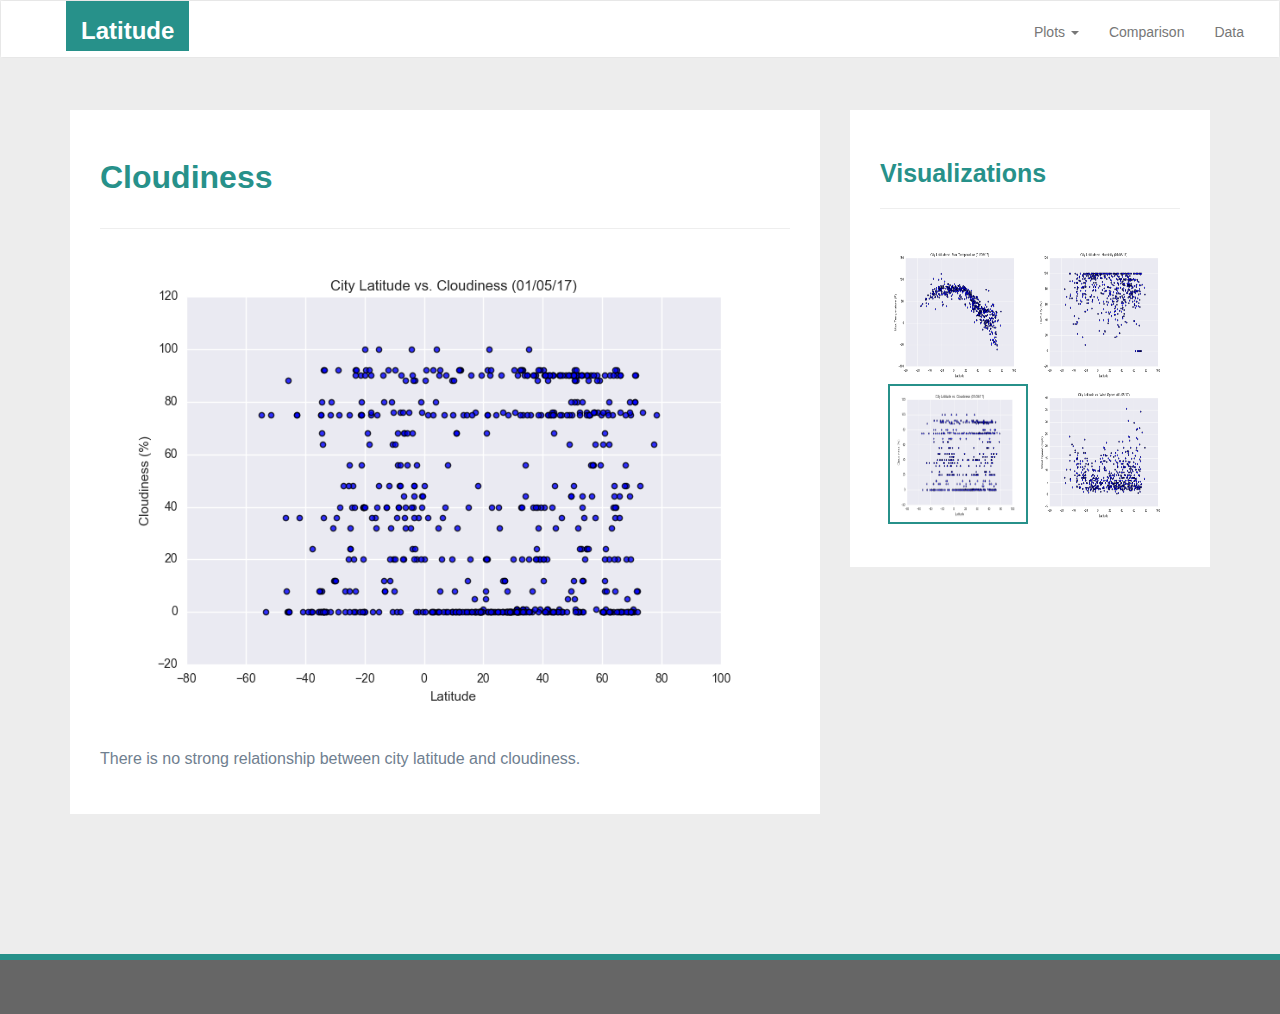
<file: visualizations/cloudiness.html>
<!DOCTYPE html>
<html lang="en-us">
  <head>

    <meta charset="UTF-8">
    <meta name="viewport" content="width=device-width, initial-scale=1.0">
    <meta http-equiv="X-UA-Compatible" content="ie=edge">

    <title>Bootstrap Visualization Dashboard</title>

    <!-- Boostrap Stylesheet -->
    <link rel="stylesheet" href="../assets/css/bootstrap.min.css" media="screen">

    <!-- CSS stylesheet -->
    <link rel="stylesheet" href="../assets/css/styles.css" media="screen">

  </head>

  <body>
    <!-- Start of navbar -->
    <nav class="navbar navbar-default">
      <div class="container-fluid navbar-custom">

        <!-- Brand and toggle get grouped for better mobile display -->
        <div class="row">
          <div class="navbar-header">
            <button type="button" class="navbar-toggle collapsed" data-toggle="collapse" data-target="#bs-example-navbar-collapse-1" aria-expanded="false">
              <span class="sr-only">Toggle Navigation</span>
              <span class="icon-bar"></span>
              <span class="icon-bar"></span>
              <span class="icon-bar"></span>
            </button>
            <div class="col-xs-9 phone-nav">
              <a class="navbar-brand" href="../index.html" id="logo">Latitude</a>
            </div>
          </div>

          <!-- Collect the nav links, forms, and other content for toggling -->
          <div class="collapse navbar-collapse" id="bs-example-navbar-collapse-1">
            <ul class="nav navbar-nav navbar-right navbar-right-custom">
              <li class="dropdown">
                <a href="#" class="dropdown-toggle" data-toggle="dropdown" role="button" aria-haspopup="true" aria-expanded="false">Plots <span class="caret"></span></a>
                <ul class="dropdown-menu">
                 <li><a href="temp.html">Max Temperature</a></li>
                  <li><a href="humidity.html">Humidity</a></li>
                  <li><a href="cloudiness.html">Cloudiness</a></li>
                  <li><a href="wind.html">Wind Speed</a></li>
                </ul>
              </li>
              <li><a href="../comparison.html">Comparison</a></li>
              <li><a href="../data.html">Data</a></li>
            </ul>
          </div><!-- /.navbar-collapse -->
        </div>
      </div><!-- /.container-fluid -->
    </nav>
    <!-- End of navbar -->

    <!-- Start of container -->
    <div class="container">
      <section class="row">
        <div class="col-md-8">
          <article class="description-content">
            <h1 class="description-header">Cloudiness</h1>
            <hr class="description-hr"/>
            <img src="../assets/images/Fig3.png" alt="" class="img-responsive"/>
            <p>There is no strong relationship between city latitude and cloudiness.</p>
          </article>
        </div>
        <div class="col-md-4">

          <!-- Start of Visualizations imageNav Area -->
          <section id="imageNav-area">
            <div class="imageNav-content">
              <h2 class="imageNav-header">Visualizations</h2>
              <hr />
              <div id="images">
                <a href="temp.html"><img src="../assets/images/Fig1.png" alt="Latitude vs. Max Temperature" class="imageNav-photo"></a>
                <a href="humidity.html"><img src="../assets/images/Fig2.png" alt="Latitude vs. Humidity" class="imageNav-photo"></a>
                <a href="cloudiness.html"><img src="../assets/images/Fig3.png" alt="Latitude vs. Cloudiness" class="imageNav-photo active"></a>
                <a href="wind.html"><img src="../assets/images/Fig4.png" alt="Latitude vs. Wind Speed" class="imageNav-photo"></a>
              </div>
            </div>
          </section>
          <!-- End of the Visualizations imageNav Area -->

        </div>
      </section>
    </div>
    <!-- End of container -->

   <!-- Start of footer -->
   <footer class="footer navbar-fixed-bottom">
    <div class="two-toned-footer-color"></div>
   </footer>
   <!-- End of footer -->
   
   <script src="https://code.jquery.com/jquery-3.3.1.slim.min.js" ></script>
   <script src="https://stackpath.bootstrapcdn.com/bootstrap/4.3.1/js/bootstrap.min.js"></script>
</body>

</html>
</file>
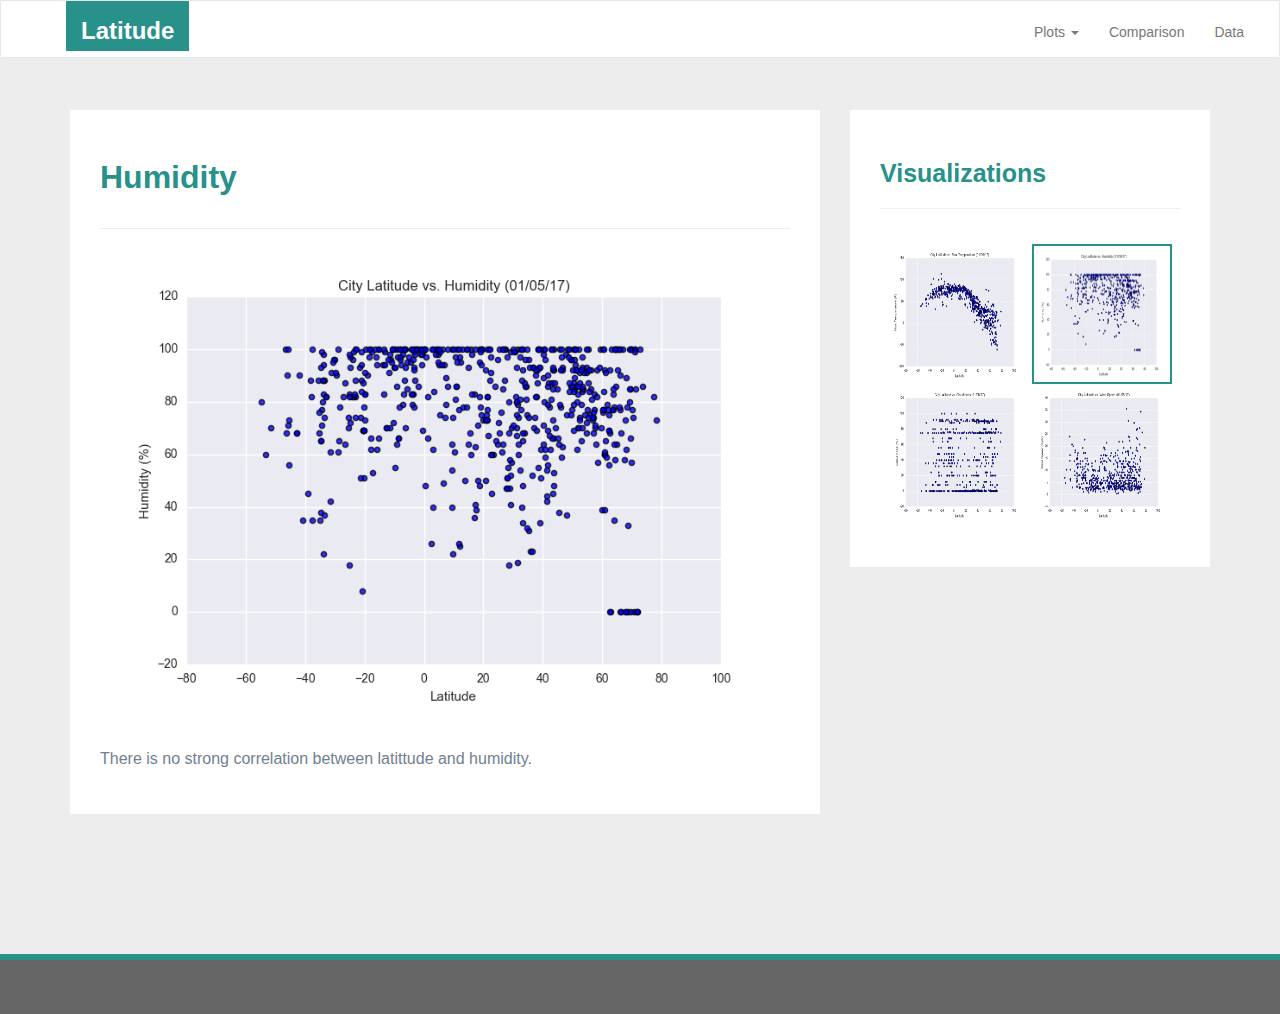
<file: visualizations/humidity.html>
<!DOCTYPE html>
<html lang="en-us">
  <head>

    <meta charset="UTF-8">
    <meta name="viewport" content="width=device-width, initial-scale=1.0">
    <meta http-equiv="X-UA-Compatible" content="ie=edge">

    <title>Bootstrap Visualization Dashboard</title>

    <!-- Boostrap Stylesheet -->
    <link rel="stylesheet" href="../assets/css/bootstrap.min.css" media="screen">

    <!-- CSS stylesheet -->
    <link rel="stylesheet" href="../assets/css/styles.css" media="screen">

  </head>

  <body>
    <!-- Start of navbar -->
    <nav class="navbar navbar-default">
      <div class="container-fluid navbar-custom">

        <!-- Brand and toggle get grouped for better mobile display -->
        <div class="row">
          <div class="navbar-header">
            <button type="button" class="navbar-toggle collapsed" data-toggle="collapse" data-target="#bs-example-navbar-collapse-1" aria-expanded="false">
              <span class="sr-only">Toggle Navigation</span>
              <span class="icon-bar"></span>
              <span class="icon-bar"></span>
              <span class="icon-bar"></span>
            </button>
            <div class="col-xs-9 phone-nav">
              <a class="navbar-brand" href="../index.html" id="logo">Latitude</a>
            </div>
          </div>

          <!-- Collect the nav links, forms, and other content for toggling -->
          <div class="collapse navbar-collapse" id="bs-example-navbar-collapse-1">
            <ul class="nav navbar-nav navbar-right navbar-right-custom">
              <li class="dropdown">
                <a href="#" class="dropdown-toggle" data-toggle="dropdown" role="button" aria-haspopup="true" aria-expanded="false">Plots <span class="caret"></span></a>
                <ul class="dropdown-menu">
                 <li><a href="temp.html">Max Temperature</a></li>
                  <li><a href="humidity.html">Humidity</a></li>
                  <li><a href="cloudiness.html">Cloudiness</a></li>
                  <li><a href="wind.html">Wind Speed</a></li>
                </ul>
              </li>
              <li><a href="../comparison.html">Comparison</a></li>
              <li><a href="../data.html">Data</a></li>
            </ul>
          </div><!-- /.navbar-collapse -->
        </div>
      </div><!-- /.container-fluid -->
    </nav>
    <!-- End of navbar -->

    <!-- Start of container -->
    <div class="container">
      <section class="row">
        <div class="col-md-8">
          <article class="description-content">
            <h1 class="description-header">Humidity</h1>
            <hr class="description-hr"/>
            <img src="../assets/images/Fig2.png" alt="" class="img-responsive"/>
            <p>There is no strong correlation between latittude and humidity.</p>
          </article>
        </div>
        <div class="col-md-4">

          <!-- Start of Visualizations imageNav Area -->
          <section id="imageNav-area">
            <div class="imageNav-content">
              <h2 class="imageNav-header">Visualizations</h2>
              <hr />
              <div id="images">
                <a href="temp.html"><img src="../assets/images/Fig1.png" alt="Latitude vs. Max Temperature" class="imageNav-photo"></a>
                <a href="humidity.html"><img src="../assets/images/Fig2.png" alt="Latitude vs. Humidity" class="imageNav-photo active"></a>
                <a href="cloudiness.html"><img src="../assets/images/Fig3.png" alt="Latitude vs. Cloudiness" class="imageNav-photo"></a>
                <a href="wind.html"><img src="../assets/images/Fig4.png" alt="Latitude vs. Wind Speed" class="imageNav-photo"></a>
              </div>
            </div>
          </section>
          <!-- End of the Visualizations imageNav Area -->

        </div>
      </section>
    </div>
    <!-- End of container -->

   <!-- Start of footer -->
   <footer class="footer navbar-fixed-bottom">
    <div class="two-toned-footer-color"></div>
   </footer>
   
   <!-- End of footer -->
   <script src="https://code.jquery.com/jquery-3.3.1.slim.min.js" ></script>
   <script src="https://stackpath.bootstrapcdn.com/bootstrap/4.3.1/js/bootstrap.min.js"></script>
</body>

</html>
</file>
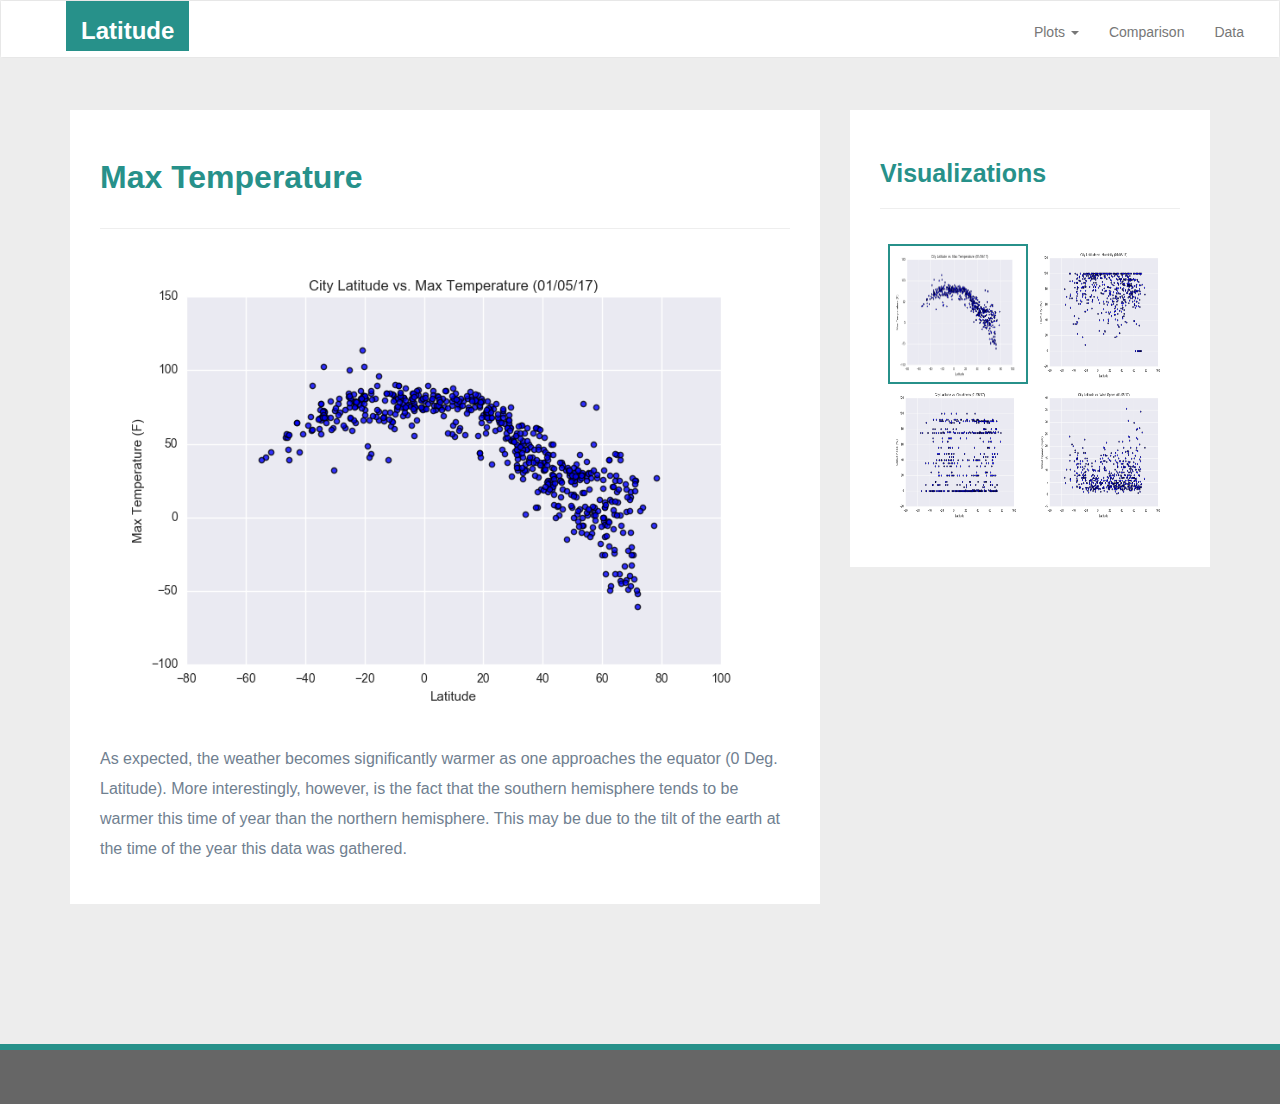
<file: visualizations/temp.html>
<!DOCTYPE html>
<html lang="en-us">
  <head>

    <meta charset="UTF-8">
    <meta name="viewport" content="width=device-width, initial-scale=1.0">
    <meta http-equiv="X-UA-Compatible" content="ie=edge">

    <title>Bootstrap Visualization Dashboard</title>

    <!-- Boostrap Stylesheet -->
    <link rel="stylesheet" href="../assets/css/bootstrap.min.css" media="screen">

    <!-- CSS stylesheet -->
    <link rel="stylesheet" href="../assets/css/styles.css" media="screen">

  </head>

  <body>
    <!-- Start of navbar -->
    <nav class="navbar navbar-default">
      <div class="container-fluid navbar-custom">

        <!-- Brand and toggle get grouped for better mobile display -->
        <div class="row">
          <div class="navbar-header">
            <button type="button" class="navbar-toggle collapsed" data-toggle="collapse" data-target="#bs-example-navbar-collapse-1" aria-expanded="false">
              <span class="sr-only">Toggle Navigation</span>
              <span class="icon-bar"></span>
              <span class="icon-bar"></span>
              <span class="icon-bar"></span>
            </button>
            <div class="col-xs-9 phone-nav">
              <a class="navbar-brand" href="../index.html" id="logo">Latitude</a>
            </div>
          </div>

          <!-- Collect the nav links, forms, and other content for toggling -->
          <div class="collapse navbar-collapse" id="bs-example-navbar-collapse-1">
            <ul class="nav navbar-nav navbar-right navbar-right-custom">
              <li class="dropdown">
                <a href="#" class="dropdown-toggle" data-toggle="dropdown" role="button" aria-haspopup="true" aria-expanded="false">Plots <span class="caret"></span></a>
                <ul class="dropdown-menu">
                 <li><a href="temp.html">Max Temperature</a></li>
                  <li><a href="humidity.html">Humidity</a></li>
                  <li><a href="cloudiness.html">Cloudiness</a></li>
                  <li><a href="wind.html">Wind Speed</a></li>
                </ul>
              </li>
              <li><a href="../comparison.html">Comparison</a></li>
              <li><a href="../data.html">Data</a></li>
            </ul>
          </div><!-- /.navbar-collapse -->
        </div>
      </div><!-- /.container-fluid -->
    </nav>
    <!-- End of navbar -->

    <!-- Start of container -->
    <div class="container">
      <section class="row">
        <div class="col-md-8">
          <article class="description-content">
            <h1 class="description-header">Max Temperature</h1>
            <hr class="description-hr"/>
            <img src="../assets/images/Fig1.png" alt="" class="img-responsive"/>
            <p>As expected, the weather becomes significantly warmer as one approaches the equator (0 Deg. Latitude). More interestingly, however, is the fact that the southern hemisphere tends to be warmer this time of year than the northern hemisphere. This may be due to the tilt of the earth at the time of the year this data was gathered.</p>
          </article>
        </div>
        <div class="col-md-4">

          <!-- Start of Visualizations imageNav Area -->
          <section id="imageNav-area">
            <div class="imageNav-content">
              <h2 class="imageNav-header">Visualizations</h2>
              <hr />
              <div id="images">
                <a href="temp.html"><img src="../assets/images/Fig1.png" alt="Latitude vs. Max Temperature" class="imageNav-photo active"></a>
                <a href="humidity.html"><img src="../assets/images/Fig2.png" alt="Latitude vs. Humidity" class="imageNav-photo"></a>
                <a href="cloudiness.html"><img src="../assets/images/Fig3.png" alt="Latitude vs. Cloudiness" class="imageNav-photo"></a>
                <a href="wind.html"><img src="../assets/images/Fig4.png" alt="Latitude vs. Wind Speed" class="imageNav-photo"></a>
              </div>
            </div>
          </section>
          <!-- End of the Visualizations imageNav Area -->

        </div>
      </section>
    </div>
    <!-- End of container -->

   <!-- Start of footer -->
   <footer class="footer navbar-fixed-bottom">
    <div class="two-toned-footer-color"></div>
   </footer>
   <!-- End of footer -->
   <script src="https://code.jquery.com/jquery-3.3.1.slim.min.js" ></script>
   <script src="https://stackpath.bootstrapcdn.com/bootstrap/4.3.1/js/bootstrap.min.js"></script>
</body>

</html>
</file>
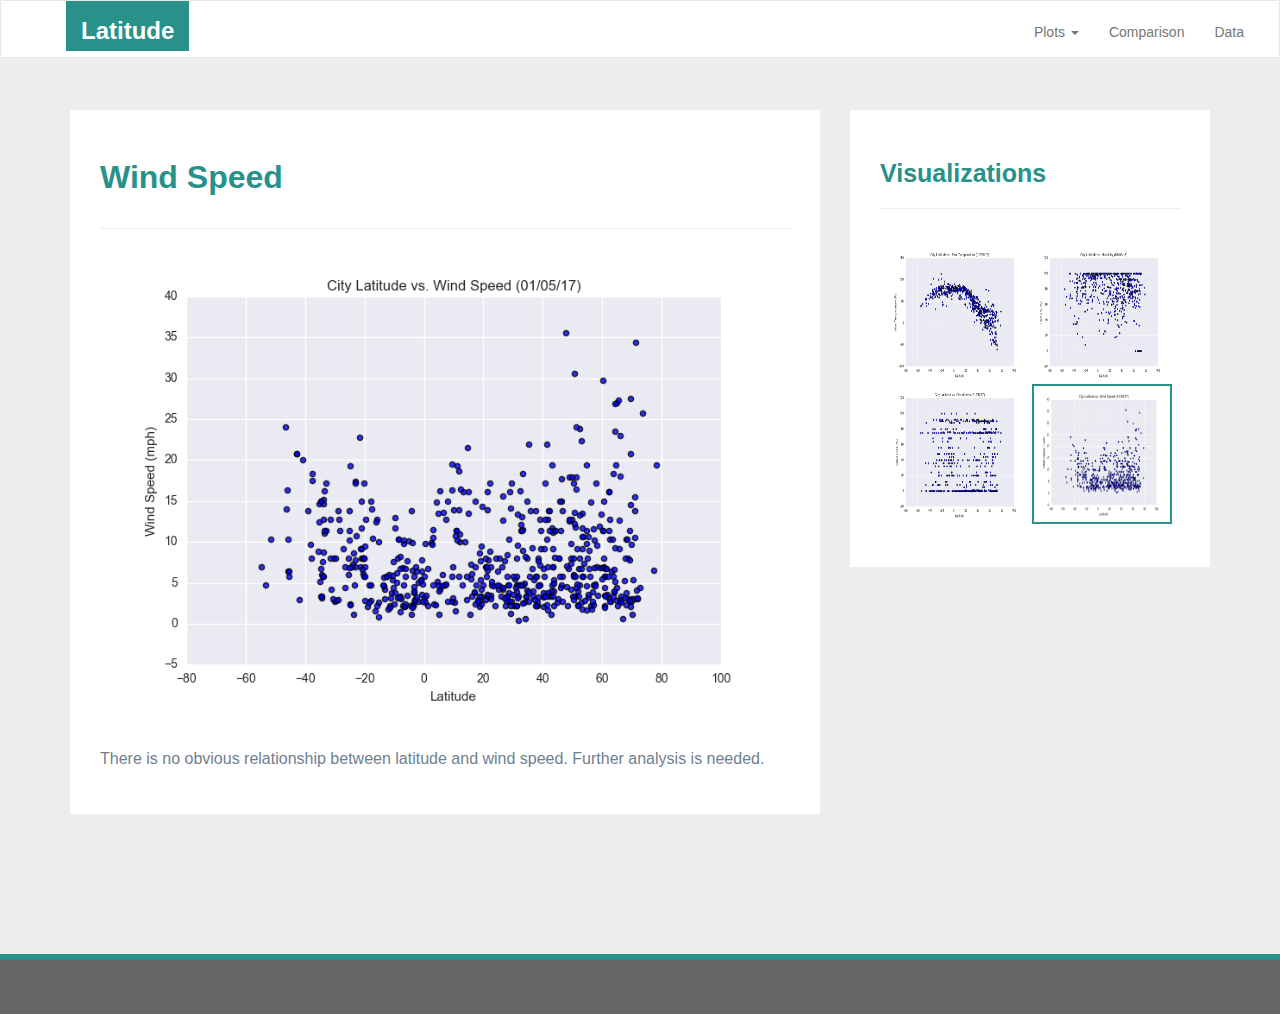
<file: visualizations/wind.html>
<!DOCTYPE html>
<html lang="en-us">
  <head>

    <meta charset="UTF-8">
    <meta name="viewport" content="width=device-width, initial-scale=1.0">
    <meta http-equiv="X-UA-Compatible" content="ie=edge">

    <title>Bootstrap Visualization Dashboard</title>

    <!-- Boostrap Stylesheet -->
    <link rel="stylesheet" href="../assets/css/bootstrap.min.css" media="screen">

    <!-- CSS stylesheet -->
    <link rel="stylesheet" href="../assets/css/styles.css" media="screen">

  </head>

  <body>
    <!-- Start of navbar -->
    <nav class="navbar navbar-default">
      <div class="container-fluid navbar-custom">

        <!-- Brand and toggle get grouped for better mobile display -->
        <div class="row">
          <div class="navbar-header">
            <button type="button" class="navbar-toggle collapsed" data-toggle="collapse" data-target="#bs-example-navbar-collapse-1" aria-expanded="false">
              <span class="sr-only">Toggle Navigation</span>
              <span class="icon-bar"></span>
              <span class="icon-bar"></span>
              <span class="icon-bar"></span>
            </button>
            <div class="col-xs-9 phone-nav">
              <a class="navbar-brand" href="../index.html" id="logo">Latitude</a>
            </div>
          </div>

          <!-- Collect the nav links, forms, and other content for toggling -->
          <div class="collapse navbar-collapse" id="bs-example-navbar-collapse-1">
            <ul class="nav navbar-nav navbar-right navbar-right-custom">
              <li class="dropdown">
                <a href="#" class="dropdown-toggle" data-toggle="dropdown" role="button" aria-haspopup="true" aria-expanded="false">Plots <span class="caret"></span></a>
                <ul class="dropdown-menu">
                 <li><a href="temp.html">Max Temperature</a></li>
                  <li><a href="humidity.html">Humidity</a></li>
                  <li><a href="cloudiness.html">Cloudiness</a></li>
                  <li><a href="wind.html">Wind Speed</a></li>
                </ul>
              </li>
              <li><a href="../comparison.html">Comparison</a></li>
              <li><a href="../data.html">Data</a></li>
            </ul>
          </div><!-- /.navbar-collapse -->
        </div>
      </div><!-- /.container-fluid -->
    </nav>
    <!-- End of navbar -->

    <!-- Start of container -->
    <div class="container">
      <section class="row">
        <div class="col-md-8">
          <article class="description-content">
            <h1 class="description-header">Wind Speed</h1>
            <hr class="description-hr"/>
            <img src="../assets/images/Fig4.png" alt="" class="img-responsive"/>
            <p>There is no obvious relationship between latitude and wind speed. Further analysis is needed.</p>
          </article>
        </div>
        <div class="col-md-4">

          <!-- Start of Visualizations imageNav Area -->
          <section id="imageNav-area">
            <div class="imageNav-content">
              <h2 class="imageNav-header">Visualizations</h2>
              <hr />
              <div id="images">
                <a href="temp.html"><img src="../assets/images/Fig1.png" alt="Latitude vs. Max Temperature" class="imageNav-photo"></a>
                <a href="humidity.html"><img src="../assets/images/Fig2.png" alt="Latitude vs. Humidity" class="imageNav-photo"></a>
                <a href="cloudiness.html"><img src="../assets/images/Fig3.png" alt="Latitude vs. Cloudiness" class="imageNav-photo"></a>
                <a href="wind.html"><img src="../assets/images/Fig4.png" alt="Latitude vs. Wind Speed" class="imageNav-photo active"></a>
              </div>
            </div>
          </section>
          <!-- End of the Visualizations imageNav Area -->

        </div>
      </section>
    </div>
    <!-- End of container -->

   <!-- Start of footer -->
   <footer class="footer navbar-fixed-bottom">
    <div class="two-toned-footer-color"></div>
   </footer>
   <!-- End of footer -->

   <script src="https://code.jquery.com/jquery-3.3.1.slim.min.js" ></script>
   <script src="https://stackpath.bootstrapcdn.com/bootstrap/4.3.1/js/bootstrap.min.js"></script>
</body>

</html>
</file>
<file: assets/css/styles.css>
html {
   
    position: relative;
  
    min-height: 100%;
  }
  
  body {
    margin-bottom: 200px;
  
    font-family: Arial, "Helvetica Neue", Helvetica, sans-serif;
  
    background-color: #ededed;
  }
  
  /* Media query for body */
  @media only screen and (max-width: 767px) {
    body {
      /* Visual */
      background-color: #fff;
    }
  }

  
  /* NAV */
  .navbar-custom {
    background-color: #fff;
  }
  
  #logo {
    /* Box-model */
    height: 50px;
    padding-top: 20px;
    padding-bottom: 10px;
  
    /* Positioning */
    margin-left: 50px;
    font-family: Georgia, Impact, Initial, Tahoma;
  
    /* Typography */
    font-size: 24px;
    font-weight: bold;
    color: #fff;
  
    /* Visual */
    background: #27918a;
  }
  
  /* Logo hover state */
  #logo:hover {
    /* Visual */
    opacity: 0.7;
  }
  
  .navbar-right-custom {
    /* Box-model */
    padding-top: 6px;
    padding-right: 20px;
  
    /* Typography */
    font-family: Arial;
    font-weight: lighter;
  }
  
  /* Nav element hover state */
  .navbar-default .navbar-nav > li > a:hover {
    color: #27918a;
  }
  
  /* Media query for nav */
  @media only screen and (max-width: 767px) {
    .navbar-header {
      background-color: #27918a;
    }
  
    #logo {
      width: 100%;
  
      /* Box-model */
      height: 60px;
      padding-top: 20px;
      padding-bottom: 5px;
  
      /* Positioning */
      margin-left: 0;
      font-family: Georgia, Impact, Initial, Tahoma;
  
      /* Typography */
      font-size: 24px;
      font-weight: bold;
      color: #fff;
  
      /* Visual */
      background: #27918a;
    }
  }
  
  /* NAV END */
  
  /* ----DESCRIPTION START---- */
  .description-header {
    /* Positioning */
    margin-bottom: 33px;
    font-family: Georgia, Impact, Initial, Tahoma;
  
    /* Typography */
    font-size: 32px;
    font-weight: bold;
    color: #27918a;
  }
  
  .description-content {
    /* Box-model */
    padding: 30px;
  
    /* Positioning */
    margin-top: 32px;
  
    /* Visual */
    background-color: #fff;
  }
  
  .description-content > p {
    /* Box-model */
    padding-top: 20px;
  
    /* Typography */
    font-size: 16px;
    line-height: 30px;
    color: slategray;
  }
  
  .description-text {
    padding-bottom: 20px;
  }
  
  #description-image {
    /* Positioning */
    float: left;
  
    /* Box-model */
    width: 200px;
    height: 200px;
    margin-top: 20px;
    margin-right: 20px;
  }
  
  /* Description content media query */
  @media only screen and (max-width: 767px) {
    /* override default class styling for positioning/padding */
  
    .description-content {
      /* Box-model */
      padding: 0;
  
      /* Positioning */
      margin-top: 0;
    }
  }
  
  /* ----DESCRIPTION END---- */
  
  /* ----IMAGE NAV START---- */
  #imageNav-area {
    width: 100%;
  
    /* Box-model */
    padding: 30px 30px 43px;
  
    /* Positioning */
    margin-top: 32px;
  
    /* Visual */
    background-color: #fff;
  }
  
  .imageNav-header {
    /* Positioning */
    margin-bottom: 15px;
    font-family: Georgia, Impact, Initial, Tahoma;
  
    /* Typography */
    font-size: 25px;
    font-weight: bold;
    color: #27918a;
  }
  
  .imageNav-photo {
    width: 140px;
  
    /* Box-model */
    height: 140px;
  }
  
  .imageNav-photo:hover {
    /* Visuals */
    opacity: 0.6;
  }
  
  .imageNav-photo.active {
    /* Visuals */
    border: 2px solid #27918a;
  }
  
  #images {
    /* Box-model */
    padding-top: 15px;
  
    /* Typography */
    text-align: center;
  }
  
  /* ----IMAGE NAV END---- */
  
  /* ----COMPARISON START---- */
  .comparison-image:hover {
    opacity: 0.6;
  }
  
  .comparison-header {
    /* Positioning */
    margin-bottom: 10px;
    font-family: Georgia, Impact, Initial, Tahoma;
  
    /* Typography */
    font-size: 20px;
    font-weight: bold;
    color: #27918a;
    text-align: center;
  }
  
  /* ----COMPARISON END---- */
  
  /* ----FOOTER START---- */
  .footer {
    /* Positioning */
    position: absolute;
    bottom: 0;
  
    /* Box-model */
    width: 100%;
    height: 60px;
    margin-top: 30px;
  
    /* Visual */
    background-color: #666;
  }
  
  .text-muted-footer {
    /* Positioning */
    margin-top: 15px;
  
    /* Typography */
    color: #fff;
  }
  
  .two-toned-footer-color {
    /* Box-model */
    height: 6px;
    padding-top: 3px;
  
    /* Visual */
    background-color: #27918a;
  }
  
  /* ----FOOTER END---- */
</file>
